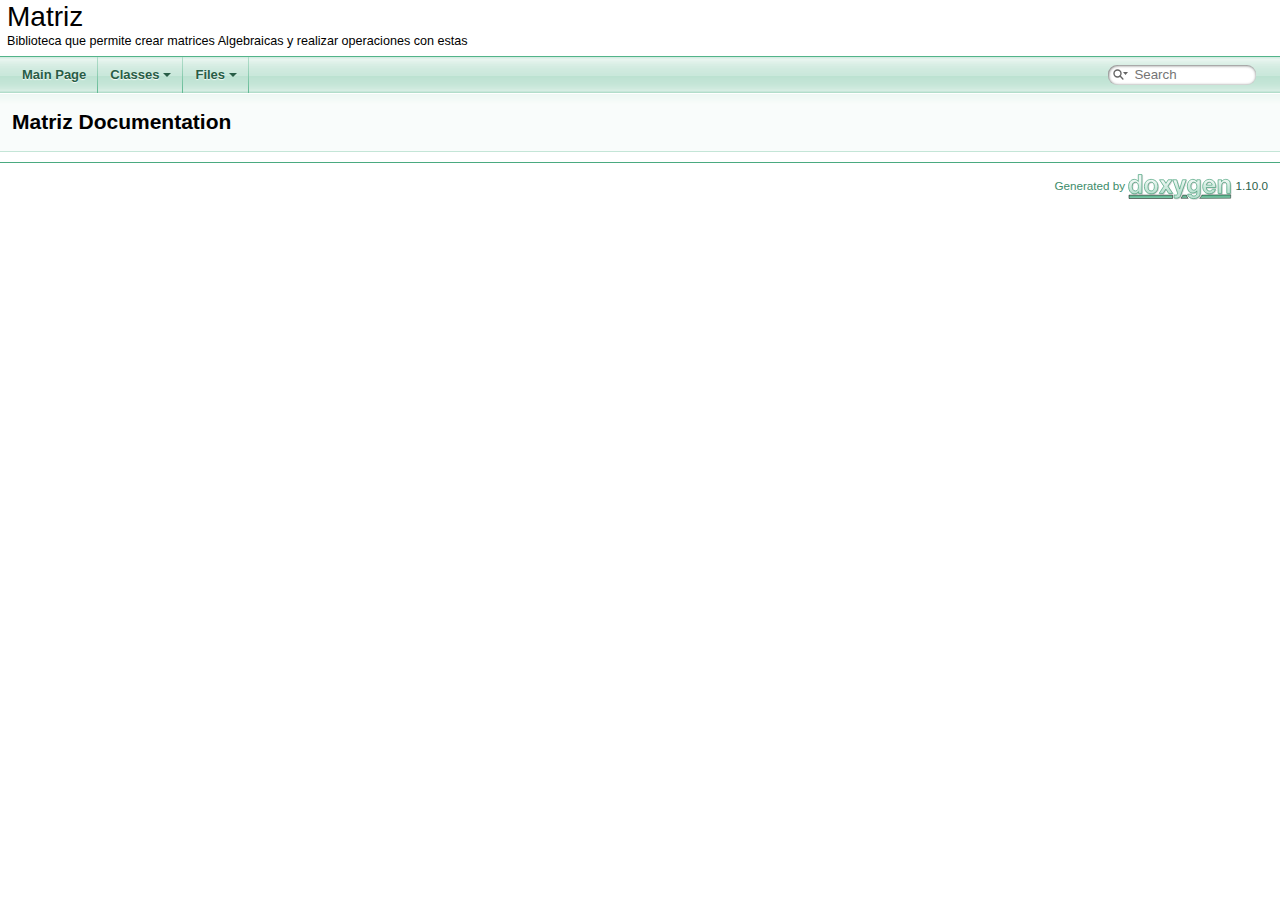
<file: doxygen/html/index.html>
<!DOCTYPE html PUBLIC "-//W3C//DTD XHTML 1.0 Transitional//EN" "https://www.w3.org/TR/xhtml1/DTD/xhtml1-transitional.dtd">
<html xmlns="http://www.w3.org/1999/xhtml" lang="en-US">
<head>
<meta http-equiv="Content-Type" content="text/xhtml;charset=UTF-8"/>
<meta http-equiv="X-UA-Compatible" content="IE=11"/>
<meta name="generator" content="Doxygen 1.10.0"/>
<meta name="viewport" content="width=device-width, initial-scale=1"/>
<title>Matriz: Main Page</title>
<link href="tabs.css" rel="stylesheet" type="text/css"/>
<script type="text/javascript" src="jquery.js"></script>
<script type="text/javascript" src="dynsections.js"></script>
<script type="text/javascript" src="clipboard.js"></script>
<script type="text/javascript" src="cookie.js"></script>
<link href="search/search.css" rel="stylesheet" type="text/css"/>
<script type="text/javascript" src="search/searchdata.js"></script>
<script type="text/javascript" src="search/search.js"></script>
<link href="doxygen.css" rel="stylesheet" type="text/css" />
</head>
<body>
<div id="top"><!-- do not remove this div, it is closed by doxygen! -->
<div id="titlearea">
<table cellspacing="0" cellpadding="0">
 <tbody>
 <tr id="projectrow">
  <td id="projectalign">
   <div id="projectname">Matriz
   </div>
   <div id="projectbrief">Biblioteca que permite crear matrices Algebraicas y realizar operaciones con estas</div>
  </td>
 </tr>
 </tbody>
</table>
</div>
<!-- end header part -->
<!-- Generated by Doxygen 1.10.0 -->
<script type="text/javascript">
/* @license magnet:?xt=urn:btih:d3d9a9a6595521f9666a5e94cc830dab83b65699&amp;dn=expat.txt MIT */
var searchBox = new SearchBox("searchBox", "search/",'.html');
/* @license-end */
</script>
<script type="text/javascript" src="menudata.js"></script>
<script type="text/javascript" src="menu.js"></script>
<script type="text/javascript">
/* @license magnet:?xt=urn:btih:d3d9a9a6595521f9666a5e94cc830dab83b65699&amp;dn=expat.txt MIT */
$(function() {
  initMenu('',true,false,'search.php','Search');
  $(function() { init_search(); });
});
/* @license-end */
</script>
<div id="main-nav"></div>
</div><!-- top -->
<!-- window showing the filter options -->
<div id="MSearchSelectWindow"
     onmouseover="return searchBox.OnSearchSelectShow()"
     onmouseout="return searchBox.OnSearchSelectHide()"
     onkeydown="return searchBox.OnSearchSelectKey(event)">
</div>

<!-- iframe showing the search results (closed by default) -->
<div id="MSearchResultsWindow">
<div id="MSearchResults">
<div class="SRPage">
<div id="SRIndex">
<div id="SRResults"></div>
<div class="SRStatus" id="Loading">Loading...</div>
<div class="SRStatus" id="Searching">Searching...</div>
<div class="SRStatus" id="NoMatches">No Matches</div>
</div>
</div>
</div>
</div>

<div class="header">
  <div class="headertitle"><div class="title">Matriz Documentation</div></div>
</div><!--header-->
<div class="contents">
<a href="doxygen_crawl.html"/>
</div><!-- contents -->
<!-- start footer part -->
<hr class="footer"/><address class="footer"><small>
Generated by&#160;<a href="https://www.doxygen.org/index.html"><img class="footer" src="doxygen.svg" width="104" height="31" alt="doxygen"/></a> 1.10.0
</small></address>
</body>
</html>
</file>
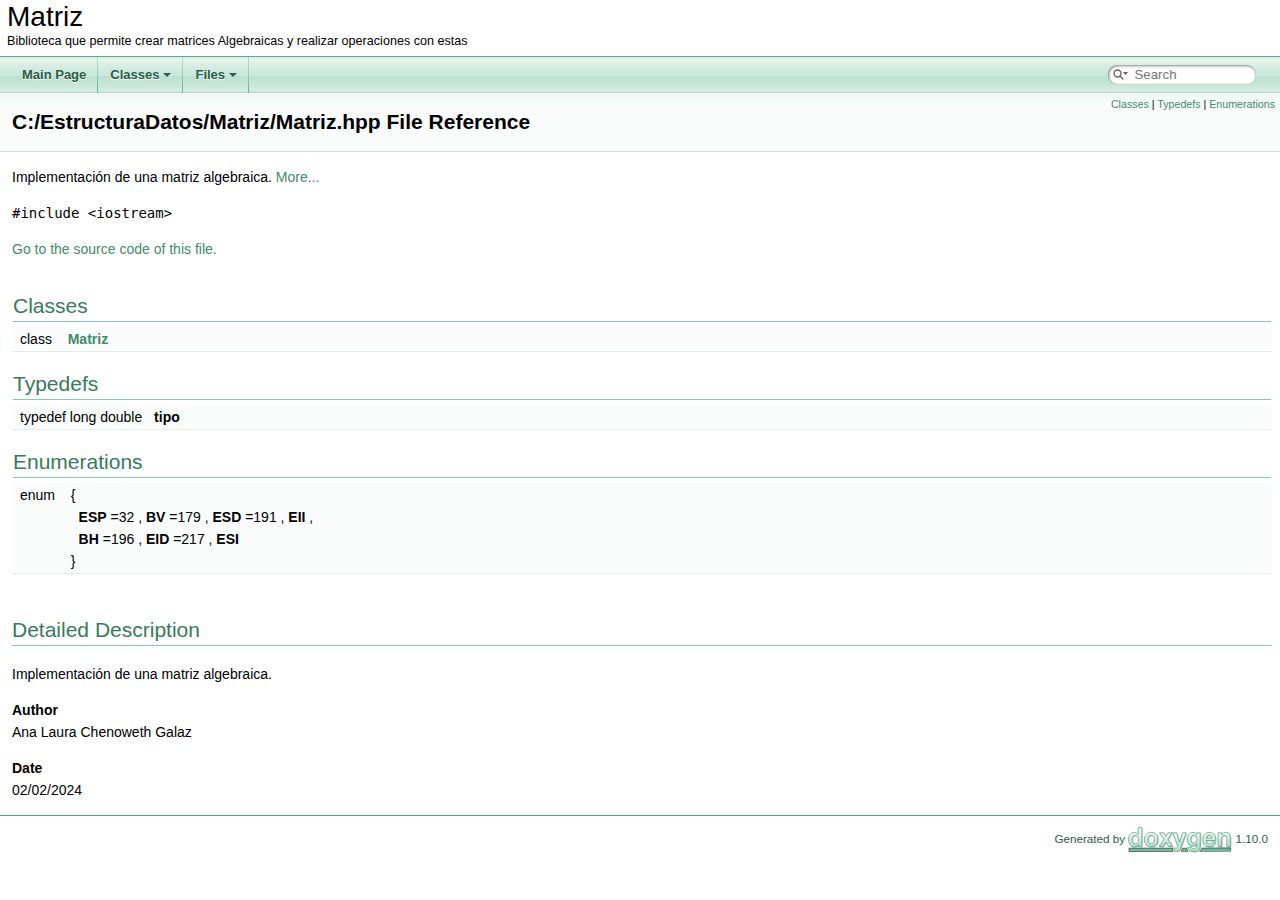
<file: doxygen/html/_matriz_8hpp.html>
<!DOCTYPE html PUBLIC "-//W3C//DTD XHTML 1.0 Transitional//EN" "https://www.w3.org/TR/xhtml1/DTD/xhtml1-transitional.dtd">
<html xmlns="http://www.w3.org/1999/xhtml" lang="en-US">
<head>
<meta http-equiv="Content-Type" content="text/xhtml;charset=UTF-8"/>
<meta http-equiv="X-UA-Compatible" content="IE=11"/>
<meta name="generator" content="Doxygen 1.10.0"/>
<meta name="viewport" content="width=device-width, initial-scale=1"/>
<title>Matriz: C:/EstructuraDatos/Matriz/Matriz.hpp File Reference</title>
<link href="tabs.css" rel="stylesheet" type="text/css"/>
<script type="text/javascript" src="jquery.js"></script>
<script type="text/javascript" src="dynsections.js"></script>
<script type="text/javascript" src="clipboard.js"></script>
<script type="text/javascript" src="cookie.js"></script>
<link href="search/search.css" rel="stylesheet" type="text/css"/>
<script type="text/javascript" src="search/searchdata.js"></script>
<script type="text/javascript" src="search/search.js"></script>
<link href="doxygen.css" rel="stylesheet" type="text/css" />
</head>
<body>
<div id="top"><!-- do not remove this div, it is closed by doxygen! -->
<div id="titlearea">
<table cellspacing="0" cellpadding="0">
 <tbody>
 <tr id="projectrow">
  <td id="projectalign">
   <div id="projectname">Matriz
   </div>
   <div id="projectbrief">Biblioteca que permite crear matrices Algebraicas y realizar operaciones con estas</div>
  </td>
 </tr>
 </tbody>
</table>
</div>
<!-- end header part -->
<!-- Generated by Doxygen 1.10.0 -->
<script type="text/javascript">
/* @license magnet:?xt=urn:btih:d3d9a9a6595521f9666a5e94cc830dab83b65699&amp;dn=expat.txt MIT */
var searchBox = new SearchBox("searchBox", "search/",'.html');
/* @license-end */
</script>
<script type="text/javascript" src="menudata.js"></script>
<script type="text/javascript" src="menu.js"></script>
<script type="text/javascript">
/* @license magnet:?xt=urn:btih:d3d9a9a6595521f9666a5e94cc830dab83b65699&amp;dn=expat.txt MIT */
$(function() {
  initMenu('',true,false,'search.php','Search');
  $(function() { init_search(); });
});
/* @license-end */
</script>
<div id="main-nav"></div>
<!-- window showing the filter options -->
<div id="MSearchSelectWindow"
     onmouseover="return searchBox.OnSearchSelectShow()"
     onmouseout="return searchBox.OnSearchSelectHide()"
     onkeydown="return searchBox.OnSearchSelectKey(event)">
</div>

<!-- iframe showing the search results (closed by default) -->
<div id="MSearchResultsWindow">
<div id="MSearchResults">
<div class="SRPage">
<div id="SRIndex">
<div id="SRResults"></div>
<div class="SRStatus" id="Loading">Loading...</div>
<div class="SRStatus" id="Searching">Searching...</div>
<div class="SRStatus" id="NoMatches">No Matches</div>
</div>
</div>
</div>
</div>

</div><!-- top -->
<div class="header">
  <div class="summary">
<a href="#nested-classes">Classes</a> &#124;
<a href="#typedef-members">Typedefs</a> &#124;
<a href="#enum-members">Enumerations</a>  </div>
  <div class="headertitle"><div class="title">C:/EstructuraDatos/Matriz/Matriz.hpp File Reference</div></div>
</div><!--header-->
<div class="contents">

<p>Implementaci&oacute;n de una matriz algebraica.  
<a href="#details">More...</a></p>
<div class="textblock"><code>#include &lt;iostream&gt;</code><br />
</div>
<p><a href="_matriz_8hpp_source.html">Go to the source code of this file.</a></p>
<table class="memberdecls">
<tr class="heading"><td colspan="2"><h2 class="groupheader"><a id="nested-classes" name="nested-classes"></a>
Classes</h2></td></tr>
<tr class="memitem:"><td class="memItemLeft" align="right" valign="top">class &#160;</td><td class="memItemRight" valign="bottom"><a class="el" href="class_matriz.html">Matriz</a></td></tr>
<tr class="separator:"><td class="memSeparator" colspan="2">&#160;</td></tr>
</table><table class="memberdecls">
<tr class="heading"><td colspan="2"><h2 class="groupheader"><a id="typedef-members" name="typedef-members"></a>
Typedefs</h2></td></tr>
<tr class="memitem:a1bb692eab0a6c501b459785da5ee711b" id="r_a1bb692eab0a6c501b459785da5ee711b"><td class="memItemLeft" align="right" valign="top"><a id="a1bb692eab0a6c501b459785da5ee711b" name="a1bb692eab0a6c501b459785da5ee711b"></a>
typedef long double&#160;</td><td class="memItemRight" valign="bottom"><b>tipo</b></td></tr>
<tr class="separator:a1bb692eab0a6c501b459785da5ee711b"><td class="memSeparator" colspan="2">&#160;</td></tr>
</table><table class="memberdecls">
<tr class="heading"><td colspan="2"><h2 class="groupheader"><a id="enum-members" name="enum-members"></a>
Enumerations</h2></td></tr>
<tr class="memitem:a06fc87d81c62e9abb8790b6e5713c55b" id="r_a06fc87d81c62e9abb8790b6e5713c55b"><td class="memItemLeft" align="right" valign="top"><a id="a06fc87d81c62e9abb8790b6e5713c55b" name="a06fc87d81c62e9abb8790b6e5713c55b"></a>enum &#160;</td><td class="memItemRight" valign="bottom">{ <br />
&#160;&#160;<b>ESP</b> =32
, <b>BV</b> =179
, <b>ESD</b> =191
, <b>EII</b>
, <br />
&#160;&#160;<b>BH</b> =196
, <b>EID</b> =217
, <b>ESI</b>
<br />
 }</td></tr>
<tr class="separator:a06fc87d81c62e9abb8790b6e5713c55b"><td class="memSeparator" colspan="2">&#160;</td></tr>
</table>
<a name="details" id="details"></a><h2 class="groupheader">Detailed Description</h2>
<div class="textblock"><p>Implementaci&oacute;n de una matriz algebraica. </p>
<dl class="section author"><dt>Author</dt><dd>Ana Laura Chenoweth Galaz </dd></dl>
<dl class="section date"><dt>Date</dt><dd>02/02/2024 </dd></dl>
</div></div><!-- contents -->
<!-- start footer part -->
<hr class="footer"/><address class="footer"><small>
Generated by&#160;<a href="https://www.doxygen.org/index.html"><img class="footer" src="doxygen.svg" width="104" height="31" alt="doxygen"/></a> 1.10.0
</small></address>
</body>
</html>
</file>
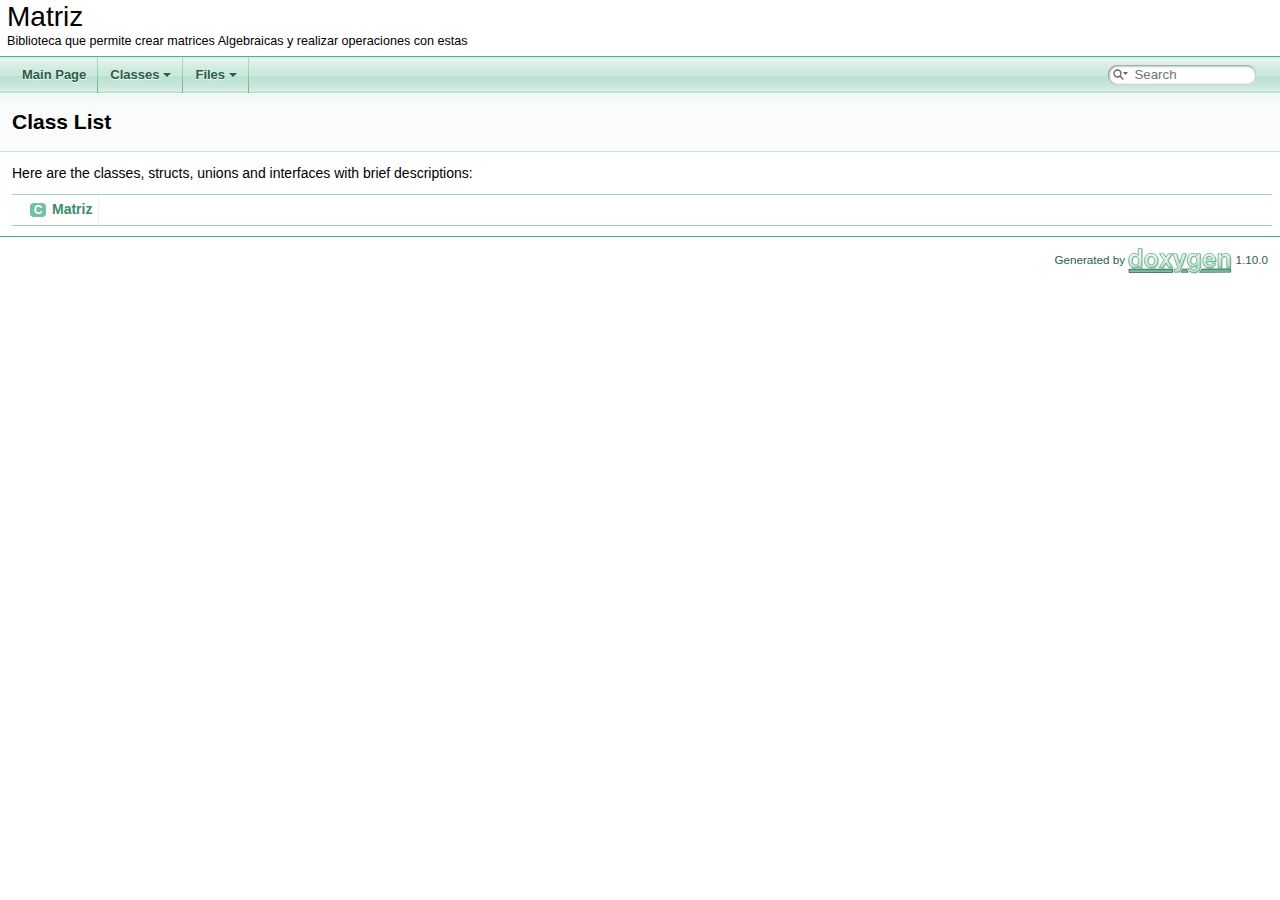
<file: doxygen/html/annotated.html>
<!DOCTYPE html PUBLIC "-//W3C//DTD XHTML 1.0 Transitional//EN" "https://www.w3.org/TR/xhtml1/DTD/xhtml1-transitional.dtd">
<html xmlns="http://www.w3.org/1999/xhtml" lang="en-US">
<head>
<meta http-equiv="Content-Type" content="text/xhtml;charset=UTF-8"/>
<meta http-equiv="X-UA-Compatible" content="IE=11"/>
<meta name="generator" content="Doxygen 1.10.0"/>
<meta name="viewport" content="width=device-width, initial-scale=1"/>
<title>Matriz: Class List</title>
<link href="tabs.css" rel="stylesheet" type="text/css"/>
<script type="text/javascript" src="jquery.js"></script>
<script type="text/javascript" src="dynsections.js"></script>
<script type="text/javascript" src="clipboard.js"></script>
<script type="text/javascript" src="cookie.js"></script>
<link href="search/search.css" rel="stylesheet" type="text/css"/>
<script type="text/javascript" src="search/searchdata.js"></script>
<script type="text/javascript" src="search/search.js"></script>
<link href="doxygen.css" rel="stylesheet" type="text/css" />
</head>
<body>
<div id="top"><!-- do not remove this div, it is closed by doxygen! -->
<div id="titlearea">
<table cellspacing="0" cellpadding="0">
 <tbody>
 <tr id="projectrow">
  <td id="projectalign">
   <div id="projectname">Matriz
   </div>
   <div id="projectbrief">Biblioteca que permite crear matrices Algebraicas y realizar operaciones con estas</div>
  </td>
 </tr>
 </tbody>
</table>
</div>
<!-- end header part -->
<!-- Generated by Doxygen 1.10.0 -->
<script type="text/javascript">
/* @license magnet:?xt=urn:btih:d3d9a9a6595521f9666a5e94cc830dab83b65699&amp;dn=expat.txt MIT */
var searchBox = new SearchBox("searchBox", "search/",'.html');
/* @license-end */
</script>
<script type="text/javascript" src="menudata.js"></script>
<script type="text/javascript" src="menu.js"></script>
<script type="text/javascript">
/* @license magnet:?xt=urn:btih:d3d9a9a6595521f9666a5e94cc830dab83b65699&amp;dn=expat.txt MIT */
$(function() {
  initMenu('',true,false,'search.php','Search');
  $(function() { init_search(); });
});
/* @license-end */
</script>
<div id="main-nav"></div>
</div><!-- top -->
<!-- window showing the filter options -->
<div id="MSearchSelectWindow"
     onmouseover="return searchBox.OnSearchSelectShow()"
     onmouseout="return searchBox.OnSearchSelectHide()"
     onkeydown="return searchBox.OnSearchSelectKey(event)">
</div>

<!-- iframe showing the search results (closed by default) -->
<div id="MSearchResultsWindow">
<div id="MSearchResults">
<div class="SRPage">
<div id="SRIndex">
<div id="SRResults"></div>
<div class="SRStatus" id="Loading">Loading...</div>
<div class="SRStatus" id="Searching">Searching...</div>
<div class="SRStatus" id="NoMatches">No Matches</div>
</div>
</div>
</div>
</div>

<div class="header">
  <div class="headertitle"><div class="title">Class List</div></div>
</div><!--header-->
<div class="contents">
<div class="textblock">Here are the classes, structs, unions and interfaces with brief descriptions:</div><div class="directory">
<table class="directory">
<tr id="row_0_" class="even"><td class="entry"><span style="width:16px;display:inline-block;">&#160;</span><span class="icona"><span class="icon">C</span></span><a class="el" href="class_matriz.html" target="_self">Matriz</a></td><td class="desc"></td></tr>
</table>
</div><!-- directory -->
</div><!-- contents -->
<!-- start footer part -->
<hr class="footer"/><address class="footer"><small>
Generated by&#160;<a href="https://www.doxygen.org/index.html"><img class="footer" src="doxygen.svg" width="104" height="31" alt="doxygen"/></a> 1.10.0
</small></address>
</body>
</html>
</file>
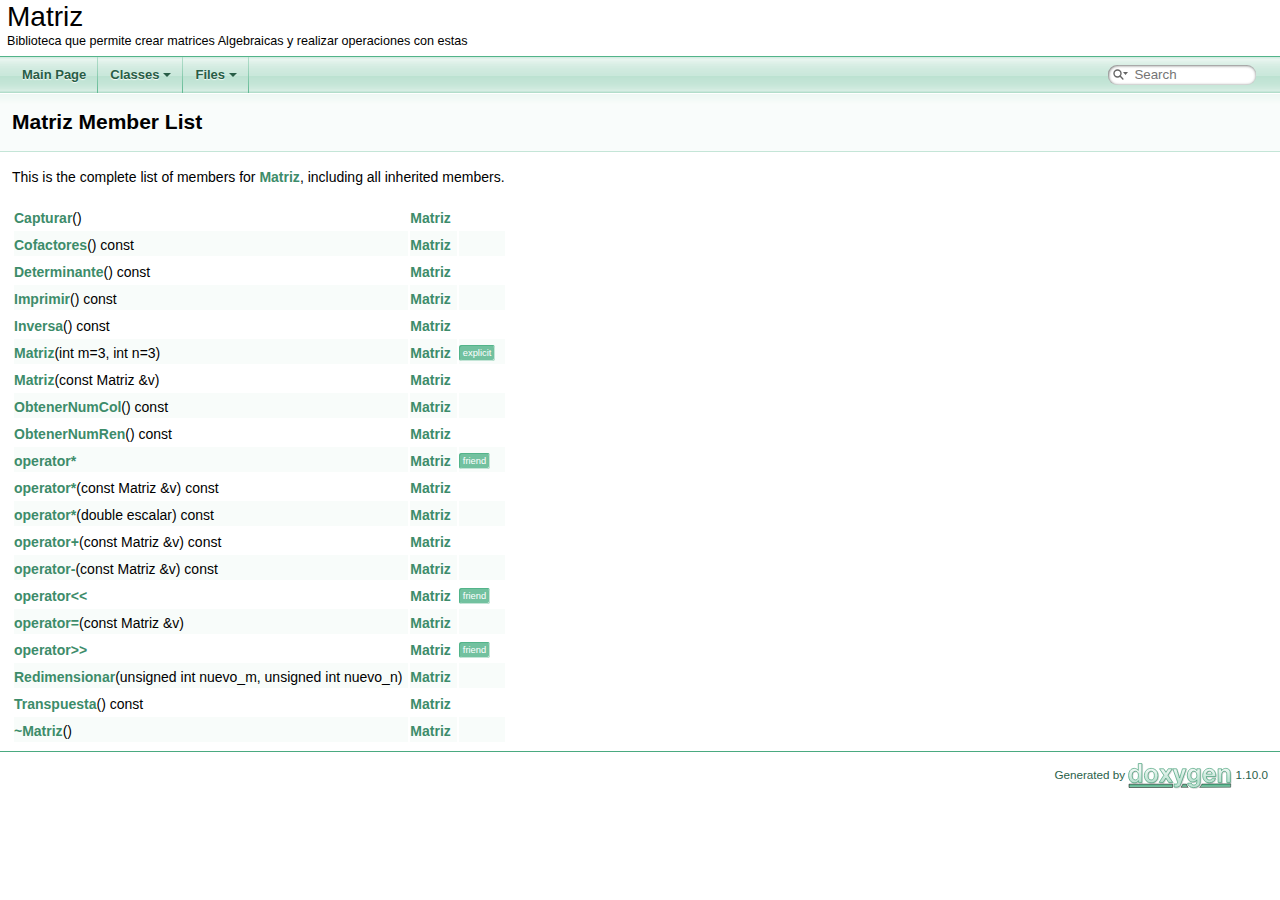
<file: doxygen/html/class_matriz-members.html>
<!DOCTYPE html PUBLIC "-//W3C//DTD XHTML 1.0 Transitional//EN" "https://www.w3.org/TR/xhtml1/DTD/xhtml1-transitional.dtd">
<html xmlns="http://www.w3.org/1999/xhtml" lang="en-US">
<head>
<meta http-equiv="Content-Type" content="text/xhtml;charset=UTF-8"/>
<meta http-equiv="X-UA-Compatible" content="IE=11"/>
<meta name="generator" content="Doxygen 1.10.0"/>
<meta name="viewport" content="width=device-width, initial-scale=1"/>
<title>Matriz: Member List</title>
<link href="tabs.css" rel="stylesheet" type="text/css"/>
<script type="text/javascript" src="jquery.js"></script>
<script type="text/javascript" src="dynsections.js"></script>
<script type="text/javascript" src="clipboard.js"></script>
<script type="text/javascript" src="cookie.js"></script>
<link href="search/search.css" rel="stylesheet" type="text/css"/>
<script type="text/javascript" src="search/searchdata.js"></script>
<script type="text/javascript" src="search/search.js"></script>
<link href="doxygen.css" rel="stylesheet" type="text/css" />
</head>
<body>
<div id="top"><!-- do not remove this div, it is closed by doxygen! -->
<div id="titlearea">
<table cellspacing="0" cellpadding="0">
 <tbody>
 <tr id="projectrow">
  <td id="projectalign">
   <div id="projectname">Matriz
   </div>
   <div id="projectbrief">Biblioteca que permite crear matrices Algebraicas y realizar operaciones con estas</div>
  </td>
 </tr>
 </tbody>
</table>
</div>
<!-- end header part -->
<!-- Generated by Doxygen 1.10.0 -->
<script type="text/javascript">
/* @license magnet:?xt=urn:btih:d3d9a9a6595521f9666a5e94cc830dab83b65699&amp;dn=expat.txt MIT */
var searchBox = new SearchBox("searchBox", "search/",'.html');
/* @license-end */
</script>
<script type="text/javascript" src="menudata.js"></script>
<script type="text/javascript" src="menu.js"></script>
<script type="text/javascript">
/* @license magnet:?xt=urn:btih:d3d9a9a6595521f9666a5e94cc830dab83b65699&amp;dn=expat.txt MIT */
$(function() {
  initMenu('',true,false,'search.php','Search');
  $(function() { init_search(); });
});
/* @license-end */
</script>
<div id="main-nav"></div>
<!-- window showing the filter options -->
<div id="MSearchSelectWindow"
     onmouseover="return searchBox.OnSearchSelectShow()"
     onmouseout="return searchBox.OnSearchSelectHide()"
     onkeydown="return searchBox.OnSearchSelectKey(event)">
</div>

<!-- iframe showing the search results (closed by default) -->
<div id="MSearchResultsWindow">
<div id="MSearchResults">
<div class="SRPage">
<div id="SRIndex">
<div id="SRResults"></div>
<div class="SRStatus" id="Loading">Loading...</div>
<div class="SRStatus" id="Searching">Searching...</div>
<div class="SRStatus" id="NoMatches">No Matches</div>
</div>
</div>
</div>
</div>

</div><!-- top -->
<div class="header">
  <div class="headertitle"><div class="title">Matriz Member List</div></div>
</div><!--header-->
<div class="contents">

<p>This is the complete list of members for <a class="el" href="class_matriz.html">Matriz</a>, including all inherited members.</p>
<table class="directory">
  <tr class="even"><td class="entry"><a class="el" href="class_matriz.html#a43e15dda605c3bd90c21cffa42e8299b">Capturar</a>()</td><td class="entry"><a class="el" href="class_matriz.html">Matriz</a></td><td class="entry"></td></tr>
  <tr class="odd"><td class="entry"><a class="el" href="class_matriz.html#afc6fd2c3e9f7bc831c823b4d1fc744af">Cofactores</a>() const</td><td class="entry"><a class="el" href="class_matriz.html">Matriz</a></td><td class="entry"></td></tr>
  <tr class="even"><td class="entry"><a class="el" href="class_matriz.html#a6bed3ec1395d6d3a80032050b24b1795">Determinante</a>() const</td><td class="entry"><a class="el" href="class_matriz.html">Matriz</a></td><td class="entry"></td></tr>
  <tr class="odd"><td class="entry"><a class="el" href="class_matriz.html#a8831cec88e9d604446c932ebdf64ccd6">Imprimir</a>() const</td><td class="entry"><a class="el" href="class_matriz.html">Matriz</a></td><td class="entry"></td></tr>
  <tr class="even"><td class="entry"><a class="el" href="class_matriz.html#a88ef69c81f07a8a494db22189a1e009a">Inversa</a>() const</td><td class="entry"><a class="el" href="class_matriz.html">Matriz</a></td><td class="entry"></td></tr>
  <tr class="odd"><td class="entry"><a class="el" href="class_matriz.html#a74925d3f1720ae6508aabd7a81486441">Matriz</a>(int m=3, int n=3)</td><td class="entry"><a class="el" href="class_matriz.html">Matriz</a></td><td class="entry"><span class="mlabel">explicit</span></td></tr>
  <tr class="even"><td class="entry"><a class="el" href="class_matriz.html#a23ca9f0633f981cf19ad6a981156b717">Matriz</a>(const Matriz &amp;v)</td><td class="entry"><a class="el" href="class_matriz.html">Matriz</a></td><td class="entry"></td></tr>
  <tr class="odd"><td class="entry"><a class="el" href="class_matriz.html#abda8f95439c4184a602447541852eb41">ObtenerNumCol</a>() const</td><td class="entry"><a class="el" href="class_matriz.html">Matriz</a></td><td class="entry"></td></tr>
  <tr class="even"><td class="entry"><a class="el" href="class_matriz.html#a03a62ac08a8615ca3fbc3397d6d85238">ObtenerNumRen</a>() const</td><td class="entry"><a class="el" href="class_matriz.html">Matriz</a></td><td class="entry"></td></tr>
  <tr class="odd"><td class="entry"><a class="el" href="class_matriz.html#afc2bee8b4cb2c6acb6398d832ee66e71">operator*</a></td><td class="entry"><a class="el" href="class_matriz.html">Matriz</a></td><td class="entry"><span class="mlabel">friend</span></td></tr>
  <tr class="even"><td class="entry"><a class="el" href="class_matriz.html#acba230f2c1094a3af3a4cc96cf2aff3f">operator*</a>(const Matriz &amp;v) const</td><td class="entry"><a class="el" href="class_matriz.html">Matriz</a></td><td class="entry"></td></tr>
  <tr class="odd"><td class="entry"><a class="el" href="class_matriz.html#ab50a7af460b0627efd67124ebc2b6b64">operator*</a>(double escalar) const</td><td class="entry"><a class="el" href="class_matriz.html">Matriz</a></td><td class="entry"></td></tr>
  <tr class="even"><td class="entry"><a class="el" href="class_matriz.html#a03c13f1635969c4a4e76030fe1f210d3">operator+</a>(const Matriz &amp;v) const</td><td class="entry"><a class="el" href="class_matriz.html">Matriz</a></td><td class="entry"></td></tr>
  <tr class="odd"><td class="entry"><a class="el" href="class_matriz.html#ac486947d5e4d4f9120bd707fe46b41bb">operator-</a>(const Matriz &amp;v) const</td><td class="entry"><a class="el" href="class_matriz.html">Matriz</a></td><td class="entry"></td></tr>
  <tr class="even"><td class="entry"><a class="el" href="class_matriz.html#abb1e8f83af4e8c7f0a3be62fba477afa">operator&lt;&lt;</a></td><td class="entry"><a class="el" href="class_matriz.html">Matriz</a></td><td class="entry"><span class="mlabel">friend</span></td></tr>
  <tr class="odd"><td class="entry"><a class="el" href="class_matriz.html#a2db120c4a4dd15eb6837ce0ee8d1830e">operator=</a>(const Matriz &amp;v)</td><td class="entry"><a class="el" href="class_matriz.html">Matriz</a></td><td class="entry"></td></tr>
  <tr class="even"><td class="entry"><a class="el" href="class_matriz.html#ab4cd58c52311eb254ea4639888ef7468">operator&gt;&gt;</a></td><td class="entry"><a class="el" href="class_matriz.html">Matriz</a></td><td class="entry"><span class="mlabel">friend</span></td></tr>
  <tr class="odd"><td class="entry"><a class="el" href="class_matriz.html#ad8a45394f54a5d8aada73c53e86260ad">Redimensionar</a>(unsigned int nuevo_m, unsigned int nuevo_n)</td><td class="entry"><a class="el" href="class_matriz.html">Matriz</a></td><td class="entry"></td></tr>
  <tr class="even"><td class="entry"><a class="el" href="class_matriz.html#a3956fbbc4473b16fdc61c52f83a7d297">Transpuesta</a>() const</td><td class="entry"><a class="el" href="class_matriz.html">Matriz</a></td><td class="entry"></td></tr>
  <tr class="odd"><td class="entry"><a class="el" href="class_matriz.html#a2092b7a289ecec369e1da407d5839f5a">~Matriz</a>()</td><td class="entry"><a class="el" href="class_matriz.html">Matriz</a></td><td class="entry"></td></tr>
</table></div><!-- contents -->
<!-- start footer part -->
<hr class="footer"/><address class="footer"><small>
Generated by&#160;<a href="https://www.doxygen.org/index.html"><img class="footer" src="doxygen.svg" width="104" height="31" alt="doxygen"/></a> 1.10.0
</small></address>
</body>
</html>
</file>
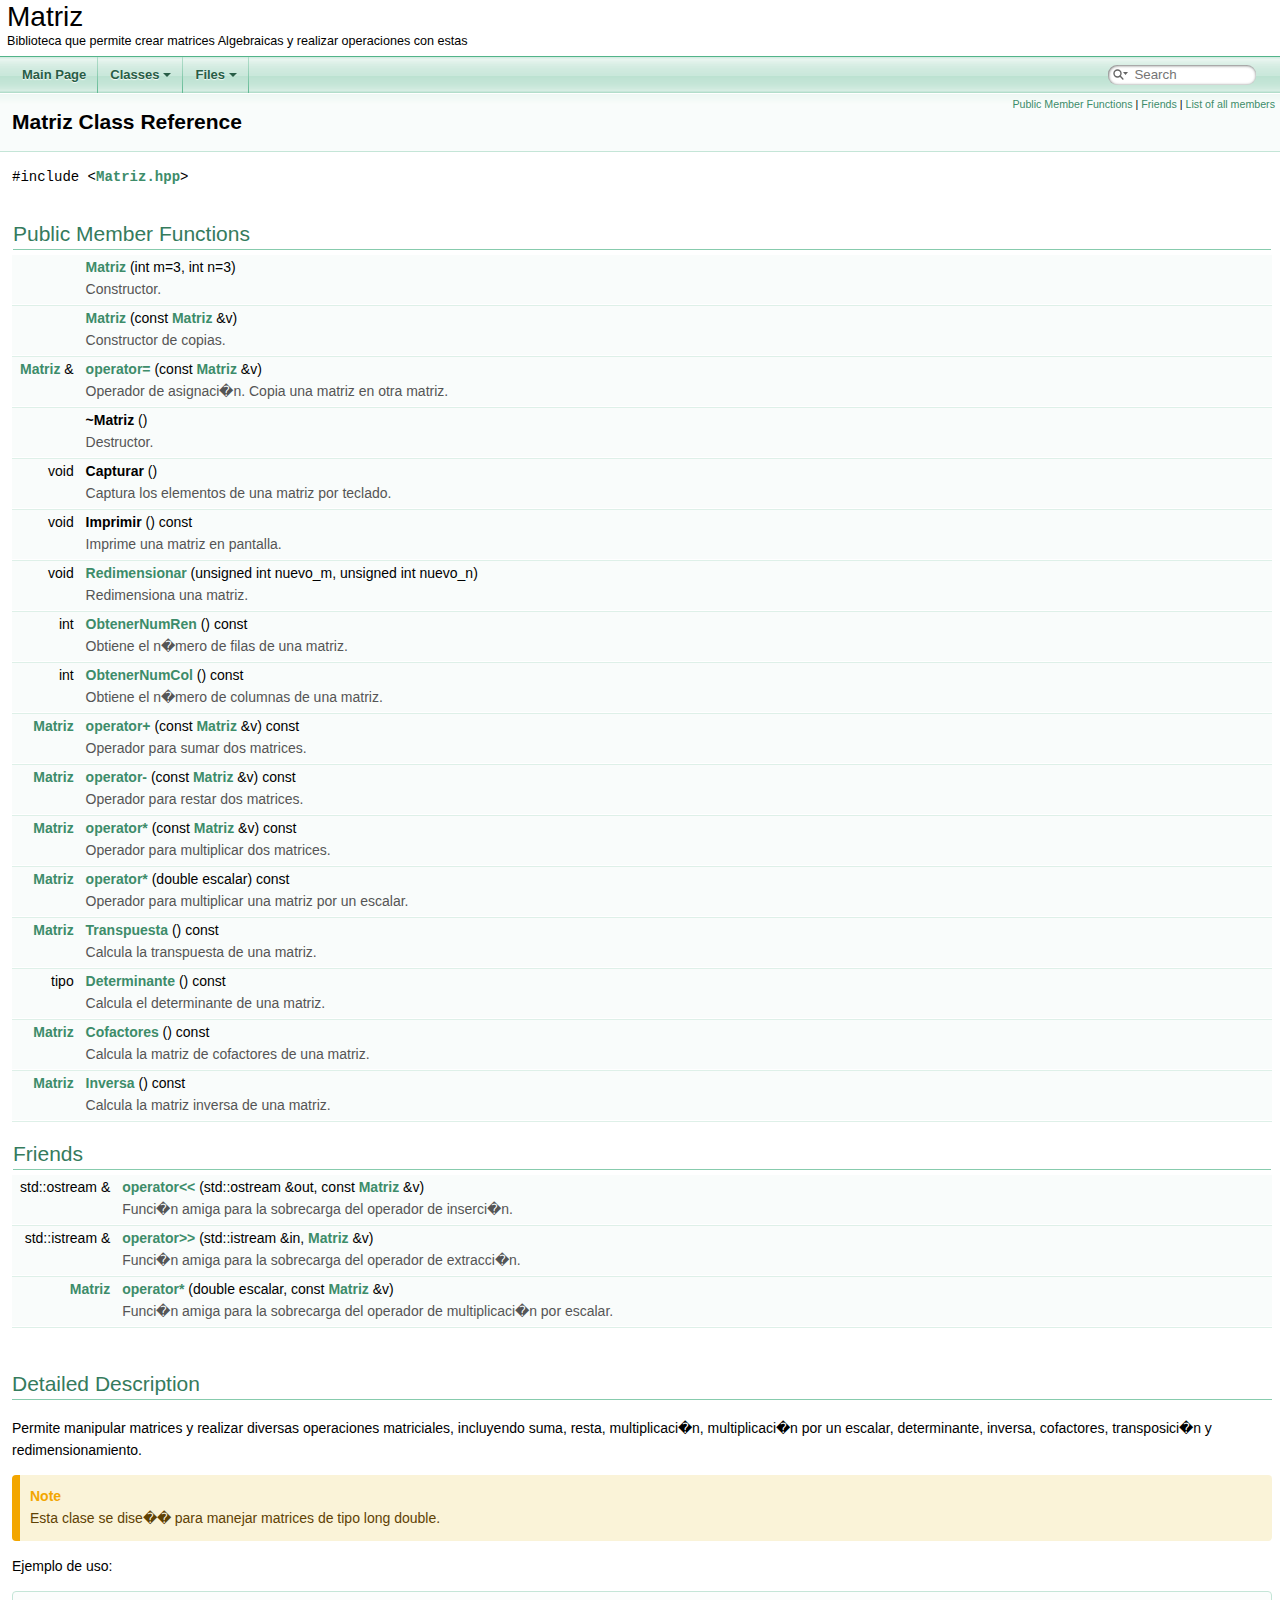
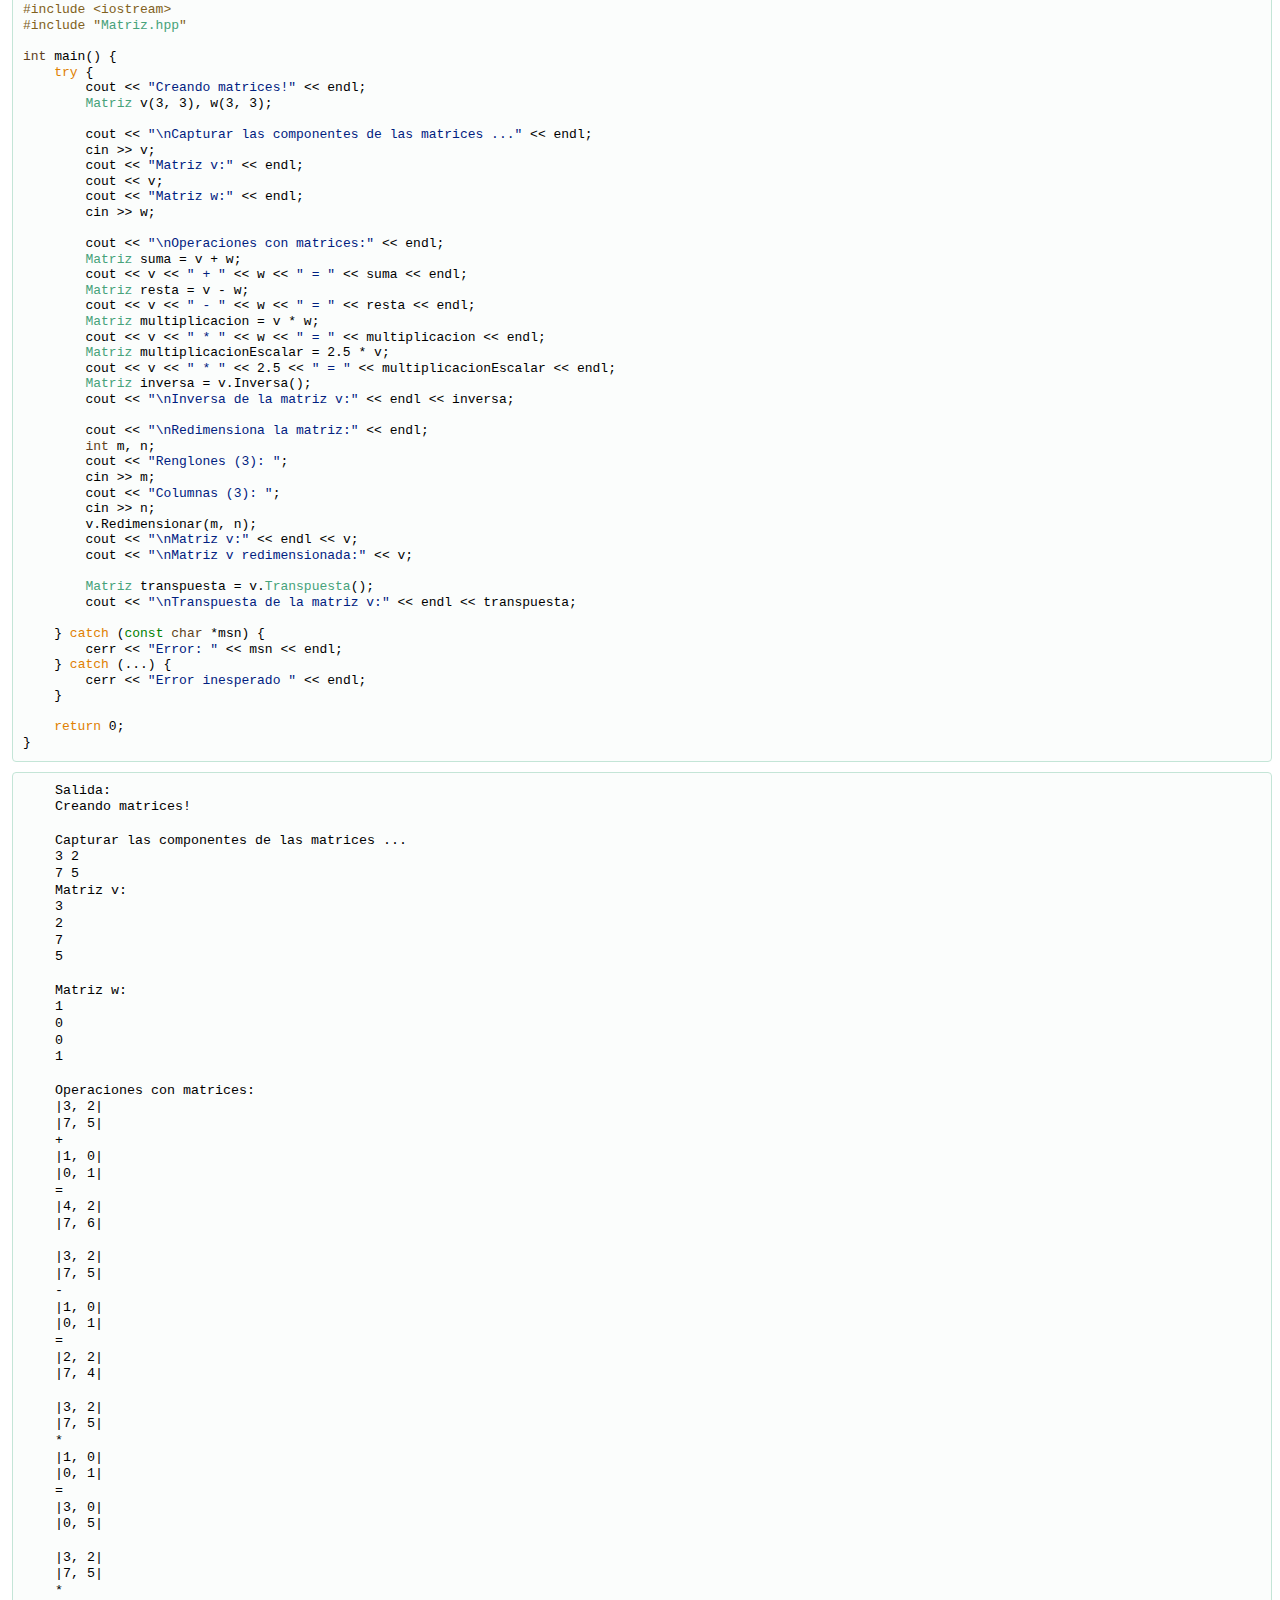
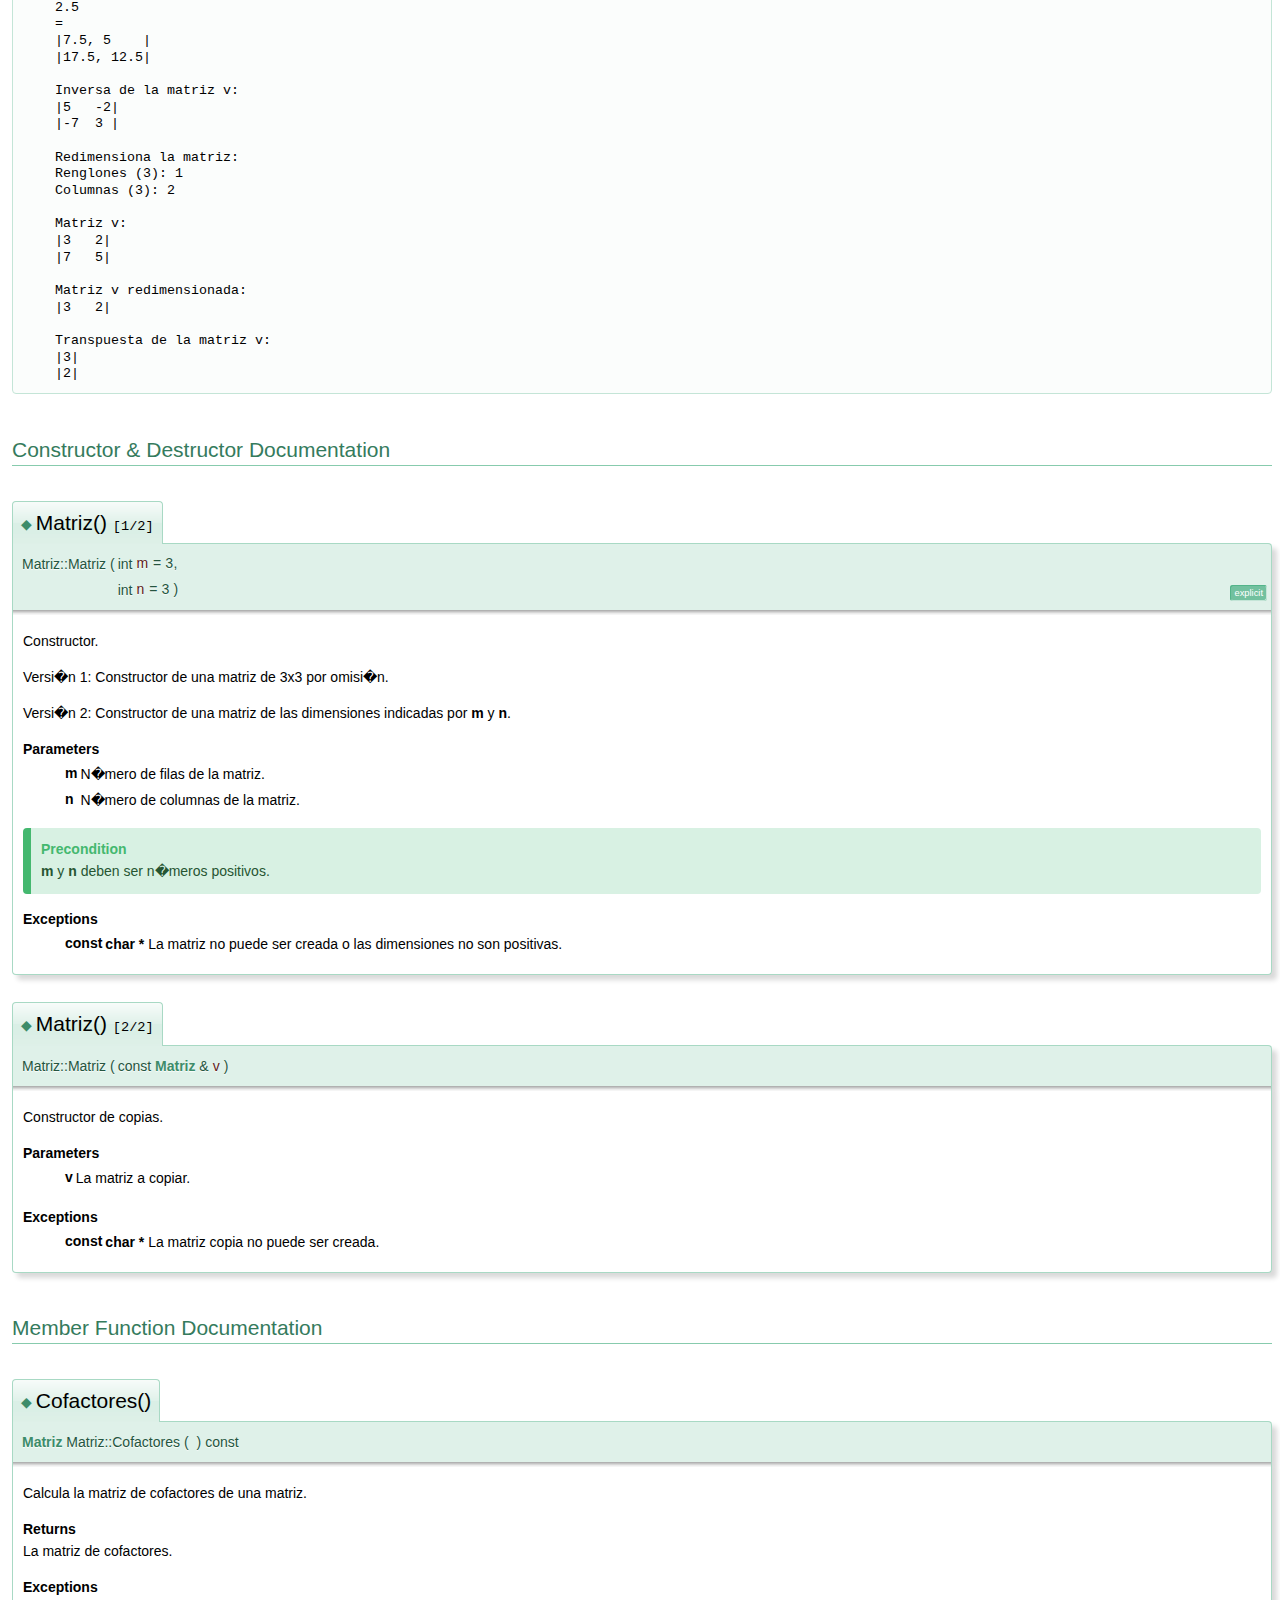
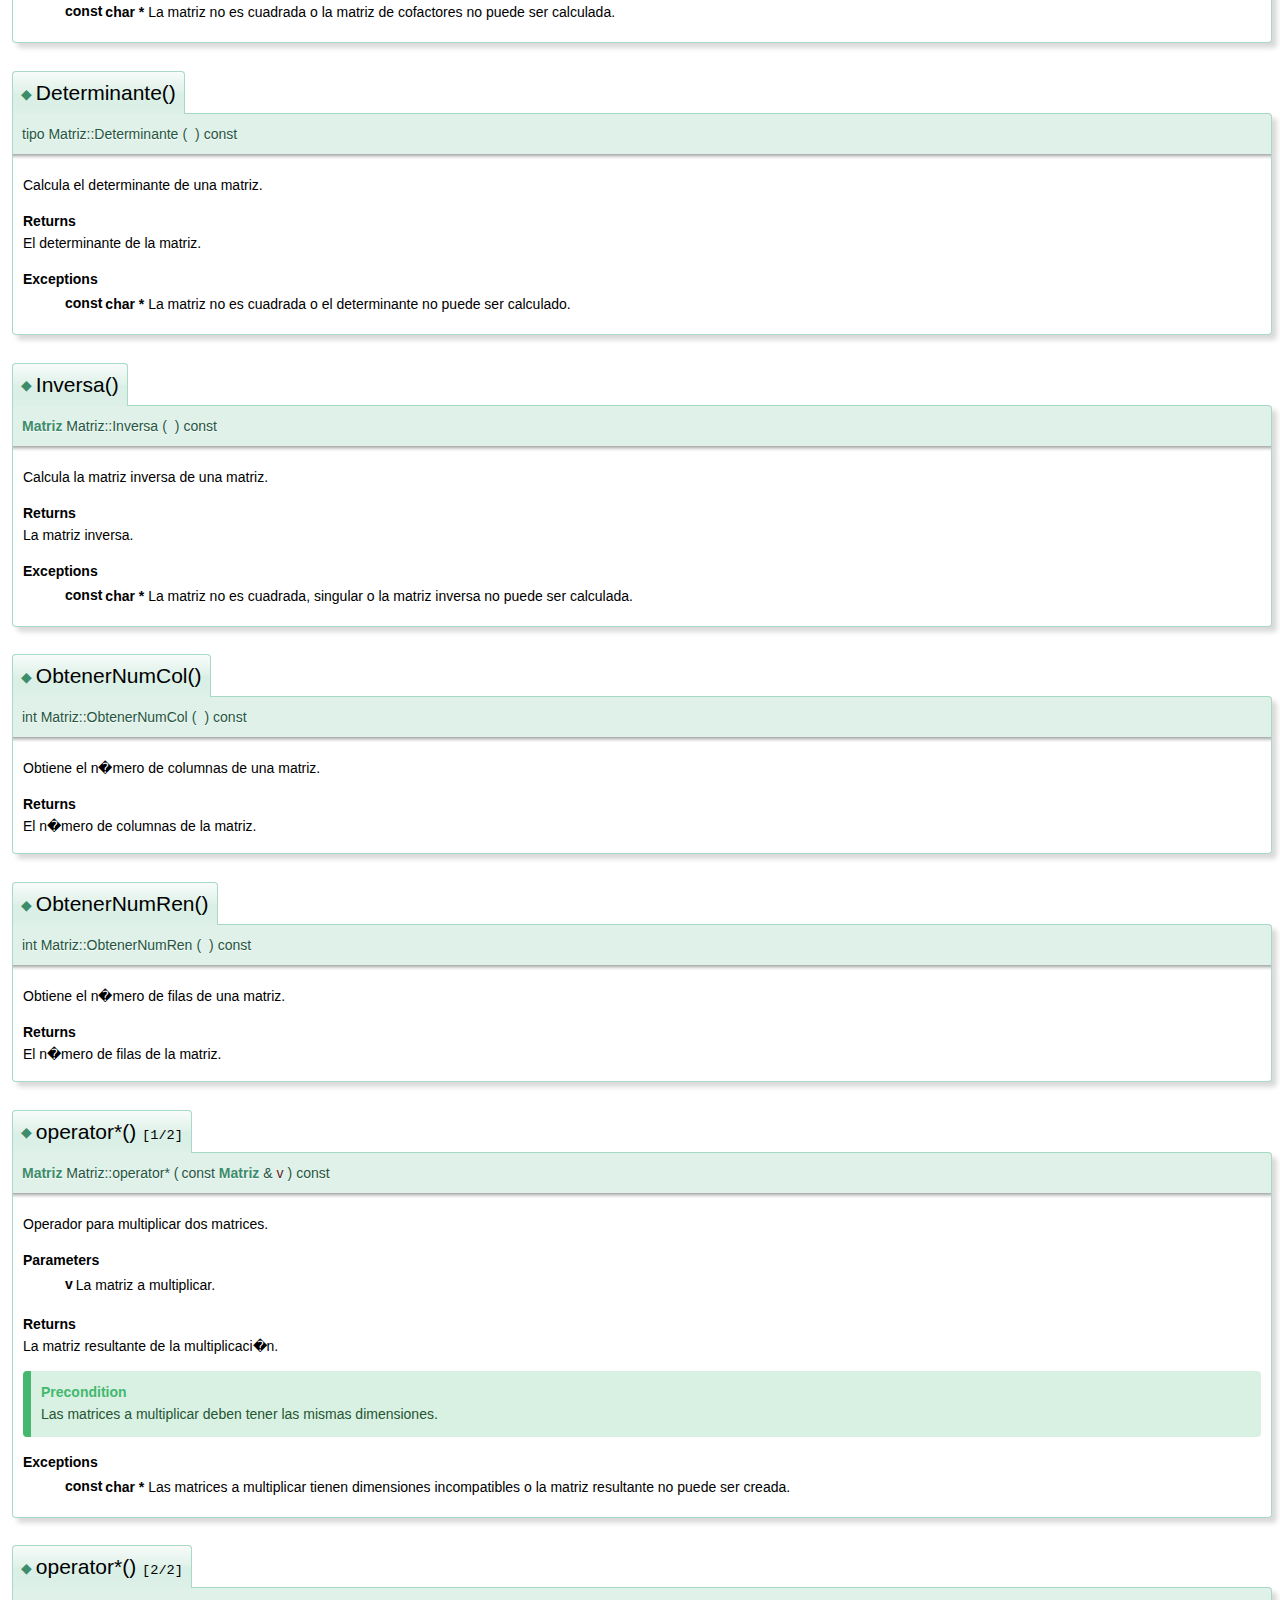
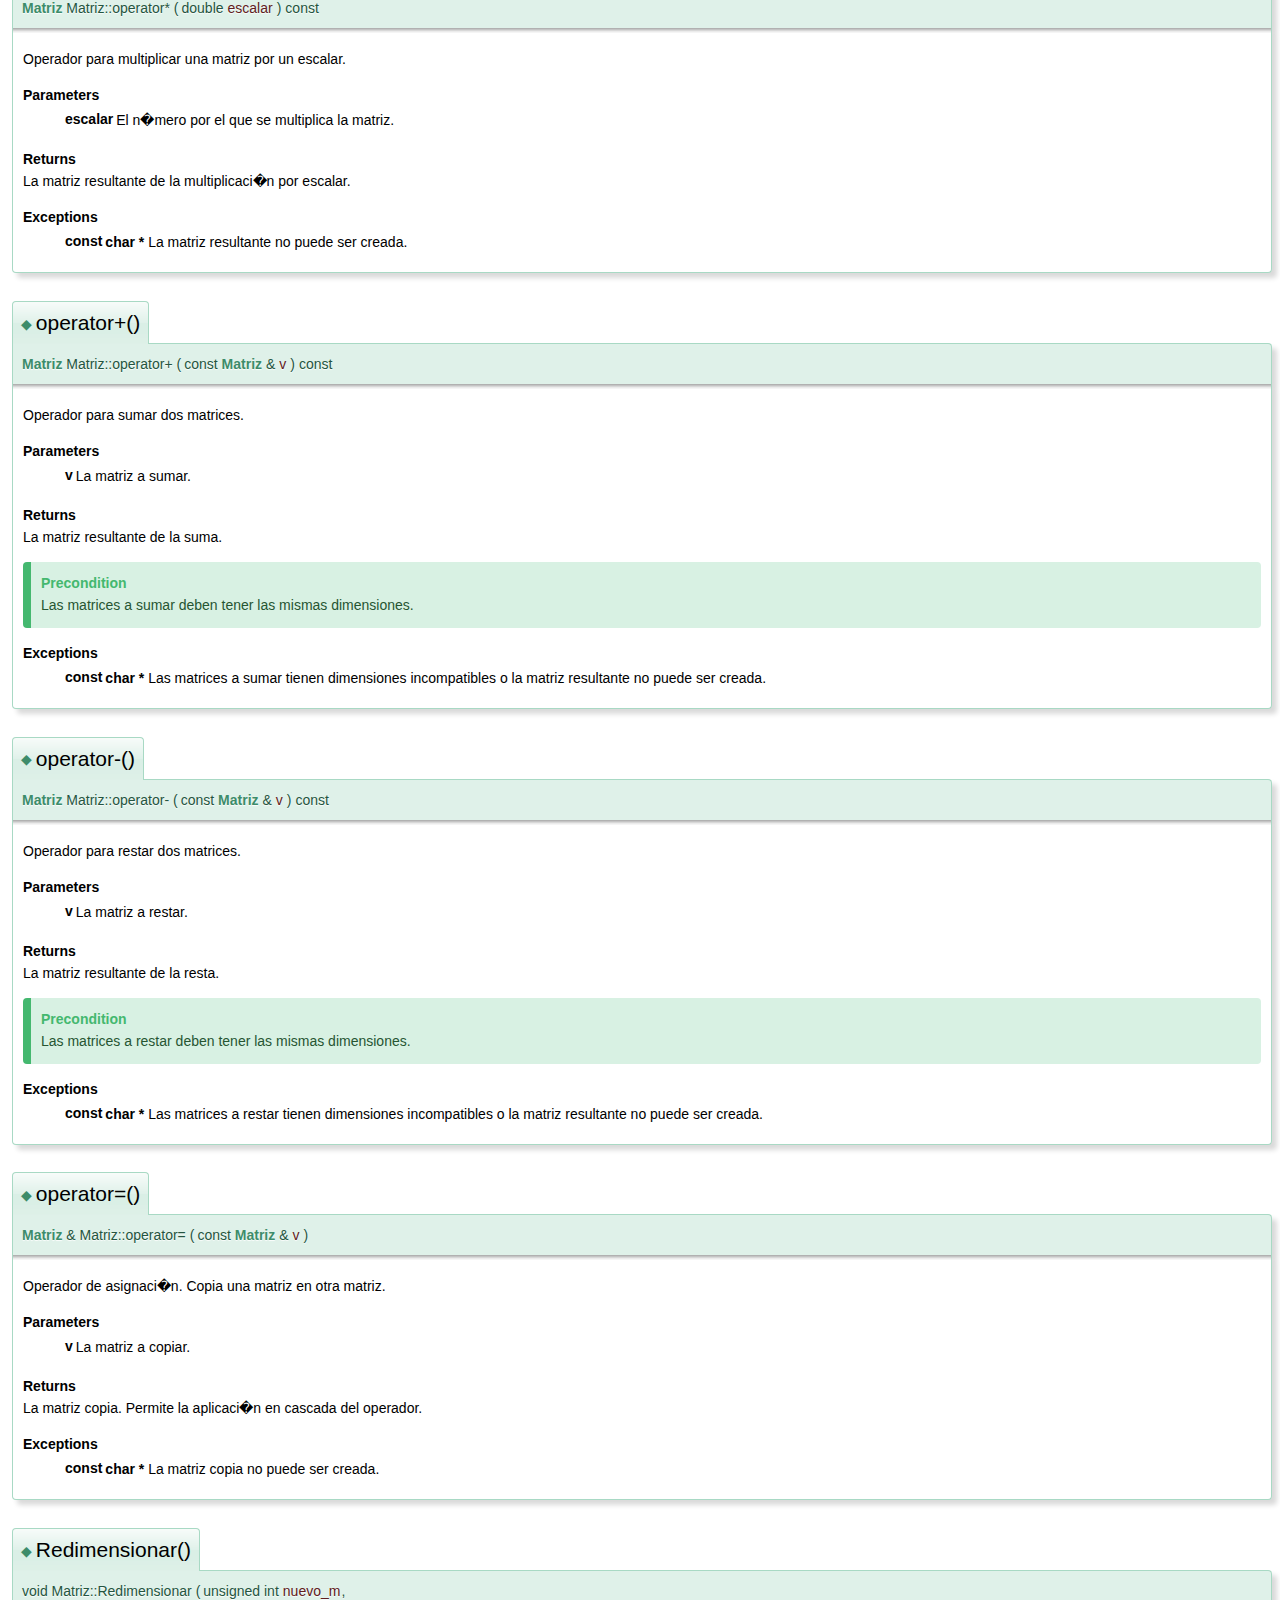
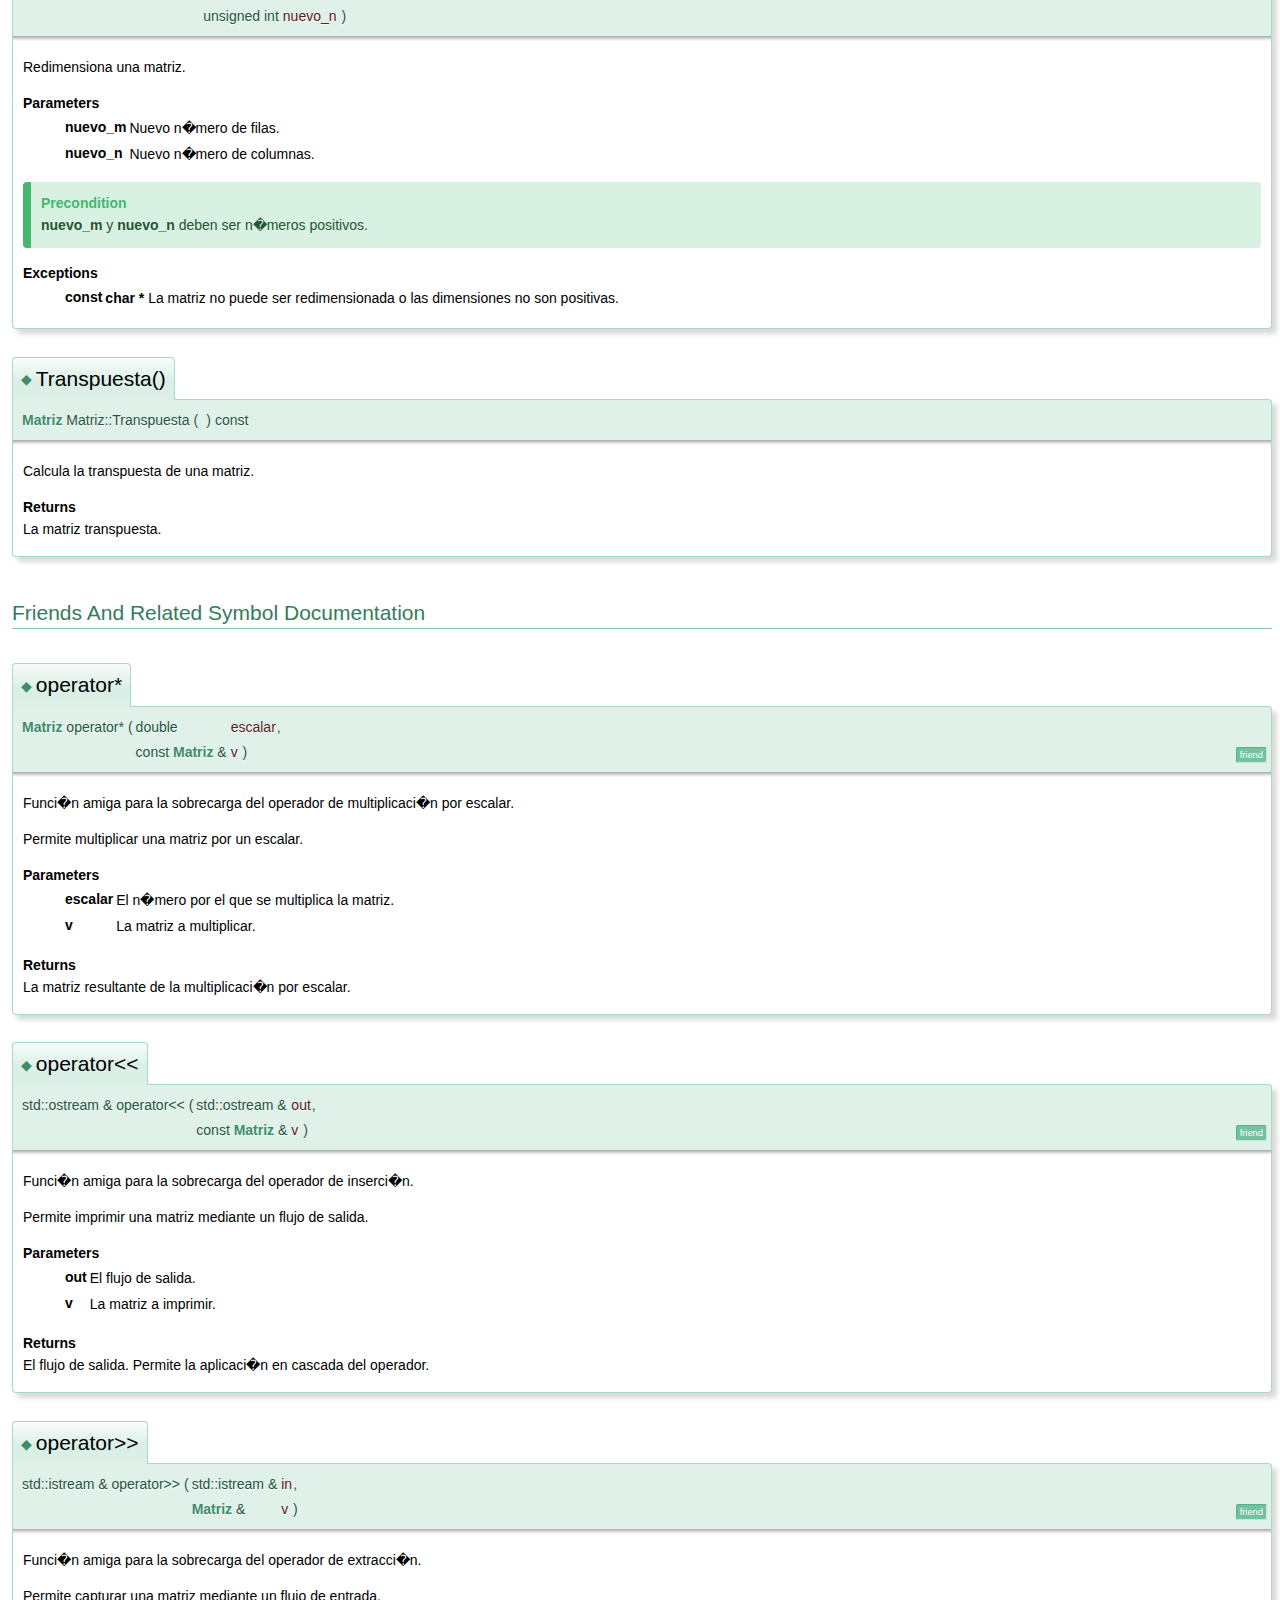
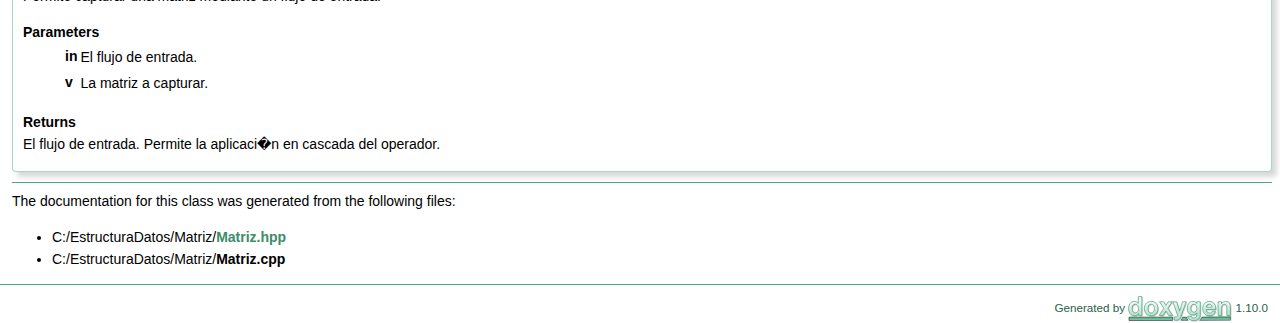
<file: doxygen/html/class_matriz.html>
<!DOCTYPE html PUBLIC "-//W3C//DTD XHTML 1.0 Transitional//EN" "https://www.w3.org/TR/xhtml1/DTD/xhtml1-transitional.dtd">
<html xmlns="http://www.w3.org/1999/xhtml" lang="en-US">
<head>
<meta http-equiv="Content-Type" content="text/xhtml;charset=UTF-8"/>
<meta http-equiv="X-UA-Compatible" content="IE=11"/>
<meta name="generator" content="Doxygen 1.10.0"/>
<meta name="viewport" content="width=device-width, initial-scale=1"/>
<title>Matriz: Matriz Class Reference</title>
<link href="tabs.css" rel="stylesheet" type="text/css"/>
<script type="text/javascript" src="jquery.js"></script>
<script type="text/javascript" src="dynsections.js"></script>
<script type="text/javascript" src="clipboard.js"></script>
<script type="text/javascript" src="cookie.js"></script>
<link href="search/search.css" rel="stylesheet" type="text/css"/>
<script type="text/javascript" src="search/searchdata.js"></script>
<script type="text/javascript" src="search/search.js"></script>
<link href="doxygen.css" rel="stylesheet" type="text/css" />
</head>
<body>
<div id="top"><!-- do not remove this div, it is closed by doxygen! -->
<div id="titlearea">
<table cellspacing="0" cellpadding="0">
 <tbody>
 <tr id="projectrow">
  <td id="projectalign">
   <div id="projectname">Matriz
   </div>
   <div id="projectbrief">Biblioteca que permite crear matrices Algebraicas y realizar operaciones con estas</div>
  </td>
 </tr>
 </tbody>
</table>
</div>
<!-- end header part -->
<!-- Generated by Doxygen 1.10.0 -->
<script type="text/javascript">
/* @license magnet:?xt=urn:btih:d3d9a9a6595521f9666a5e94cc830dab83b65699&amp;dn=expat.txt MIT */
var searchBox = new SearchBox("searchBox", "search/",'.html');
/* @license-end */
</script>
<script type="text/javascript" src="menudata.js"></script>
<script type="text/javascript" src="menu.js"></script>
<script type="text/javascript">
/* @license magnet:?xt=urn:btih:d3d9a9a6595521f9666a5e94cc830dab83b65699&amp;dn=expat.txt MIT */
$(function() {
  initMenu('',true,false,'search.php','Search');
  $(function() { init_search(); });
});
/* @license-end */
</script>
<div id="main-nav"></div>
<!-- window showing the filter options -->
<div id="MSearchSelectWindow"
     onmouseover="return searchBox.OnSearchSelectShow()"
     onmouseout="return searchBox.OnSearchSelectHide()"
     onkeydown="return searchBox.OnSearchSelectKey(event)">
</div>

<!-- iframe showing the search results (closed by default) -->
<div id="MSearchResultsWindow">
<div id="MSearchResults">
<div class="SRPage">
<div id="SRIndex">
<div id="SRResults"></div>
<div class="SRStatus" id="Loading">Loading...</div>
<div class="SRStatus" id="Searching">Searching...</div>
<div class="SRStatus" id="NoMatches">No Matches</div>
</div>
</div>
</div>
</div>

</div><!-- top -->
<div class="header">
  <div class="summary">
<a href="#pub-methods">Public Member Functions</a> &#124;
<a href="#friends">Friends</a> &#124;
<a href="class_matriz-members.html">List of all members</a>  </div>
  <div class="headertitle"><div class="title">Matriz Class Reference</div></div>
</div><!--header-->
<div class="contents">

<p><code>#include &lt;<a class="el" href="_matriz_8hpp_source.html">Matriz.hpp</a>&gt;</code></p>
<table class="memberdecls">
<tr class="heading"><td colspan="2"><h2 class="groupheader"><a id="pub-methods" name="pub-methods"></a>
Public Member Functions</h2></td></tr>
<tr class="memitem:a74925d3f1720ae6508aabd7a81486441" id="r_a74925d3f1720ae6508aabd7a81486441"><td class="memItemLeft" align="right" valign="top">&#160;</td><td class="memItemRight" valign="bottom"><a class="el" href="#a74925d3f1720ae6508aabd7a81486441">Matriz</a> (int m=3, int n=3)</td></tr>
<tr class="memdesc:a74925d3f1720ae6508aabd7a81486441"><td class="mdescLeft">&#160;</td><td class="mdescRight">Constructor.  <br /></td></tr>
<tr class="separator:a74925d3f1720ae6508aabd7a81486441"><td class="memSeparator" colspan="2">&#160;</td></tr>
<tr class="memitem:a23ca9f0633f981cf19ad6a981156b717" id="r_a23ca9f0633f981cf19ad6a981156b717"><td class="memItemLeft" align="right" valign="top">&#160;</td><td class="memItemRight" valign="bottom"><a class="el" href="#a23ca9f0633f981cf19ad6a981156b717">Matriz</a> (const <a class="el" href="class_matriz.html">Matriz</a> &amp;v)</td></tr>
<tr class="memdesc:a23ca9f0633f981cf19ad6a981156b717"><td class="mdescLeft">&#160;</td><td class="mdescRight">Constructor de copias.  <br /></td></tr>
<tr class="separator:a23ca9f0633f981cf19ad6a981156b717"><td class="memSeparator" colspan="2">&#160;</td></tr>
<tr class="memitem:a2db120c4a4dd15eb6837ce0ee8d1830e" id="r_a2db120c4a4dd15eb6837ce0ee8d1830e"><td class="memItemLeft" align="right" valign="top"><a class="el" href="class_matriz.html">Matriz</a> &amp;&#160;</td><td class="memItemRight" valign="bottom"><a class="el" href="#a2db120c4a4dd15eb6837ce0ee8d1830e">operator=</a> (const <a class="el" href="class_matriz.html">Matriz</a> &amp;v)</td></tr>
<tr class="memdesc:a2db120c4a4dd15eb6837ce0ee8d1830e"><td class="mdescLeft">&#160;</td><td class="mdescRight">Operador de asignaci�n. Copia una matriz en otra matriz.  <br /></td></tr>
<tr class="separator:a2db120c4a4dd15eb6837ce0ee8d1830e"><td class="memSeparator" colspan="2">&#160;</td></tr>
<tr class="memitem:a2092b7a289ecec369e1da407d5839f5a" id="r_a2092b7a289ecec369e1da407d5839f5a"><td class="memItemLeft" align="right" valign="top"><a id="a2092b7a289ecec369e1da407d5839f5a" name="a2092b7a289ecec369e1da407d5839f5a"></a>
&#160;</td><td class="memItemRight" valign="bottom"><b>~Matriz</b> ()</td></tr>
<tr class="memdesc:a2092b7a289ecec369e1da407d5839f5a"><td class="mdescLeft">&#160;</td><td class="mdescRight">Destructor. <br /></td></tr>
<tr class="separator:a2092b7a289ecec369e1da407d5839f5a"><td class="memSeparator" colspan="2">&#160;</td></tr>
<tr class="memitem:a43e15dda605c3bd90c21cffa42e8299b" id="r_a43e15dda605c3bd90c21cffa42e8299b"><td class="memItemLeft" align="right" valign="top"><a id="a43e15dda605c3bd90c21cffa42e8299b" name="a43e15dda605c3bd90c21cffa42e8299b"></a>
void&#160;</td><td class="memItemRight" valign="bottom"><b>Capturar</b> ()</td></tr>
<tr class="memdesc:a43e15dda605c3bd90c21cffa42e8299b"><td class="mdescLeft">&#160;</td><td class="mdescRight">Captura los elementos de una matriz por teclado. <br /></td></tr>
<tr class="separator:a43e15dda605c3bd90c21cffa42e8299b"><td class="memSeparator" colspan="2">&#160;</td></tr>
<tr class="memitem:a8831cec88e9d604446c932ebdf64ccd6" id="r_a8831cec88e9d604446c932ebdf64ccd6"><td class="memItemLeft" align="right" valign="top"><a id="a8831cec88e9d604446c932ebdf64ccd6" name="a8831cec88e9d604446c932ebdf64ccd6"></a>
void&#160;</td><td class="memItemRight" valign="bottom"><b>Imprimir</b> () const</td></tr>
<tr class="memdesc:a8831cec88e9d604446c932ebdf64ccd6"><td class="mdescLeft">&#160;</td><td class="mdescRight">Imprime una matriz en pantalla. <br /></td></tr>
<tr class="separator:a8831cec88e9d604446c932ebdf64ccd6"><td class="memSeparator" colspan="2">&#160;</td></tr>
<tr class="memitem:ad8a45394f54a5d8aada73c53e86260ad" id="r_ad8a45394f54a5d8aada73c53e86260ad"><td class="memItemLeft" align="right" valign="top">void&#160;</td><td class="memItemRight" valign="bottom"><a class="el" href="#ad8a45394f54a5d8aada73c53e86260ad">Redimensionar</a> (unsigned int nuevo_m, unsigned int nuevo_n)</td></tr>
<tr class="memdesc:ad8a45394f54a5d8aada73c53e86260ad"><td class="mdescLeft">&#160;</td><td class="mdescRight">Redimensiona una matriz.  <br /></td></tr>
<tr class="separator:ad8a45394f54a5d8aada73c53e86260ad"><td class="memSeparator" colspan="2">&#160;</td></tr>
<tr class="memitem:a03a62ac08a8615ca3fbc3397d6d85238" id="r_a03a62ac08a8615ca3fbc3397d6d85238"><td class="memItemLeft" align="right" valign="top">int&#160;</td><td class="memItemRight" valign="bottom"><a class="el" href="#a03a62ac08a8615ca3fbc3397d6d85238">ObtenerNumRen</a> () const</td></tr>
<tr class="memdesc:a03a62ac08a8615ca3fbc3397d6d85238"><td class="mdescLeft">&#160;</td><td class="mdescRight">Obtiene el n�mero de filas de una matriz.  <br /></td></tr>
<tr class="separator:a03a62ac08a8615ca3fbc3397d6d85238"><td class="memSeparator" colspan="2">&#160;</td></tr>
<tr class="memitem:abda8f95439c4184a602447541852eb41" id="r_abda8f95439c4184a602447541852eb41"><td class="memItemLeft" align="right" valign="top">int&#160;</td><td class="memItemRight" valign="bottom"><a class="el" href="#abda8f95439c4184a602447541852eb41">ObtenerNumCol</a> () const</td></tr>
<tr class="memdesc:abda8f95439c4184a602447541852eb41"><td class="mdescLeft">&#160;</td><td class="mdescRight">Obtiene el n�mero de columnas de una matriz.  <br /></td></tr>
<tr class="separator:abda8f95439c4184a602447541852eb41"><td class="memSeparator" colspan="2">&#160;</td></tr>
<tr class="memitem:a03c13f1635969c4a4e76030fe1f210d3" id="r_a03c13f1635969c4a4e76030fe1f210d3"><td class="memItemLeft" align="right" valign="top"><a class="el" href="class_matriz.html">Matriz</a>&#160;</td><td class="memItemRight" valign="bottom"><a class="el" href="#a03c13f1635969c4a4e76030fe1f210d3">operator+</a> (const <a class="el" href="class_matriz.html">Matriz</a> &amp;v) const</td></tr>
<tr class="memdesc:a03c13f1635969c4a4e76030fe1f210d3"><td class="mdescLeft">&#160;</td><td class="mdescRight">Operador para sumar dos matrices.  <br /></td></tr>
<tr class="separator:a03c13f1635969c4a4e76030fe1f210d3"><td class="memSeparator" colspan="2">&#160;</td></tr>
<tr class="memitem:ac486947d5e4d4f9120bd707fe46b41bb" id="r_ac486947d5e4d4f9120bd707fe46b41bb"><td class="memItemLeft" align="right" valign="top"><a class="el" href="class_matriz.html">Matriz</a>&#160;</td><td class="memItemRight" valign="bottom"><a class="el" href="#ac486947d5e4d4f9120bd707fe46b41bb">operator-</a> (const <a class="el" href="class_matriz.html">Matriz</a> &amp;v) const</td></tr>
<tr class="memdesc:ac486947d5e4d4f9120bd707fe46b41bb"><td class="mdescLeft">&#160;</td><td class="mdescRight">Operador para restar dos matrices.  <br /></td></tr>
<tr class="separator:ac486947d5e4d4f9120bd707fe46b41bb"><td class="memSeparator" colspan="2">&#160;</td></tr>
<tr class="memitem:acba230f2c1094a3af3a4cc96cf2aff3f" id="r_acba230f2c1094a3af3a4cc96cf2aff3f"><td class="memItemLeft" align="right" valign="top"><a class="el" href="class_matriz.html">Matriz</a>&#160;</td><td class="memItemRight" valign="bottom"><a class="el" href="#acba230f2c1094a3af3a4cc96cf2aff3f">operator*</a> (const <a class="el" href="class_matriz.html">Matriz</a> &amp;v) const</td></tr>
<tr class="memdesc:acba230f2c1094a3af3a4cc96cf2aff3f"><td class="mdescLeft">&#160;</td><td class="mdescRight">Operador para multiplicar dos matrices.  <br /></td></tr>
<tr class="separator:acba230f2c1094a3af3a4cc96cf2aff3f"><td class="memSeparator" colspan="2">&#160;</td></tr>
<tr class="memitem:ab50a7af460b0627efd67124ebc2b6b64" id="r_ab50a7af460b0627efd67124ebc2b6b64"><td class="memItemLeft" align="right" valign="top"><a class="el" href="class_matriz.html">Matriz</a>&#160;</td><td class="memItemRight" valign="bottom"><a class="el" href="#ab50a7af460b0627efd67124ebc2b6b64">operator*</a> (double escalar) const</td></tr>
<tr class="memdesc:ab50a7af460b0627efd67124ebc2b6b64"><td class="mdescLeft">&#160;</td><td class="mdescRight">Operador para multiplicar una matriz por un escalar.  <br /></td></tr>
<tr class="separator:ab50a7af460b0627efd67124ebc2b6b64"><td class="memSeparator" colspan="2">&#160;</td></tr>
<tr class="memitem:a3956fbbc4473b16fdc61c52f83a7d297" id="r_a3956fbbc4473b16fdc61c52f83a7d297"><td class="memItemLeft" align="right" valign="top"><a class="el" href="class_matriz.html">Matriz</a>&#160;</td><td class="memItemRight" valign="bottom"><a class="el" href="#a3956fbbc4473b16fdc61c52f83a7d297">Transpuesta</a> () const</td></tr>
<tr class="memdesc:a3956fbbc4473b16fdc61c52f83a7d297"><td class="mdescLeft">&#160;</td><td class="mdescRight">Calcula la transpuesta de una matriz.  <br /></td></tr>
<tr class="separator:a3956fbbc4473b16fdc61c52f83a7d297"><td class="memSeparator" colspan="2">&#160;</td></tr>
<tr class="memitem:a6bed3ec1395d6d3a80032050b24b1795" id="r_a6bed3ec1395d6d3a80032050b24b1795"><td class="memItemLeft" align="right" valign="top">tipo&#160;</td><td class="memItemRight" valign="bottom"><a class="el" href="#a6bed3ec1395d6d3a80032050b24b1795">Determinante</a> () const</td></tr>
<tr class="memdesc:a6bed3ec1395d6d3a80032050b24b1795"><td class="mdescLeft">&#160;</td><td class="mdescRight">Calcula el determinante de una matriz.  <br /></td></tr>
<tr class="separator:a6bed3ec1395d6d3a80032050b24b1795"><td class="memSeparator" colspan="2">&#160;</td></tr>
<tr class="memitem:afc6fd2c3e9f7bc831c823b4d1fc744af" id="r_afc6fd2c3e9f7bc831c823b4d1fc744af"><td class="memItemLeft" align="right" valign="top"><a class="el" href="class_matriz.html">Matriz</a>&#160;</td><td class="memItemRight" valign="bottom"><a class="el" href="#afc6fd2c3e9f7bc831c823b4d1fc744af">Cofactores</a> () const</td></tr>
<tr class="memdesc:afc6fd2c3e9f7bc831c823b4d1fc744af"><td class="mdescLeft">&#160;</td><td class="mdescRight">Calcula la matriz de cofactores de una matriz.  <br /></td></tr>
<tr class="separator:afc6fd2c3e9f7bc831c823b4d1fc744af"><td class="memSeparator" colspan="2">&#160;</td></tr>
<tr class="memitem:a88ef69c81f07a8a494db22189a1e009a" id="r_a88ef69c81f07a8a494db22189a1e009a"><td class="memItemLeft" align="right" valign="top"><a class="el" href="class_matriz.html">Matriz</a>&#160;</td><td class="memItemRight" valign="bottom"><a class="el" href="#a88ef69c81f07a8a494db22189a1e009a">Inversa</a> () const</td></tr>
<tr class="memdesc:a88ef69c81f07a8a494db22189a1e009a"><td class="mdescLeft">&#160;</td><td class="mdescRight">Calcula la matriz inversa de una matriz.  <br /></td></tr>
<tr class="separator:a88ef69c81f07a8a494db22189a1e009a"><td class="memSeparator" colspan="2">&#160;</td></tr>
</table><table class="memberdecls">
<tr class="heading"><td colspan="2"><h2 class="groupheader"><a id="friends" name="friends"></a>
Friends</h2></td></tr>
<tr class="memitem:abb1e8f83af4e8c7f0a3be62fba477afa" id="r_abb1e8f83af4e8c7f0a3be62fba477afa"><td class="memItemLeft" align="right" valign="top">std::ostream &amp;&#160;</td><td class="memItemRight" valign="bottom"><a class="el" href="#abb1e8f83af4e8c7f0a3be62fba477afa">operator&lt;&lt;</a> (std::ostream &amp;out, const <a class="el" href="class_matriz.html">Matriz</a> &amp;v)</td></tr>
<tr class="memdesc:abb1e8f83af4e8c7f0a3be62fba477afa"><td class="mdescLeft">&#160;</td><td class="mdescRight">Funci�n amiga para la sobrecarga del operador de inserci�n.  <br /></td></tr>
<tr class="separator:abb1e8f83af4e8c7f0a3be62fba477afa"><td class="memSeparator" colspan="2">&#160;</td></tr>
<tr class="memitem:ab4cd58c52311eb254ea4639888ef7468" id="r_ab4cd58c52311eb254ea4639888ef7468"><td class="memItemLeft" align="right" valign="top">std::istream &amp;&#160;</td><td class="memItemRight" valign="bottom"><a class="el" href="#ab4cd58c52311eb254ea4639888ef7468">operator&gt;&gt;</a> (std::istream &amp;in, <a class="el" href="class_matriz.html">Matriz</a> &amp;v)</td></tr>
<tr class="memdesc:ab4cd58c52311eb254ea4639888ef7468"><td class="mdescLeft">&#160;</td><td class="mdescRight">Funci�n amiga para la sobrecarga del operador de extracci�n.  <br /></td></tr>
<tr class="separator:ab4cd58c52311eb254ea4639888ef7468"><td class="memSeparator" colspan="2">&#160;</td></tr>
<tr class="memitem:afc2bee8b4cb2c6acb6398d832ee66e71" id="r_afc2bee8b4cb2c6acb6398d832ee66e71"><td class="memItemLeft" align="right" valign="top"><a class="el" href="class_matriz.html">Matriz</a>&#160;</td><td class="memItemRight" valign="bottom"><a class="el" href="#afc2bee8b4cb2c6acb6398d832ee66e71">operator*</a> (double escalar, const <a class="el" href="class_matriz.html">Matriz</a> &amp;v)</td></tr>
<tr class="memdesc:afc2bee8b4cb2c6acb6398d832ee66e71"><td class="mdescLeft">&#160;</td><td class="mdescRight">Funci�n amiga para la sobrecarga del operador de multiplicaci�n por escalar.  <br /></td></tr>
<tr class="separator:afc2bee8b4cb2c6acb6398d832ee66e71"><td class="memSeparator" colspan="2">&#160;</td></tr>
</table>
<a name="details" id="details"></a><h2 class="groupheader">Detailed Description</h2>
<div class="textblock"><p>Permite manipular matrices y realizar diversas operaciones matriciales, incluyendo suma, resta, multiplicaci�n, multiplicaci�n por un escalar, determinante, inversa, cofactores, transposici�n y redimensionamiento.</p>
<dl class="section note"><dt>Note</dt><dd>Esta clase se dise�� para manejar matrices de tipo long double.</dd></dl>
<p>Ejemplo de uso: </p><div class="fragment"><div class="line"><span class="preprocessor">#include &lt;iostream&gt;</span></div>
<div class="line"><span class="preprocessor">#include &quot;<a class="code" href="_matriz_8hpp.html">Matriz.hpp</a>&quot;</span></div>
<div class="line"> </div>
<div class="line"><span class="keywordtype">int</span> main() {</div>
<div class="line">    <span class="keywordflow">try</span> {</div>
<div class="line">        cout &lt;&lt; <span class="stringliteral">&quot;Creando matrices!&quot;</span> &lt;&lt; endl;</div>
<div class="line">        <a class="code hl_class" href="class_matriz.html">Matriz</a> v(3, 3), w(3, 3);</div>
<div class="line"> </div>
<div class="line">        cout &lt;&lt; <span class="stringliteral">&quot;\nCapturar las componentes de las matrices ...&quot;</span> &lt;&lt; endl;</div>
<div class="line">        cin &gt;&gt; v;</div>
<div class="line">        cout &lt;&lt; <span class="stringliteral">&quot;Matriz v:&quot;</span> &lt;&lt; endl;</div>
<div class="line">        cout &lt;&lt; v;</div>
<div class="line">        cout &lt;&lt; <span class="stringliteral">&quot;Matriz w:&quot;</span> &lt;&lt; endl;</div>
<div class="line">        cin &gt;&gt; w;</div>
<div class="line"> </div>
<div class="line">        cout &lt;&lt; <span class="stringliteral">&quot;\nOperaciones con matrices:&quot;</span> &lt;&lt; endl;</div>
<div class="line">        <a class="code hl_class" href="class_matriz.html">Matriz</a> suma = v + w;</div>
<div class="line">        cout &lt;&lt; v &lt;&lt; <span class="stringliteral">&quot; + &quot;</span> &lt;&lt; w &lt;&lt; <span class="stringliteral">&quot; = &quot;</span> &lt;&lt; suma &lt;&lt; endl;</div>
<div class="line">        <a class="code hl_class" href="class_matriz.html">Matriz</a> resta = v - w;</div>
<div class="line">        cout &lt;&lt; v &lt;&lt; <span class="stringliteral">&quot; - &quot;</span> &lt;&lt; w &lt;&lt; <span class="stringliteral">&quot; = &quot;</span> &lt;&lt; resta &lt;&lt; endl;</div>
<div class="line">        <a class="code hl_class" href="class_matriz.html">Matriz</a> multiplicacion = v * w;</div>
<div class="line">        cout &lt;&lt; v &lt;&lt; <span class="stringliteral">&quot; * &quot;</span> &lt;&lt; w &lt;&lt; <span class="stringliteral">&quot; = &quot;</span> &lt;&lt; multiplicacion &lt;&lt; endl;</div>
<div class="line">        <a class="code hl_class" href="class_matriz.html">Matriz</a> multiplicacionEscalar = 2.5 * v;</div>
<div class="line">        cout &lt;&lt; v &lt;&lt; <span class="stringliteral">&quot; * &quot;</span> &lt;&lt; 2.5 &lt;&lt; <span class="stringliteral">&quot; = &quot;</span> &lt;&lt; multiplicacionEscalar &lt;&lt; endl;</div>
<div class="line">        <a class="code hl_class" href="class_matriz.html">Matriz</a> inversa = v.Inversa();</div>
<div class="line">        cout &lt;&lt; <span class="stringliteral">&quot;\nInversa de la matriz v:&quot;</span> &lt;&lt; endl &lt;&lt; inversa;</div>
<div class="line"> </div>
<div class="line">        cout &lt;&lt; <span class="stringliteral">&quot;\nRedimensiona la matriz:&quot;</span> &lt;&lt; endl;</div>
<div class="line">        <span class="keywordtype">int</span> m, n;</div>
<div class="line">        cout &lt;&lt; <span class="stringliteral">&quot;Renglones (3): &quot;</span>;</div>
<div class="line">        cin &gt;&gt; m;</div>
<div class="line">        cout &lt;&lt; <span class="stringliteral">&quot;Columnas (3): &quot;</span>;</div>
<div class="line">        cin &gt;&gt; n;</div>
<div class="line">        v.Redimensionar(m, n);</div>
<div class="line">        cout &lt;&lt; <span class="stringliteral">&quot;\nMatriz v:&quot;</span> &lt;&lt; endl &lt;&lt; v;</div>
<div class="line">        cout &lt;&lt; <span class="stringliteral">&quot;\nMatriz v redimensionada:&quot;</span> &lt;&lt; v;</div>
<div class="line"> </div>
<div class="line">        <a class="code hl_class" href="class_matriz.html">Matriz</a> transpuesta = v.<a class="code hl_function" href="#a3956fbbc4473b16fdc61c52f83a7d297">Transpuesta</a>();</div>
<div class="line">        cout &lt;&lt; <span class="stringliteral">&quot;\nTranspuesta de la matriz v:&quot;</span> &lt;&lt; endl &lt;&lt; transpuesta;</div>
<div class="line"> </div>
<div class="line">    } <span class="keywordflow">catch</span> (<span class="keyword">const</span> <span class="keywordtype">char</span> *msn) {</div>
<div class="line">        cerr &lt;&lt; <span class="stringliteral">&quot;Error: &quot;</span> &lt;&lt; msn &lt;&lt; endl;</div>
<div class="line">    } <span class="keywordflow">catch</span> (...) {</div>
<div class="line">        cerr &lt;&lt; <span class="stringliteral">&quot;Error inesperado &quot;</span> &lt;&lt; endl;</div>
<div class="line">    }</div>
<div class="line"> </div>
<div class="line">    <span class="keywordflow">return</span> 0;</div>
<div class="line">}</div>
<div class="ttc" id="a_matriz_8hpp_html"><div class="ttname"><a href="_matriz_8hpp.html">Matriz.hpp</a></div><div class="ttdoc">Implementación de una matriz algebraica.</div></div>
<div class="ttc" id="aclass_matriz_html"><div class="ttname"><a href="class_matriz.html">Matriz</a></div><div class="ttdef"><b>Definition</b> Matriz.hpp:162</div></div>
<div class="ttc" id="aclass_matriz_html_a3956fbbc4473b16fdc61c52f83a7d297"><div class="ttname"><a href="#a3956fbbc4473b16fdc61c52f83a7d297">Matriz::Transpuesta</a></div><div class="ttdeci">Matriz Transpuesta() const</div><div class="ttdoc">Calcula la transpuesta de una matriz.</div><div class="ttdef"><b>Definition</b> Matriz.cpp:255</div></div>
</div><!-- fragment --><pre class="fragment">    Salida:
    Creando matrices!

    Capturar las componentes de las matrices ...
    3 2
    7 5
    Matriz v:
    3
    2
    7
    5

    Matriz w:
    1
    0
    0
    1

    Operaciones con matrices:
    |3, 2|
    |7, 5|
    +
    |1, 0|
    |0, 1|
    =
    |4, 2|
    |7, 6|

    |3, 2|
    |7, 5|
    -
    |1, 0|
    |0, 1|
    =
    |2, 2|
    |7, 4|

    |3, 2|
    |7, 5|
    *
    |1, 0|
    |0, 1|
    =
    |3, 0|
    |0, 5|

    |3, 2|
    |7, 5|
    *
    2.5
    =
    |7.5, 5    |
    |17.5, 12.5|

    Inversa de la matriz v:
    |5   -2|
    |-7  3 |

    Redimensiona la matriz:
    Renglones (3): 1
    Columnas (3): 2

    Matriz v:
    |3   2|
    |7   5|

    Matriz v redimensionada:
    |3   2|

    Transpuesta de la matriz v:
    |3|
    |2|
</pre> </div><h2 class="groupheader">Constructor &amp; Destructor Documentation</h2>
<a id="a74925d3f1720ae6508aabd7a81486441" name="a74925d3f1720ae6508aabd7a81486441"></a>
<h2 class="memtitle"><span class="permalink"><a href="#a74925d3f1720ae6508aabd7a81486441">&#9670;&#160;</a></span>Matriz() <span class="overload">[1/2]</span></h2>

<div class="memitem">
<div class="memproto">
<table class="mlabels">
  <tr>
  <td class="mlabels-left">
      <table class="memname">
        <tr>
          <td class="memname">Matriz::Matriz </td>
          <td>(</td>
          <td class="paramtype">int</td>          <td class="paramname"><span class="paramname"><em>m</em><span class="paramdefsep"> = </span><span class="paramdefval">3</span>, </span></td>
        </tr>
        <tr>
          <td class="paramkey"></td>
          <td></td>
          <td class="paramtype">int</td>          <td class="paramname"><span class="paramname"><em>n</em><span class="paramdefsep"> = </span><span class="paramdefval">3</span></span>&#160;)</td>
        </tr>
      </table>
  </td>
  <td class="mlabels-right">
<span class="mlabels"><span class="mlabel">explicit</span></span>  </td>
  </tr>
</table>
</div><div class="memdoc">

<p>Constructor. </p>
<p>Versi�n 1: Constructor de una matriz de 3x3 por omisi�n.</p>
<p>Versi�n 2: Constructor de una matriz de las dimensiones indicadas por <b>m</b> y <b>n</b>.</p>
<dl class="params"><dt>Parameters</dt><dd>
  <table class="params">
    <tr><td class="paramname">m</td><td>N�mero de filas de la matriz. </td></tr>
    <tr><td class="paramname">n</td><td>N�mero de columnas de la matriz.</td></tr>
  </table>
  </dd>
</dl>
<dl class="section pre"><dt>Precondition</dt><dd><b>m</b> y <b>n</b> deben ser n�meros positivos.</dd></dl>
<dl class="exception"><dt>Exceptions</dt><dd>
  <table class="exception">
    <tr><td class="paramname">const</td><td><b>char *</b> La matriz no puede ser creada o las dimensiones no son positivas. </td></tr>
  </table>
  </dd>
</dl>

</div>
</div>
<a id="a23ca9f0633f981cf19ad6a981156b717" name="a23ca9f0633f981cf19ad6a981156b717"></a>
<h2 class="memtitle"><span class="permalink"><a href="#a23ca9f0633f981cf19ad6a981156b717">&#9670;&#160;</a></span>Matriz() <span class="overload">[2/2]</span></h2>

<div class="memitem">
<div class="memproto">
      <table class="memname">
        <tr>
          <td class="memname">Matriz::Matriz </td>
          <td>(</td>
          <td class="paramtype">const <a class="el" href="class_matriz.html">Matriz</a> &amp;</td>          <td class="paramname"><span class="paramname"><em>v</em></span></td><td>)</td>
          <td></td>
        </tr>
      </table>
</div><div class="memdoc">

<p>Constructor de copias. </p>
<dl class="params"><dt>Parameters</dt><dd>
  <table class="params">
    <tr><td class="paramname">v</td><td>La matriz a copiar.</td></tr>
  </table>
  </dd>
</dl>
<dl class="exception"><dt>Exceptions</dt><dd>
  <table class="exception">
    <tr><td class="paramname">const</td><td><b>char *</b> La matriz copia no puede ser creada. </td></tr>
  </table>
  </dd>
</dl>

</div>
</div>
<h2 class="groupheader">Member Function Documentation</h2>
<a id="afc6fd2c3e9f7bc831c823b4d1fc744af" name="afc6fd2c3e9f7bc831c823b4d1fc744af"></a>
<h2 class="memtitle"><span class="permalink"><a href="#afc6fd2c3e9f7bc831c823b4d1fc744af">&#9670;&#160;</a></span>Cofactores()</h2>

<div class="memitem">
<div class="memproto">
      <table class="memname">
        <tr>
          <td class="memname"><a class="el" href="class_matriz.html">Matriz</a> Matriz::Cofactores </td>
          <td>(</td>
          <td class="paramname"><span class="paramname"></span></td><td>)</td>
          <td> const</td>
        </tr>
      </table>
</div><div class="memdoc">

<p>Calcula la matriz de cofactores de una matriz. </p>
<dl class="section return"><dt>Returns</dt><dd>La matriz de cofactores.</dd></dl>
<dl class="exception"><dt>Exceptions</dt><dd>
  <table class="exception">
    <tr><td class="paramname">const</td><td><b>char *</b> La matriz no es cuadrada o la matriz de cofactores no puede ser calculada. </td></tr>
  </table>
  </dd>
</dl>

</div>
</div>
<a id="a6bed3ec1395d6d3a80032050b24b1795" name="a6bed3ec1395d6d3a80032050b24b1795"></a>
<h2 class="memtitle"><span class="permalink"><a href="#a6bed3ec1395d6d3a80032050b24b1795">&#9670;&#160;</a></span>Determinante()</h2>

<div class="memitem">
<div class="memproto">
      <table class="memname">
        <tr>
          <td class="memname">tipo Matriz::Determinante </td>
          <td>(</td>
          <td class="paramname"><span class="paramname"></span></td><td>)</td>
          <td> const</td>
        </tr>
      </table>
</div><div class="memdoc">

<p>Calcula el determinante de una matriz. </p>
<dl class="section return"><dt>Returns</dt><dd>El determinante de la matriz.</dd></dl>
<dl class="exception"><dt>Exceptions</dt><dd>
  <table class="exception">
    <tr><td class="paramname">const</td><td><b>char *</b> La matriz no es cuadrada o el determinante no puede ser calculado. </td></tr>
  </table>
  </dd>
</dl>

</div>
</div>
<a id="a88ef69c81f07a8a494db22189a1e009a" name="a88ef69c81f07a8a494db22189a1e009a"></a>
<h2 class="memtitle"><span class="permalink"><a href="#a88ef69c81f07a8a494db22189a1e009a">&#9670;&#160;</a></span>Inversa()</h2>

<div class="memitem">
<div class="memproto">
      <table class="memname">
        <tr>
          <td class="memname"><a class="el" href="class_matriz.html">Matriz</a> Matriz::Inversa </td>
          <td>(</td>
          <td class="paramname"><span class="paramname"></span></td><td>)</td>
          <td> const</td>
        </tr>
      </table>
</div><div class="memdoc">

<p>Calcula la matriz inversa de una matriz. </p>
<dl class="section return"><dt>Returns</dt><dd>La matriz inversa.</dd></dl>
<dl class="exception"><dt>Exceptions</dt><dd>
  <table class="exception">
    <tr><td class="paramname">const</td><td><b>char *</b> La matriz no es cuadrada, singular o la matriz inversa no puede ser calculada. </td></tr>
  </table>
  </dd>
</dl>

</div>
</div>
<a id="abda8f95439c4184a602447541852eb41" name="abda8f95439c4184a602447541852eb41"></a>
<h2 class="memtitle"><span class="permalink"><a href="#abda8f95439c4184a602447541852eb41">&#9670;&#160;</a></span>ObtenerNumCol()</h2>

<div class="memitem">
<div class="memproto">
      <table class="memname">
        <tr>
          <td class="memname">int Matriz::ObtenerNumCol </td>
          <td>(</td>
          <td class="paramname"><span class="paramname"></span></td><td>)</td>
          <td> const</td>
        </tr>
      </table>
</div><div class="memdoc">

<p>Obtiene el n�mero de columnas de una matriz. </p>
<dl class="section return"><dt>Returns</dt><dd>El n�mero de columnas de la matriz. </dd></dl>

</div>
</div>
<a id="a03a62ac08a8615ca3fbc3397d6d85238" name="a03a62ac08a8615ca3fbc3397d6d85238"></a>
<h2 class="memtitle"><span class="permalink"><a href="#a03a62ac08a8615ca3fbc3397d6d85238">&#9670;&#160;</a></span>ObtenerNumRen()</h2>

<div class="memitem">
<div class="memproto">
      <table class="memname">
        <tr>
          <td class="memname">int Matriz::ObtenerNumRen </td>
          <td>(</td>
          <td class="paramname"><span class="paramname"></span></td><td>)</td>
          <td> const</td>
        </tr>
      </table>
</div><div class="memdoc">

<p>Obtiene el n�mero de filas de una matriz. </p>
<dl class="section return"><dt>Returns</dt><dd>El n�mero de filas de la matriz. </dd></dl>

</div>
</div>
<a id="acba230f2c1094a3af3a4cc96cf2aff3f" name="acba230f2c1094a3af3a4cc96cf2aff3f"></a>
<h2 class="memtitle"><span class="permalink"><a href="#acba230f2c1094a3af3a4cc96cf2aff3f">&#9670;&#160;</a></span>operator*() <span class="overload">[1/2]</span></h2>

<div class="memitem">
<div class="memproto">
      <table class="memname">
        <tr>
          <td class="memname"><a class="el" href="class_matriz.html">Matriz</a> Matriz::operator* </td>
          <td>(</td>
          <td class="paramtype">const <a class="el" href="class_matriz.html">Matriz</a> &amp;</td>          <td class="paramname"><span class="paramname"><em>v</em></span></td><td>)</td>
          <td> const</td>
        </tr>
      </table>
</div><div class="memdoc">

<p>Operador para multiplicar dos matrices. </p>
<dl class="params"><dt>Parameters</dt><dd>
  <table class="params">
    <tr><td class="paramname">v</td><td>La matriz a multiplicar. </td></tr>
  </table>
  </dd>
</dl>
<dl class="section return"><dt>Returns</dt><dd>La matriz resultante de la multiplicaci�n.</dd></dl>
<dl class="section pre"><dt>Precondition</dt><dd>Las matrices a multiplicar deben tener las mismas dimensiones.</dd></dl>
<dl class="exception"><dt>Exceptions</dt><dd>
  <table class="exception">
    <tr><td class="paramname">const</td><td><b>char *</b> Las matrices a multiplicar tienen dimensiones incompatibles o la matriz resultante no puede ser creada. </td></tr>
  </table>
  </dd>
</dl>

</div>
</div>
<a id="ab50a7af460b0627efd67124ebc2b6b64" name="ab50a7af460b0627efd67124ebc2b6b64"></a>
<h2 class="memtitle"><span class="permalink"><a href="#ab50a7af460b0627efd67124ebc2b6b64">&#9670;&#160;</a></span>operator*() <span class="overload">[2/2]</span></h2>

<div class="memitem">
<div class="memproto">
      <table class="memname">
        <tr>
          <td class="memname"><a class="el" href="class_matriz.html">Matriz</a> Matriz::operator* </td>
          <td>(</td>
          <td class="paramtype">double</td>          <td class="paramname"><span class="paramname"><em>escalar</em></span></td><td>)</td>
          <td> const</td>
        </tr>
      </table>
</div><div class="memdoc">

<p>Operador para multiplicar una matriz por un escalar. </p>
<dl class="params"><dt>Parameters</dt><dd>
  <table class="params">
    <tr><td class="paramname">escalar</td><td>El n�mero por el que se multiplica la matriz. </td></tr>
  </table>
  </dd>
</dl>
<dl class="section return"><dt>Returns</dt><dd>La matriz resultante de la multiplicaci�n por escalar.</dd></dl>
<dl class="exception"><dt>Exceptions</dt><dd>
  <table class="exception">
    <tr><td class="paramname">const</td><td><b>char *</b> La matriz resultante no puede ser creada. </td></tr>
  </table>
  </dd>
</dl>

</div>
</div>
<a id="a03c13f1635969c4a4e76030fe1f210d3" name="a03c13f1635969c4a4e76030fe1f210d3"></a>
<h2 class="memtitle"><span class="permalink"><a href="#a03c13f1635969c4a4e76030fe1f210d3">&#9670;&#160;</a></span>operator+()</h2>

<div class="memitem">
<div class="memproto">
      <table class="memname">
        <tr>
          <td class="memname"><a class="el" href="class_matriz.html">Matriz</a> Matriz::operator+ </td>
          <td>(</td>
          <td class="paramtype">const <a class="el" href="class_matriz.html">Matriz</a> &amp;</td>          <td class="paramname"><span class="paramname"><em>v</em></span></td><td>)</td>
          <td> const</td>
        </tr>
      </table>
</div><div class="memdoc">

<p>Operador para sumar dos matrices. </p>
<dl class="params"><dt>Parameters</dt><dd>
  <table class="params">
    <tr><td class="paramname">v</td><td>La matriz a sumar. </td></tr>
  </table>
  </dd>
</dl>
<dl class="section return"><dt>Returns</dt><dd>La matriz resultante de la suma.</dd></dl>
<dl class="section pre"><dt>Precondition</dt><dd>Las matrices a sumar deben tener las mismas dimensiones.</dd></dl>
<dl class="exception"><dt>Exceptions</dt><dd>
  <table class="exception">
    <tr><td class="paramname">const</td><td><b>char *</b> Las matrices a sumar tienen dimensiones incompatibles o la matriz resultante no puede ser creada. </td></tr>
  </table>
  </dd>
</dl>

</div>
</div>
<a id="ac486947d5e4d4f9120bd707fe46b41bb" name="ac486947d5e4d4f9120bd707fe46b41bb"></a>
<h2 class="memtitle"><span class="permalink"><a href="#ac486947d5e4d4f9120bd707fe46b41bb">&#9670;&#160;</a></span>operator-()</h2>

<div class="memitem">
<div class="memproto">
      <table class="memname">
        <tr>
          <td class="memname"><a class="el" href="class_matriz.html">Matriz</a> Matriz::operator- </td>
          <td>(</td>
          <td class="paramtype">const <a class="el" href="class_matriz.html">Matriz</a> &amp;</td>          <td class="paramname"><span class="paramname"><em>v</em></span></td><td>)</td>
          <td> const</td>
        </tr>
      </table>
</div><div class="memdoc">

<p>Operador para restar dos matrices. </p>
<dl class="params"><dt>Parameters</dt><dd>
  <table class="params">
    <tr><td class="paramname">v</td><td>La matriz a restar. </td></tr>
  </table>
  </dd>
</dl>
<dl class="section return"><dt>Returns</dt><dd>La matriz resultante de la resta.</dd></dl>
<dl class="section pre"><dt>Precondition</dt><dd>Las matrices a restar deben tener las mismas dimensiones.</dd></dl>
<dl class="exception"><dt>Exceptions</dt><dd>
  <table class="exception">
    <tr><td class="paramname">const</td><td><b>char *</b> Las matrices a restar tienen dimensiones incompatibles o la matriz resultante no puede ser creada. </td></tr>
  </table>
  </dd>
</dl>

</div>
</div>
<a id="a2db120c4a4dd15eb6837ce0ee8d1830e" name="a2db120c4a4dd15eb6837ce0ee8d1830e"></a>
<h2 class="memtitle"><span class="permalink"><a href="#a2db120c4a4dd15eb6837ce0ee8d1830e">&#9670;&#160;</a></span>operator=()</h2>

<div class="memitem">
<div class="memproto">
      <table class="memname">
        <tr>
          <td class="memname"><a class="el" href="class_matriz.html">Matriz</a> &amp; Matriz::operator= </td>
          <td>(</td>
          <td class="paramtype">const <a class="el" href="class_matriz.html">Matriz</a> &amp;</td>          <td class="paramname"><span class="paramname"><em>v</em></span></td><td>)</td>
          <td></td>
        </tr>
      </table>
</div><div class="memdoc">

<p>Operador de asignaci�n. Copia una matriz en otra matriz. </p>
<dl class="params"><dt>Parameters</dt><dd>
  <table class="params">
    <tr><td class="paramname">v</td><td>La matriz a copiar. </td></tr>
  </table>
  </dd>
</dl>
<dl class="section return"><dt>Returns</dt><dd>La matriz copia. Permite la aplicaci�n en cascada del operador.</dd></dl>
<dl class="exception"><dt>Exceptions</dt><dd>
  <table class="exception">
    <tr><td class="paramname">const</td><td><b>char *</b> La matriz copia no puede ser creada. </td></tr>
  </table>
  </dd>
</dl>

</div>
</div>
<a id="ad8a45394f54a5d8aada73c53e86260ad" name="ad8a45394f54a5d8aada73c53e86260ad"></a>
<h2 class="memtitle"><span class="permalink"><a href="#ad8a45394f54a5d8aada73c53e86260ad">&#9670;&#160;</a></span>Redimensionar()</h2>

<div class="memitem">
<div class="memproto">
      <table class="memname">
        <tr>
          <td class="memname">void Matriz::Redimensionar </td>
          <td>(</td>
          <td class="paramtype">unsigned int</td>          <td class="paramname"><span class="paramname"><em>nuevo_m</em>, </span></td>
        </tr>
        <tr>
          <td class="paramkey"></td>
          <td></td>
          <td class="paramtype">unsigned int</td>          <td class="paramname"><span class="paramname"><em>nuevo_n</em></span>&#160;)</td>
        </tr>
      </table>
</div><div class="memdoc">

<p>Redimensiona una matriz. </p>
<dl class="params"><dt>Parameters</dt><dd>
  <table class="params">
    <tr><td class="paramname">nuevo_m</td><td>Nuevo n�mero de filas. </td></tr>
    <tr><td class="paramname">nuevo_n</td><td>Nuevo n�mero de columnas.</td></tr>
  </table>
  </dd>
</dl>
<dl class="section pre"><dt>Precondition</dt><dd><b>nuevo_m</b> y <b>nuevo_n</b> deben ser n�meros positivos.</dd></dl>
<dl class="exception"><dt>Exceptions</dt><dd>
  <table class="exception">
    <tr><td class="paramname">const</td><td><b>char *</b> La matriz no puede ser redimensionada o las dimensiones no son positivas. </td></tr>
  </table>
  </dd>
</dl>

</div>
</div>
<a id="a3956fbbc4473b16fdc61c52f83a7d297" name="a3956fbbc4473b16fdc61c52f83a7d297"></a>
<h2 class="memtitle"><span class="permalink"><a href="#a3956fbbc4473b16fdc61c52f83a7d297">&#9670;&#160;</a></span>Transpuesta()</h2>

<div class="memitem">
<div class="memproto">
      <table class="memname">
        <tr>
          <td class="memname"><a class="el" href="class_matriz.html">Matriz</a> Matriz::Transpuesta </td>
          <td>(</td>
          <td class="paramname"><span class="paramname"></span></td><td>)</td>
          <td> const</td>
        </tr>
      </table>
</div><div class="memdoc">

<p>Calcula la transpuesta de una matriz. </p>
<dl class="section return"><dt>Returns</dt><dd>La matriz transpuesta. </dd></dl>

</div>
</div>
<h2 class="groupheader">Friends And Related Symbol Documentation</h2>
<a id="afc2bee8b4cb2c6acb6398d832ee66e71" name="afc2bee8b4cb2c6acb6398d832ee66e71"></a>
<h2 class="memtitle"><span class="permalink"><a href="#afc2bee8b4cb2c6acb6398d832ee66e71">&#9670;&#160;</a></span>operator*</h2>

<div class="memitem">
<div class="memproto">
<table class="mlabels">
  <tr>
  <td class="mlabels-left">
      <table class="memname">
        <tr>
          <td class="memname"><a class="el" href="class_matriz.html">Matriz</a> operator* </td>
          <td>(</td>
          <td class="paramtype">double</td>          <td class="paramname"><span class="paramname"><em>escalar</em>, </span></td>
        </tr>
        <tr>
          <td class="paramkey"></td>
          <td></td>
          <td class="paramtype">const <a class="el" href="class_matriz.html">Matriz</a> &amp;</td>          <td class="paramname"><span class="paramname"><em>v</em></span>&#160;)</td>
        </tr>
      </table>
  </td>
  <td class="mlabels-right">
<span class="mlabels"><span class="mlabel">friend</span></span>  </td>
  </tr>
</table>
</div><div class="memdoc">

<p>Funci�n amiga para la sobrecarga del operador de multiplicaci�n por escalar. </p>
<p>Permite multiplicar una matriz por un escalar.</p>
<dl class="params"><dt>Parameters</dt><dd>
  <table class="params">
    <tr><td class="paramname">escalar</td><td>El n�mero por el que se multiplica la matriz. </td></tr>
    <tr><td class="paramname">v</td><td>La matriz a multiplicar. </td></tr>
  </table>
  </dd>
</dl>
<dl class="section return"><dt>Returns</dt><dd>La matriz resultante de la multiplicaci�n por escalar. </dd></dl>

</div>
</div>
<a id="abb1e8f83af4e8c7f0a3be62fba477afa" name="abb1e8f83af4e8c7f0a3be62fba477afa"></a>
<h2 class="memtitle"><span class="permalink"><a href="#abb1e8f83af4e8c7f0a3be62fba477afa">&#9670;&#160;</a></span>operator&lt;&lt;</h2>

<div class="memitem">
<div class="memproto">
<table class="mlabels">
  <tr>
  <td class="mlabels-left">
      <table class="memname">
        <tr>
          <td class="memname">std::ostream &amp; operator&lt;&lt; </td>
          <td>(</td>
          <td class="paramtype">std::ostream &amp;</td>          <td class="paramname"><span class="paramname"><em>out</em>, </span></td>
        </tr>
        <tr>
          <td class="paramkey"></td>
          <td></td>
          <td class="paramtype">const <a class="el" href="class_matriz.html">Matriz</a> &amp;</td>          <td class="paramname"><span class="paramname"><em>v</em></span>&#160;)</td>
        </tr>
      </table>
  </td>
  <td class="mlabels-right">
<span class="mlabels"><span class="mlabel">friend</span></span>  </td>
  </tr>
</table>
</div><div class="memdoc">

<p>Funci�n amiga para la sobrecarga del operador de inserci�n. </p>
<p>Permite imprimir una matriz mediante un flujo de salida.</p>
<dl class="params"><dt>Parameters</dt><dd>
  <table class="params">
    <tr><td class="paramname">out</td><td>El flujo de salida. </td></tr>
    <tr><td class="paramname">v</td><td>La matriz a imprimir. </td></tr>
  </table>
  </dd>
</dl>
<dl class="section return"><dt>Returns</dt><dd>El flujo de salida. Permite la aplicaci�n en cascada del operador. </dd></dl>

</div>
</div>
<a id="ab4cd58c52311eb254ea4639888ef7468" name="ab4cd58c52311eb254ea4639888ef7468"></a>
<h2 class="memtitle"><span class="permalink"><a href="#ab4cd58c52311eb254ea4639888ef7468">&#9670;&#160;</a></span>operator&gt;&gt;</h2>

<div class="memitem">
<div class="memproto">
<table class="mlabels">
  <tr>
  <td class="mlabels-left">
      <table class="memname">
        <tr>
          <td class="memname">std::istream &amp; operator&gt;&gt; </td>
          <td>(</td>
          <td class="paramtype">std::istream &amp;</td>          <td class="paramname"><span class="paramname"><em>in</em>, </span></td>
        </tr>
        <tr>
          <td class="paramkey"></td>
          <td></td>
          <td class="paramtype"><a class="el" href="class_matriz.html">Matriz</a> &amp;</td>          <td class="paramname"><span class="paramname"><em>v</em></span>&#160;)</td>
        </tr>
      </table>
  </td>
  <td class="mlabels-right">
<span class="mlabels"><span class="mlabel">friend</span></span>  </td>
  </tr>
</table>
</div><div class="memdoc">

<p>Funci�n amiga para la sobrecarga del operador de extracci�n. </p>
<p>Permite capturar una matriz mediante un flujo de entrada.</p>
<dl class="params"><dt>Parameters</dt><dd>
  <table class="params">
    <tr><td class="paramname">in</td><td>El flujo de entrada. </td></tr>
    <tr><td class="paramname">v</td><td>La matriz a capturar. </td></tr>
  </table>
  </dd>
</dl>
<dl class="section return"><dt>Returns</dt><dd>El flujo de entrada. Permite la aplicaci�n en cascada del operador. </dd></dl>

</div>
</div>
<hr/>The documentation for this class was generated from the following files:<ul>
<li>C:/EstructuraDatos/Matriz/<a class="el" href="_matriz_8hpp_source.html">Matriz.hpp</a></li>
<li>C:/EstructuraDatos/Matriz/<b>Matriz.cpp</b></li>
</ul>
</div><!-- contents -->
<!-- start footer part -->
<hr class="footer"/><address class="footer"><small>
Generated by&#160;<a href="https://www.doxygen.org/index.html"><img class="footer" src="doxygen.svg" width="104" height="31" alt="doxygen"/></a> 1.10.0
</small></address>
</body>
</html>
</file>
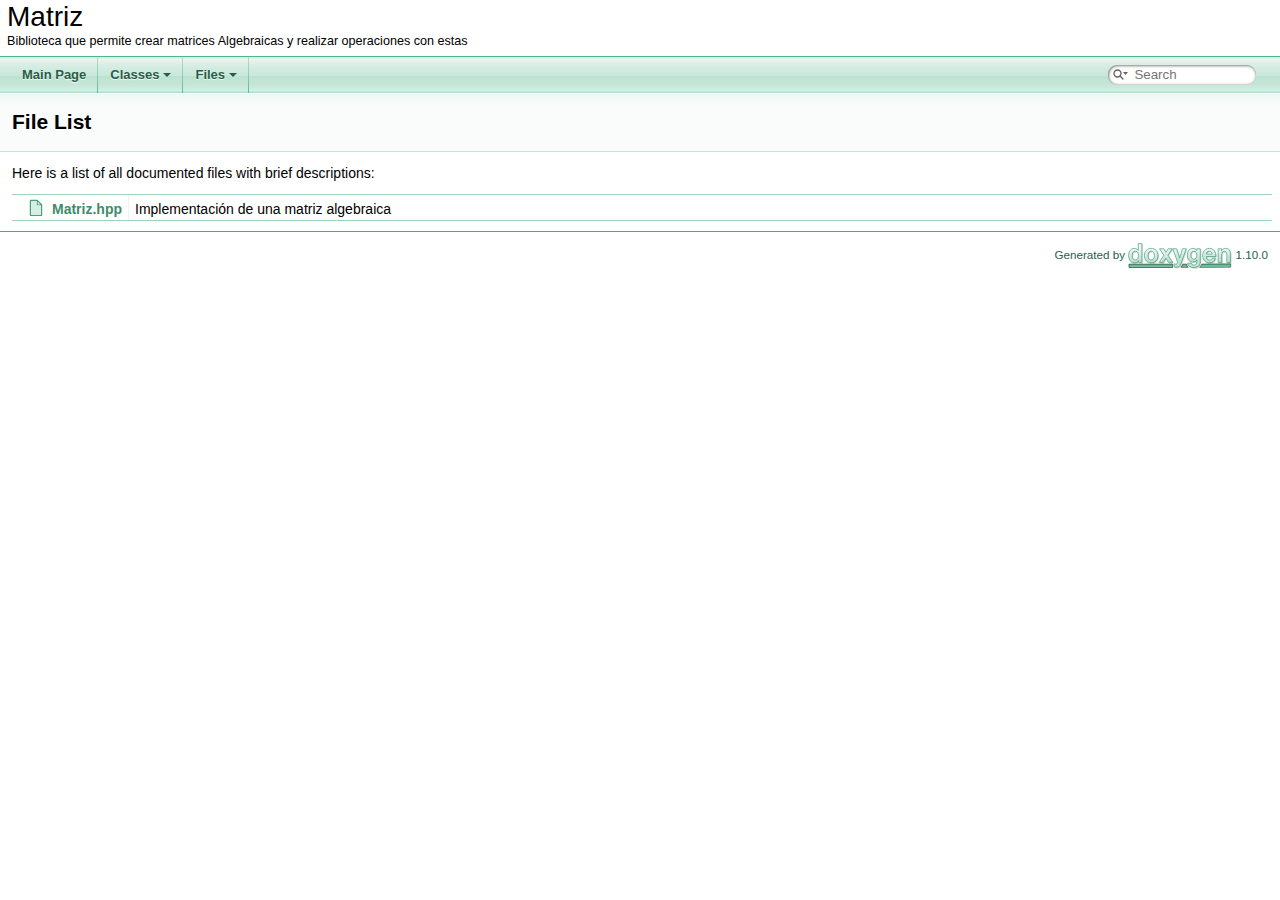
<file: doxygen/html/files.html>
<!DOCTYPE html PUBLIC "-//W3C//DTD XHTML 1.0 Transitional//EN" "https://www.w3.org/TR/xhtml1/DTD/xhtml1-transitional.dtd">
<html xmlns="http://www.w3.org/1999/xhtml" lang="en-US">
<head>
<meta http-equiv="Content-Type" content="text/xhtml;charset=UTF-8"/>
<meta http-equiv="X-UA-Compatible" content="IE=11"/>
<meta name="generator" content="Doxygen 1.10.0"/>
<meta name="viewport" content="width=device-width, initial-scale=1"/>
<title>Matriz: File List</title>
<link href="tabs.css" rel="stylesheet" type="text/css"/>
<script type="text/javascript" src="jquery.js"></script>
<script type="text/javascript" src="dynsections.js"></script>
<script type="text/javascript" src="clipboard.js"></script>
<script type="text/javascript" src="cookie.js"></script>
<link href="search/search.css" rel="stylesheet" type="text/css"/>
<script type="text/javascript" src="search/searchdata.js"></script>
<script type="text/javascript" src="search/search.js"></script>
<link href="doxygen.css" rel="stylesheet" type="text/css" />
</head>
<body>
<div id="top"><!-- do not remove this div, it is closed by doxygen! -->
<div id="titlearea">
<table cellspacing="0" cellpadding="0">
 <tbody>
 <tr id="projectrow">
  <td id="projectalign">
   <div id="projectname">Matriz
   </div>
   <div id="projectbrief">Biblioteca que permite crear matrices Algebraicas y realizar operaciones con estas</div>
  </td>
 </tr>
 </tbody>
</table>
</div>
<!-- end header part -->
<!-- Generated by Doxygen 1.10.0 -->
<script type="text/javascript">
/* @license magnet:?xt=urn:btih:d3d9a9a6595521f9666a5e94cc830dab83b65699&amp;dn=expat.txt MIT */
var searchBox = new SearchBox("searchBox", "search/",'.html');
/* @license-end */
</script>
<script type="text/javascript" src="menudata.js"></script>
<script type="text/javascript" src="menu.js"></script>
<script type="text/javascript">
/* @license magnet:?xt=urn:btih:d3d9a9a6595521f9666a5e94cc830dab83b65699&amp;dn=expat.txt MIT */
$(function() {
  initMenu('',true,false,'search.php','Search');
  $(function() { init_search(); });
});
/* @license-end */
</script>
<div id="main-nav"></div>
</div><!-- top -->
<!-- window showing the filter options -->
<div id="MSearchSelectWindow"
     onmouseover="return searchBox.OnSearchSelectShow()"
     onmouseout="return searchBox.OnSearchSelectHide()"
     onkeydown="return searchBox.OnSearchSelectKey(event)">
</div>

<!-- iframe showing the search results (closed by default) -->
<div id="MSearchResultsWindow">
<div id="MSearchResults">
<div class="SRPage">
<div id="SRIndex">
<div id="SRResults"></div>
<div class="SRStatus" id="Loading">Loading...</div>
<div class="SRStatus" id="Searching">Searching...</div>
<div class="SRStatus" id="NoMatches">No Matches</div>
</div>
</div>
</div>
</div>

<div class="header">
  <div class="headertitle"><div class="title">File List</div></div>
</div><!--header-->
<div class="contents">
<div class="textblock">Here is a list of all documented files with brief descriptions:</div><div class="directory">
<table class="directory">
<tr id="row_0_" class="even"><td class="entry"><span style="width:16px;display:inline-block;">&#160;</span><a href="_matriz_8hpp_source.html"><span class="icondoc"></span></a><a class="el" href="_matriz_8hpp.html" target="_self">Matriz.hpp</a></td><td class="desc">Implementaci&oacute;n de una matriz algebraica </td></tr>
</table>
</div><!-- directory -->
</div><!-- contents -->
<!-- start footer part -->
<hr class="footer"/><address class="footer"><small>
Generated by&#160;<a href="https://www.doxygen.org/index.html"><img class="footer" src="doxygen.svg" width="104" height="31" alt="doxygen"/></a> 1.10.0
</small></address>
</body>
</html>
</file>
<file: doxygen/html/tabs.css>
.sm{position:relative;z-index:9999}.sm,.sm ul,.sm li{display:block;list-style:none;margin:0;padding:0;line-height:normal;direction:ltr;text-align:left;-webkit-tap-highlight-color:rgba(0,0,0,0)}.sm-rtl,.sm-rtl ul,.sm-rtl li{direction:rtl;text-align:right}.sm>li>h1,.sm>li>h2,.sm>li>h3,.sm>li>h4,.sm>li>h5,.sm>li>h6{margin:0;padding:0}.sm ul{display:none}.sm li,.sm a{position:relative}.sm a{display:block}.sm a.disabled{cursor:not-allowed}.sm:after{content:"\00a0";display:block;height:0;font:0/0 serif;clear:both;visibility:hidden;overflow:hidden}.sm,.sm *,.sm *:before,.sm *:after{-moz-box-sizing:border-box;-webkit-box-sizing:border-box;box-sizing:border-box}.main-menu-btn{position:relative;display:inline-block;width:36px;height:36px;text-indent:36px;margin-left:8px;white-space:nowrap;overflow:hidden;cursor:pointer;-webkit-tap-highlight-color:rgba(0,0,0,0)}.main-menu-btn-icon,.main-menu-btn-icon:before,.main-menu-btn-icon:after{position:absolute;top:50%;left:2px;height:2px;width:24px;background:var(--nav-menu-button-color);-webkit-transition:all .25s;transition:all .25s}.main-menu-btn-icon:before{content:'';top:-7px;left:0}.main-menu-btn-icon:after{content:'';top:7px;left:0}#main-menu-state:checked ~ .main-menu-btn .main-menu-btn-icon{height:0}#main-menu-state:checked ~ .main-menu-btn .main-menu-btn-icon:before{top:0;-webkit-transform:rotate(-45deg);transform:rotate(-45deg)}#main-menu-state:checked ~ .main-menu-btn .main-menu-btn-icon:after{top:0;-webkit-transform:rotate(45deg);transform:rotate(45deg)}#main-menu-state{position:absolute;width:1px;height:1px;margin:-1px;border:0;padding:0;overflow:hidden;clip:rect(1px,1px,1px,1px)}#main-menu-state:not(:checked) ~ #main-menu{display:none}#main-menu-state:checked ~ #main-menu{display:block}@media(min-width:768px){.main-menu-btn{position:absolute;top:-99999px}#main-menu-state:not(:checked) ~ #main-menu{display:block}}.sm-dox{background-image:var(--nav-gradient-image)}.sm-dox a,.sm-dox a:focus,.sm-dox a:hover,.sm-dox a:active{padding:0 12px;padding-right:43px;font-family:var(--font-family-nav);font-size:13px;font-weight:bold;line-height:36px;text-decoration:none;text-shadow:var(--nav-text-normal-shadow);color:var(--nav-text-normal-color);outline:0}.sm-dox a:hover{background-image:var(--nav-gradient-active-image);background-repeat:repeat-x;color:var(--nav-text-hover-color);text-shadow:var(--nav-text-hover-shadow)}.sm-dox a.current{color:#d23600}.sm-dox a.disabled{color:#bbb}.sm-dox a span.sub-arrow{position:absolute;top:50%;margin-top:-14px;left:auto;right:3px;width:28px;height:28px;overflow:hidden;font:bold 12px/28px monospace !important;text-align:center;text-shadow:none;background:var(--nav-menu-toggle-color);-moz-border-radius:5px;-webkit-border-radius:5px;border-radius:5px}.sm-dox a span.sub-arrow:before{display:block;content:'+'}.sm-dox a.highlighted span.sub-arrow:before{display:block;content:'-'}.sm-dox>li:first-child>a,.sm-dox>li:first-child>:not(ul) a{-moz-border-radius:5px 5px 0 0;-webkit-border-radius:5px;border-radius:5px 5px 0 0}.sm-dox>li:last-child>a,.sm-dox>li:last-child>*:not(ul) a,.sm-dox>li:last-child>ul,.sm-dox>li:last-child>ul>li:last-child>a,.sm-dox>li:last-child>ul>li:last-child>*:not(ul) a,.sm-dox>li:last-child>ul>li:last-child>ul,.sm-dox>li:last-child>ul>li:last-child>ul>li:last-child>a,.sm-dox>li:last-child>ul>li:last-child>ul>li:last-child>*:not(ul) a,.sm-dox>li:last-child>ul>li:last-child>ul>li:last-child>ul,.sm-dox>li:last-child>ul>li:last-child>ul>li:last-child>ul>li:last-child>a,.sm-dox>li:last-child>ul>li:last-child>ul>li:last-child>ul>li:last-child>*:not(ul) a,.sm-dox>li:last-child>ul>li:last-child>ul>li:last-child>ul>li:last-child>ul,.sm-dox>li:last-child>ul>li:last-child>ul>li:last-child>ul>li:last-child>ul>li:last-child>a,.sm-dox>li:last-child>ul>li:last-child>ul>li:last-child>ul>li:last-child>ul>li:last-child>*:not(ul) a,.sm-dox>li:last-child>ul>li:last-child>ul>li:last-child>ul>li:last-child>ul>li:last-child>ul{-moz-border-radius:0 0 5px 5px;-webkit-border-radius:0;border-radius:0 0 5px 5px}.sm-dox>li:last-child>a.highlighted,.sm-dox>li:last-child>*:not(ul) a.highlighted,.sm-dox>li:last-child>ul>li:last-child>a.highlighted,.sm-dox>li:last-child>ul>li:last-child>*:not(ul) a.highlighted,.sm-dox>li:last-child>ul>li:last-child>ul>li:last-child>a.highlighted,.sm-dox>li:last-child>ul>li:last-child>ul>li:last-child>*:not(ul) a.highlighted,.sm-dox>li:last-child>ul>li:last-child>ul>li:last-child>ul>li:last-child>a.highlighted,.sm-dox>li:last-child>ul>li:last-child>ul>li:last-child>ul>li:last-child>*:not(ul) a.highlighted,.sm-dox>li:last-child>ul>li:last-child>ul>li:last-child>ul>li:last-child>ul>li:last-child>a.highlighted,.sm-dox>li:last-child>ul>li:last-child>ul>li:last-child>ul>li:last-child>ul>li:last-child>*:not(ul) a.highlighted{-moz-border-radius:0;-webkit-border-radius:0;border-radius:0}.sm-dox ul{background:var(--nav-menu-background-color)}.sm-dox ul a,.sm-dox ul a:focus,.sm-dox ul a:hover,.sm-dox ul a:active{font-size:12px;border-left:8px solid transparent;line-height:36px;text-shadow:none;background-color:var(--nav-menu-background-color);background-image:none}.sm-dox ul a:hover{background-image:var(--nav-gradient-active-image);background-repeat:repeat-x;color:var(--nav-text-hover-color);text-shadow:0 1px 1px black}.sm-dox ul ul a,.sm-dox ul ul a:hover,.sm-dox ul ul a:focus,.sm-dox ul ul a:active{border-left:16px solid transparent}.sm-dox ul ul ul a,.sm-dox ul ul ul a:hover,.sm-dox ul ul ul a:focus,.sm-dox ul ul ul a:active{border-left:24px solid transparent}.sm-dox ul ul ul ul a,.sm-dox ul ul ul ul a:hover,.sm-dox ul ul ul ul a:focus,.sm-dox ul ul ul ul a:active{border-left:32px solid transparent}.sm-dox ul ul ul ul ul a,.sm-dox ul ul ul ul ul a:hover,.sm-dox ul ul ul ul ul a:focus,.sm-dox ul ul ul ul ul a:active{border-left:40px solid transparent}@media(min-width:768px){.sm-dox ul{position:absolute;width:12em}.sm-dox li{float:left}.sm-dox.sm-rtl li{float:right}.sm-dox ul li,.sm-dox.sm-rtl ul li,.sm-dox.sm-vertical li{float:none}.sm-dox a{white-space:nowrap}.sm-dox ul a,.sm-dox.sm-vertical a{white-space:normal}.sm-dox .sm-nowrap>li>a,.sm-dox .sm-nowrap>li>:not(ul) a{white-space:nowrap}.sm-dox{padding:0 10px;background-image:var(--nav-gradient-image);line-height:36px}.sm-dox a span.sub-arrow{top:50%;margin-top:-2px;right:12px;width:0;height:0;border-width:4px;border-style:solid dashed dashed dashed;border-color:var(--nav-text-normal-color) transparent transparent transparent;background:transparent;-moz-border-radius:0;-webkit-border-radius:0;border-radius:0}.sm-dox a,.sm-dox a:focus,.sm-dox a:active,.sm-dox a:hover,.sm-dox a.highlighted{padding:0 12px;background-image:var(--nav-separator-image);background-repeat:no-repeat;background-position:right;-moz-border-radius:0 !important;-webkit-border-radius:0;border-radius:0 !important}.sm-dox a:hover{background-image:var(--nav-gradient-active-image);background-repeat:repeat-x;color:var(--nav-text-hover-color);text-shadow:var(--nav-text-hover-shadow)}.sm-dox a:hover span.sub-arrow{border-color:var(--nav-text-hover-color) transparent transparent transparent}.sm-dox a.has-submenu{padding-right:24px}.sm-dox li{border-top:0}.sm-dox>li>ul:before,.sm-dox>li>ul:after{content:'';position:absolute;top:-18px;left:30px;width:0;height:0;overflow:hidden;border-width:9px;border-style:dashed dashed solid dashed;border-color:transparent transparent #bbb transparent}.sm-dox>li>ul:after{top:-16px;left:31px;border-width:8px;border-color:transparent transparent var(--nav-menu-background-color) transparent}.sm-dox ul{border:1px solid #bbb;padding:5px 0;background:var(--nav-menu-background-color);-moz-border-radius:5px !important;-webkit-border-radius:5px;border-radius:5px !important;-moz-box-shadow:0 5px 9px rgba(0,0,0,0.2);-webkit-box-shadow:0 5px 9px rgba(0,0,0,0.2);box-shadow:0 5px 9px rgba(0,0,0,0.2)}.sm-dox ul a span.sub-arrow{right:8px;top:50%;margin-top:-5px;border-width:5px;border-color:transparent transparent transparent var(--nav-menu-foreground-color);border-style:dashed dashed dashed solid}.sm-dox ul a,.sm-dox ul a:hover,.sm-dox ul a:focus,.sm-dox ul a:active,.sm-dox ul a.highlighted{color:var(--nav-menu-foreground-color);background-image:none;border:0 !important}.sm-dox ul a:hover{background-image:var(--nav-gradient-active-image);background-repeat:repeat-x;color:var(--nav-text-hover-color);text-shadow:var(--nav-text-hover-shadow)}.sm-dox ul a:hover span.sub-arrow{border-color:transparent transparent transparent var(--nav-text-hover-color)}.sm-dox span.scroll-up,.sm-dox span.scroll-down{position:absolute;display:none;visibility:hidden;overflow:hidden;background:var(--nav-menu-background-color);height:36px}.sm-dox span.scroll-up:hover,.sm-dox span.scroll-down:hover{background:#eee}.sm-dox span.scroll-up:hover span.scroll-up-arrow,.sm-dox span.scroll-up:hover span.scroll-down-arrow{border-color:transparent transparent #d23600 transparent}.sm-dox span.scroll-down:hover span.scroll-down-arrow{border-color:#d23600 transparent transparent transparent}.sm-dox span.scroll-up-arrow,.sm-dox span.scroll-down-arrow{position:absolute;top:0;left:50%;margin-left:-6px;width:0;height:0;overflow:hidden;border-width:6px;border-style:dashed dashed solid dashed;border-color:transparent transparent var(--nav-menu-foreground-color) transparent}.sm-dox span.scroll-down-arrow{top:8px;border-style:solid dashed dashed dashed;border-color:var(--nav-menu-foreground-color) transparent transparent transparent}.sm-dox.sm-rtl a.has-submenu{padding-right:12px;padding-left:24px}.sm-dox.sm-rtl a span.sub-arrow{right:auto;left:12px}.sm-dox.sm-rtl.sm-vertical a.has-submenu{padding:10px 20px}.sm-dox.sm-rtl.sm-vertical a span.sub-arrow{right:auto;left:8px;border-style:dashed solid dashed dashed;border-color:transparent #555 transparent transparent}.sm-dox.sm-rtl>li>ul:before{left:auto;right:30px}.sm-dox.sm-rtl>li>ul:after{left:auto;right:31px}.sm-dox.sm-rtl ul a.has-submenu{padding:10px 20px !important}.sm-dox.sm-rtl ul a span.sub-arrow{right:auto;left:8px;border-style:dashed solid dashed dashed;border-color:transparent #555 transparent transparent}.sm-dox.sm-vertical{padding:10px 0;-moz-border-radius:5px;-webkit-border-radius:5px;border-radius:5px}.sm-dox.sm-vertical a{padding:10px 20px}.sm-dox.sm-vertical a:hover,.sm-dox.sm-vertical a:focus,.sm-dox.sm-vertical a:active,.sm-dox.sm-vertical a.highlighted{background:#fff}.sm-dox.sm-vertical a.disabled{background-image:var(--nav-gradient-image)}.sm-dox.sm-vertical a span.sub-arrow{right:8px;top:50%;margin-top:-5px;border-width:5px;border-style:dashed dashed dashed solid;border-color:transparent transparent transparent #555}.sm-dox.sm-vertical>li>ul:before,.sm-dox.sm-vertical>li>ul:after{display:none}.sm-dox.sm-vertical ul a{padding:10px 20px}.sm-dox.sm-vertical ul a:hover,.sm-dox.sm-vertical ul a:focus,.sm-dox.sm-vertical ul a:active,.sm-dox.sm-vertical ul a.highlighted{background:#eee}.sm-dox.sm-vertical ul a.disabled{background:var(--nav-menu-background-color)}}
</file>
<file: doxygen/html/search/search.css>
/*---------------- Search Box positioning */

#main-menu > li:last-child {
    /* This <li> object is the parent of the search bar */
    display: flex;
    justify-content: center;
    align-items: center;
    height: 36px;
    margin-right: 1em;
}

/*---------------- Search box styling */

.SRPage * {
    font-weight: normal;
    line-height: normal;
}

dark-mode-toggle {
    margin-left: 5px;
    display: flex;
    float: right;
}

#MSearchBox {
    display: inline-block;
    white-space : nowrap;
    background: var(--search-background-color);
    border-radius: 0.65em;
    box-shadow: var(--search-box-shadow);
    z-index: 102;
}

#MSearchBox .left {
    display: inline-block;
    vertical-align: middle;
    height: 1.4em;
}

#MSearchSelect {
    display: inline-block;
    vertical-align: middle;
    width: 20px;
    height: 19px;
    background-image: var(--search-magnification-select-image);
    margin: 0 0 0 0.3em;
    padding: 0;
}

#MSearchSelectExt {
    display: inline-block;
    vertical-align: middle;
    width: 10px;
    height: 19px;
    background-image: var(--search-magnification-image);
    margin: 0 0 0 0.5em;
    padding: 0;
}


#MSearchField {
    display: inline-block;
    vertical-align: middle;
    width: 7.5em;
    height: 19px;
    margin: 0 0.15em;
    padding: 0;
    line-height: 1em;
    border:none;
    color: var(--search-foreground-color);
    outline: none;
    font-family: var(--font-family-search);
    -webkit-border-radius: 0px;
    border-radius: 0px;
    background: none;
}

@media(hover: none) {
    /* to avoid zooming on iOS */
    #MSearchField {
        font-size: 16px;
    }
}

#MSearchBox .right {
    display: inline-block;
    vertical-align: middle;
    width: 1.4em;
    height: 1.4em;
}

#MSearchClose {
    display: none;
    font-size: inherit;
    background : none;
    border: none;
    margin: 0;
    padding: 0;
    outline: none;

}

#MSearchCloseImg {
    padding: 0.3em;
    margin: 0;
}

.MSearchBoxActive #MSearchField {
    color: var(--search-active-color);
}



/*---------------- Search filter selection */

#MSearchSelectWindow {
    display: none;
    position: absolute;
    left: 0; top: 0;
    border: 1px solid var(--search-filter-border-color);
    background-color: var(--search-filter-background-color);
    z-index: 10001;
    padding-top: 4px;
    padding-bottom: 4px;
    -moz-border-radius: 4px;
    -webkit-border-top-left-radius: 4px;
    -webkit-border-top-right-radius: 4px;
    -webkit-border-bottom-left-radius: 4px;
    -webkit-border-bottom-right-radius: 4px;
    -webkit-box-shadow: 5px 5px 5px rgba(0, 0, 0, 0.15);
}

.SelectItem {
    font: 8pt var(--font-family-search);
    padding-left:  2px;
    padding-right: 12px;
    border: 0px;
}

span.SelectionMark {
    margin-right: 4px;
    font-family: var(--font-family-monospace);
    outline-style: none;
    text-decoration: none;
}

a.SelectItem {
    display: block;
    outline-style: none;
    color: var(--search-filter-foreground-color);
    text-decoration: none;
    padding-left:   6px;
    padding-right: 12px;
}

a.SelectItem:focus,
a.SelectItem:active {
    color: var(--search-filter-foreground-color);
    outline-style: none;
    text-decoration: none;
}

a.SelectItem:hover {
    color: var(--search-filter-highlight-text-color);
    background-color: var(--search-filter-highlight-bg-color);
    outline-style: none;
    text-decoration: none;
    cursor: pointer;
    display: block;
}

/*---------------- Search results window */

iframe#MSearchResults {
    /*width: 60ex;*/
    height: 15em;
}

#MSearchResultsWindow {
    display: none;
    position: absolute;
    left: 0; top: 0;
    border: 1px solid var(--search-results-border-color);
    background-color: var(--search-results-background-color);
    z-index:10000;
    width: 300px;
    height: 400px;
    overflow: auto;
}

/* ----------------------------------- */


#SRIndex {
    clear:both; 
}

.SREntry {
    font-size: 10pt;
    padding-left: 1ex;
}

.SRPage .SREntry {
    font-size: 8pt;
    padding: 1px 5px;
}

div.SRPage {
    margin: 5px 2px;
    background-color: var(--search-results-background-color);
}

.SRChildren {
    padding-left: 3ex; padding-bottom: .5em 
}

.SRPage .SRChildren {
    display: none;
}

.SRSymbol {
    font-weight: bold;
    color: var(--search-results-foreground-color);
    font-family: var(--font-family-search);
    text-decoration: none;
    outline: none;
}

a.SRScope {
    display: block;
    color: var(--search-results-foreground-color);
    font-family: var(--font-family-search);
    font-size: 8pt;
    text-decoration: none;
    outline: none;
}

a.SRSymbol:focus, a.SRSymbol:active,
a.SRScope:focus, a.SRScope:active {
    text-decoration: underline;
}

span.SRScope {
    padding-left: 4px;
    font-family: var(--font-family-search);
}

.SRPage .SRStatus {
    padding: 2px 5px;
    font-size: 8pt;
    font-style: italic;
    font-family: var(--font-family-search);
}

.SRResult {
    display: none;
}

div.searchresults {
    margin-left: 10px;
    margin-right: 10px;
}

/*---------------- External search page results */

.pages b {
   color: white;
   padding: 5px 5px 3px 5px;
   background-image: var(--nav-gradient-active-image-parent);
   background-repeat: repeat-x;
   text-shadow: 0 1px 1px #000000;
}

.pages {
    line-height: 17px;
    margin-left: 4px;
    text-decoration: none;
}

.hl {
    font-weight: bold;
}

#searchresults {
    margin-bottom: 20px;
}

.searchpages {
    margin-top: 10px;
}
</file>
<file: doxygen/html/doxygen.css>
/* The standard CSS for doxygen 1.10.0*/

html {
/* page base colors */
--page-background-color: white;
--page-foreground-color: black;
--page-link-color: #3D8C6A;
--page-visited-link-color: #46A27A;

/* index */
--index-odd-item-bg-color: #F8FCFA;
--index-even-item-bg-color: white;
--index-header-color: black;
--index-separator-color: #A0A0A0;

/* header */
--header-background-color: #F9FCFB;
--header-separator-color: #C4E5D7;
--header-gradient-image: url('nav_h.png');
--group-header-separator-color: #87CBAD;
--group-header-color: #357B5D;
--inherit-header-color: gray;

--footer-foreground-color: #2A614A;
--footer-logo-width: 104px;
--citation-label-color: #337558;
--glow-color: cyan;

--title-background-color: white;
--title-separator-color: #53B48A;
--directory-separator-color: #9CD4BC;
--separator-color: #4AAA80;

--blockquote-background-color: #F7FBF9;
--blockquote-border-color: #9CD4BC;

--scrollbar-thumb-color: #9CD4BC;
--scrollbar-background-color: #F9FCFB;

--icon-background-color: #72C19F;
--icon-foreground-color: white;
--icon-doc-image: url('doc.svg');
--icon-folder-open-image: url('folderopen.svg');
--icon-folder-closed-image: url('folderclosed.svg');

/* brief member declaration list */
--memdecl-background-color: #F9FCFB;
--memdecl-separator-color: #DEF0E8;
--memdecl-foreground-color: #555;
--memdecl-template-color: #46A27A;

/* detailed member list */
--memdef-border-color: #A8D9C4;
--memdef-title-background-color: #E2F2EB;
--memdef-title-gradient-image: url('nav_f.png');
--memdef-proto-background-color: #DFF1E9;
--memdef-proto-text-color: #255540;
--memdef-proto-text-shadow: 0px 1px 1px rgba(255, 255, 255, 0.9);
--memdef-doc-background-color: white;
--memdef-param-name-color: #602020;
--memdef-template-color: #46A27A;

/* tables */
--table-cell-border-color: #2D684E;
--table-header-background-color: #377F60;
--table-header-foreground-color: #FFFFFF;

/* labels */
--label-background-color: #72C19F;
--label-left-top-border-color: #53B48A;
--label-right-bottom-border-color: #C4E5D7;
--label-foreground-color: white;

/** navigation bar/tree/menu */
--nav-background-color: #F9FCFB;
--nav-foreground-color: #367C5E;
--nav-gradient-image: url('tab_b.png');
--nav-gradient-hover-image: url('tab_h.png');
--nav-gradient-active-image: url('tab_a.png');
--nav-gradient-active-image-parent: url("../tab_a.png");
--nav-separator-image: url('tab_s.png');
--nav-breadcrumb-image: url('bc_s.png');
--nav-breadcrumb-border-color: #C2E4D5;
--nav-splitbar-image: url('splitbar.png');
--nav-font-size-level1: 13px;
--nav-font-size-level2: 10px;
--nav-font-size-level3: 9px;
--nav-text-normal-color: #285D46;
--nav-text-hover-color: white;
--nav-text-active-color: white;
--nav-text-normal-shadow: 0px 1px 1px rgba(255, 255, 255, 0.9);
--nav-text-hover-shadow: 0px 1px 1px rgba(0, 0, 0, 1.0);
--nav-text-active-shadow: 0px 1px 1px rgba(0, 0, 0, 1.0);
--nav-menu-button-color: #367C5E;
--nav-menu-background-color: white;
--nav-menu-foreground-color: #555555;
--nav-menu-toggle-color: rgba(255, 255, 255, 0.5);
--nav-arrow-color: #9CD4BC;
--nav-arrow-selected-color: #9CD4BC;

/* table of contents */
--toc-background-color: #F4FAF8;
--toc-border-color: #D8EEE4;
--toc-header-color: #46A27A;
--toc-down-arrow-image: url("data:image/svg+xml;utf8,<svg xmlns='http://www.w3.org/2000/svg' version='1.1' height='10px' width='5px' fill='grey'><text x='0' y='5' font-size='10'>&%238595;</text></svg>");

/** search field */
--search-background-color: white;
--search-foreground-color: #909090;
--search-magnification-image: url('mag.svg');
--search-magnification-select-image: url('mag_sel.svg');
--search-active-color: black;
--search-filter-background-color: #F9FCFB;
--search-filter-foreground-color: black;
--search-filter-border-color: #90CEB3;
--search-filter-highlight-text-color: white;
--search-filter-highlight-bg-color: #3D8C6A;
--search-results-foreground-color: #429772;
--search-results-background-color: #EEF7F3;
--search-results-border-color: black;
--search-box-shadow: inset 0.5px 0.5px 3px 0px #555;

/** code fragments */
--code-keyword-color: #008000;
--code-type-keyword-color: #604020;
--code-flow-keyword-color: #E08000;
--code-comment-color: #800000;
--code-preprocessor-color: #806020;
--code-string-literal-color: #002080;
--code-char-literal-color: #008080;
--code-xml-cdata-color: black;
--code-vhdl-digit-color: #FF00FF;
--code-vhdl-char-color: #000000;
--code-vhdl-keyword-color: #700070;
--code-vhdl-logic-color: #FF0000;
--code-link-color: #46A27A;
--code-external-link-color: #46A27A;
--fragment-foreground-color: black;
--fragment-background-color: #FBFDFC;
--fragment-border-color: #C4E5D7;
--fragment-lineno-border-color: #00FF00;
--fragment-lineno-background-color: #E8E8E8;
--fragment-lineno-foreground-color: black;
--fragment-lineno-link-fg-color: #46A27A;
--fragment-lineno-link-bg-color: #D8D8D8;
--fragment-lineno-link-hover-fg-color: #46A27A;
--fragment-lineno-link-hover-bg-color: #C8C8C8;
--fragment-copy-ok-color: #2EC82E;
--tooltip-foreground-color: black;
--tooltip-background-color: white;
--tooltip-border-color: gray;
--tooltip-doc-color: grey;
--tooltip-declaration-color: #006318;
--tooltip-link-color: #46A27A;
--tooltip-shadow: 1px 1px 7px gray;
--fold-line-color: #808080;
--fold-minus-image: url('minus.svg');
--fold-plus-image: url('plus.svg');
--fold-minus-image-relpath: url('../../minus.svg');
--fold-plus-image-relpath: url('../../plus.svg');

/** font-family */
--font-family-normal: Roboto,sans-serif;
--font-family-monospace: 'JetBrains Mono',Consolas,Monaco,'Andale Mono','Ubuntu Mono',monospace,fixed;
--font-family-nav: 'Lucida Grande',Geneva,Helvetica,Arial,sans-serif;
--font-family-title: Tahoma,Arial,sans-serif;
--font-family-toc: Verdana,'DejaVu Sans',Geneva,sans-serif;
--font-family-search: Arial,Verdana,sans-serif;
--font-family-icon: Arial,Helvetica;
--font-family-tooltip: Roboto,sans-serif;

/** special sections */
--warning-color-bg: #f8d1cc;
--warning-color-hl: #b61825;
--warning-color-text: #75070f;
--note-color-bg: #faf3d8;
--note-color-hl: #f3a600;
--note-color-text: #5f4204;
--todo-color-bg: #e4f3ff;
--todo-color-hl: #1879C4;
--todo-color-text: #274a5c;
--test-color-bg: #e8e8ff;
--test-color-hl: #3939C4;
--test-color-text: #1a1a5c;
--deprecated-color-bg: #ecf0f3;
--deprecated-color-hl: #5b6269;
--deprecated-color-text: #43454a;
--bug-color-bg: #e4dafd;
--bug-color-hl: #5b2bdd;
--bug-color-text: #2a0d72;
--invariant-color-bg: #d8f1e3;
--invariant-color-hl: #44b86f;
--invariant-color-text: #265532;
}

@media (prefers-color-scheme: dark) {
  html:not(.dark-mode) {
    color-scheme: dark;

/* page base colors */
--page-background-color: black;
--page-foreground-color: #C9D1D9;
--page-link-color: #90CEB3;
--page-visited-link-color: #A3D7C0;

/* index */
--index-odd-item-bg-color: #0B1A14;
--index-even-item-bg-color: black;
--index-header-color: #C4E5D7;
--index-separator-color: #337558;

/* header */
--header-background-color: #07110D;
--header-separator-color: #142E23;
--header-gradient-image: url('nav_hd.png');
--group-header-separator-color: #285D46;
--group-header-color: #90CEB3;
--inherit-header-color: #A0A0A0;

--footer-foreground-color: #5BB78F;
--footer-logo-width: 60px;
--citation-label-color: #90CEB3;
--glow-color: cyan;

--title-background-color: #091610;
--title-separator-color: #35795C;
--directory-separator-color: #285D46;
--separator-color: #285D46;

--blockquote-background-color: #10261D;
--blockquote-border-color: #285D46;

--scrollbar-thumb-color: #285D46;
--scrollbar-background-color: #07110D;

--icon-background-color: #337558;
--icon-foreground-color: #C4E5D7;
--icon-doc-image: url('docd.svg');
--icon-folder-open-image: url('folderopend.svg');
--icon-folder-closed-image: url('folderclosedd.svg');

/* brief member declaration list */
--memdecl-background-color: #0B1A14;
--memdecl-separator-color: #2C654C;
--memdecl-foreground-color: #BBB;
--memdecl-template-color: #7CC6A6;

/* detailed member list */
--memdef-border-color: #23503C;
--memdef-title-background-color: #1B4030;
--memdef-title-gradient-image: url('nav_fd.png');
--memdef-proto-background-color: #193A2C;
--memdef-proto-text-color: #9DD4BC;
--memdef-proto-text-shadow: 0px 1px 1px rgba(0, 0, 0, 0.9);
--memdef-doc-background-color: black;
--memdef-param-name-color: #D28757;
--memdef-template-color: #7CC6A6;

/* tables */
--table-cell-border-color: #285D46;
--table-header-background-color: #285D46;
--table-header-foreground-color: #C4E5D7;

/* labels */
--label-background-color: #357B5D;
--label-left-top-border-color: #46A27A;
--label-right-bottom-border-color: #285D46;
--label-foreground-color: #CCCCCC;

/** navigation bar/tree/menu */
--nav-background-color: #10261D;
--nav-foreground-color: #367C5E;
--nav-gradient-image: url('tab_bd.png');
--nav-gradient-hover-image: url('tab_hd.png');
--nav-gradient-active-image: url('tab_ad.png');
--nav-gradient-active-image-parent: url("../tab_ad.png");
--nav-separator-image: url('tab_sd.png');
--nav-breadcrumb-image: url('bc_sd.png');
--nav-breadcrumb-border-color: #2A614A;
--nav-splitbar-image: url('splitbard.png');
--nav-font-size-level1: 13px;
--nav-font-size-level2: 10px;
--nav-font-size-level3: 9px;
--nav-text-normal-color: #B6DFCD;
--nav-text-hover-color: #DCEFE7;
--nav-text-active-color: #DCEFE7;
--nav-text-normal-shadow: 0px 1px 1px black;
--nav-text-hover-shadow: 0px 1px 1px rgba(0, 0, 0, 1.0);
--nav-text-active-shadow: 0px 1px 1px rgba(0, 0, 0, 1.0);
--nav-menu-button-color: #B6DFCD;
--nav-menu-background-color: #050C09;
--nav-menu-foreground-color: #BBBBBB;
--nav-menu-toggle-color: rgba(255, 255, 255, 0.2);
--nav-arrow-color: #337558;
--nav-arrow-selected-color: #90CEB3;

/* table of contents */
--toc-background-color: #153024;
--toc-border-color: #204A38;
--toc-header-color: #A3D7C0;
--toc-down-arrow-image: url("data:image/svg+xml;utf8,<svg xmlns='http://www.w3.org/2000/svg' version='1.1' height='10px' width='5px'><text x='0' y='5' font-size='10' fill='grey'>&%238595;</text></svg>");

/** search field */
--search-background-color: black;
--search-foreground-color: #C5C5C5;
--search-magnification-image: url('mag_d.svg');
--search-magnification-select-image: url('mag_seld.svg');
--search-active-color: #C5C5C5;
--search-filter-background-color: #10261D;
--search-filter-foreground-color: #90CEB3;
--search-filter-border-color: #7CC6A6;
--search-filter-highlight-text-color: #BCE2D1;
--search-filter-highlight-bg-color: #285D46;
--search-results-background-color: #10261D;
--search-results-foreground-color: #90CEB3;
--search-results-border-color: #7CC6A6;
--search-box-shadow: inset 0.5px 0.5px 3px 0px #2F6C52;

/** code fragments */
--code-keyword-color: #CC99CD;
--code-type-keyword-color: #AB99CD;
--code-flow-keyword-color: #E08000;
--code-comment-color: #717790;
--code-preprocessor-color: #65CABE;
--code-string-literal-color: #7EC699;
--code-char-literal-color: #00E0F0;
--code-xml-cdata-color: #C9D1D9;
--code-vhdl-digit-color: #FF00FF;
--code-vhdl-char-color: #C0C0C0;
--code-vhdl-keyword-color: #CF53C9;
--code-vhdl-logic-color: #FF0000;
--code-link-color: #79C0FF;
--code-external-link-color: #79C0FF;
--fragment-foreground-color: #C9D1D9;
--fragment-background-color: #091610;
--fragment-border-color: #30363D;
--fragment-lineno-border-color: #30363D;
--fragment-lineno-background-color: black;
--fragment-lineno-foreground-color: #6E7681;
--fragment-lineno-link-fg-color: #6E7681;
--fragment-lineno-link-bg-color: #303030;
--fragment-lineno-link-hover-fg-color: #8E96A1;
--fragment-lineno-link-hover-bg-color: #505050;
--fragment-copy-ok-color: #0EA80E;
--tooltip-foreground-color: #C9D1D9;
--tooltip-background-color: #202020;
--tooltip-border-color: #C9D1D9;
--tooltip-doc-color: #D9E1E9;
--tooltip-declaration-color: #20C348;
--tooltip-link-color: #79C0FF;
--tooltip-shadow: none;
--fold-line-color: #808080;
--fold-minus-image: url('minusd.svg');
--fold-plus-image: url('plusd.svg');
--fold-minus-image-relpath: url('../../minusd.svg');
--fold-plus-image-relpath: url('../../plusd.svg');

/** font-family */
--font-family-normal: Roboto,sans-serif;
--font-family-monospace: 'JetBrains Mono',Consolas,Monaco,'Andale Mono','Ubuntu Mono',monospace,fixed;
--font-family-nav: 'Lucida Grande',Geneva,Helvetica,Arial,sans-serif;
--font-family-title: Tahoma,Arial,sans-serif;
--font-family-toc: Verdana,'DejaVu Sans',Geneva,sans-serif;
--font-family-search: Arial,Verdana,sans-serif;
--font-family-icon: Arial,Helvetica;
--font-family-tooltip: Roboto,sans-serif;

/** special sections */
--warning-color-bg: #2e1917;
--warning-color-hl: #ad2617;
--warning-color-text: #f5b1aa;
--note-color-bg: #3b2e04;
--note-color-hl: #f1b602;
--note-color-text: #ceb670;
--todo-color-bg: #163750;
--todo-color-hl: #1982D2;
--todo-color-text: #dcf0fa;
--test-color-bg: #121258;
--test-color-hl: #4242cf;
--test-color-text: #c0c0da;
--deprecated-color-bg: #2e323b;
--deprecated-color-hl: #738396;
--deprecated-color-text: #abb0bd;
--bug-color-bg: #2a2536;
--bug-color-hl: #7661b3;
--bug-color-text: #ae9ed6;
--invariant-color-bg: #303a35;
--invariant-color-hl: #76ce96;
--invariant-color-text: #cceed5;
}}
body {
    background-color: var(--page-background-color);
    color: var(--page-foreground-color);
}

body, table, div, p, dl {
	font-weight: 400;
	font-size: 14px;
	font-family: var(--font-family-normal);
	line-height: 22px;
}

/* @group Heading Levels */

.title {
	font-family: var(--font-family-normal);
	line-height: 28px;
	font-size: 150%;
	font-weight: bold;
	margin: 10px 2px;
}

h1.groupheader {
	font-size: 150%;
}

h2.groupheader {
	border-bottom: 1px solid var(--group-header-separator-color);
	color: var(--group-header-color);
	font-size: 150%;
	font-weight: normal;
	margin-top: 1.75em;
	padding-top: 8px;
	padding-bottom: 4px;
	width: 100%;
}

h3.groupheader {
	font-size: 100%;
}

h1, h2, h3, h4, h5, h6 {
	-webkit-transition: text-shadow 0.5s linear;
	-moz-transition: text-shadow 0.5s linear;
	-ms-transition: text-shadow 0.5s linear;
	-o-transition: text-shadow 0.5s linear;
	transition: text-shadow 0.5s linear;
	margin-right: 15px;
}

h1.glow, h2.glow, h3.glow, h4.glow, h5.glow, h6.glow {
	text-shadow: 0 0 15px var(--glow-color);
}

dt {
	font-weight: bold;
}

p.startli, p.startdd {
	margin-top: 2px;
}

th p.starttd, th p.intertd, th p.endtd {
        font-size: 100%;
        font-weight: 700;
}

p.starttd {
	margin-top: 0px;
}

p.endli {
	margin-bottom: 0px;
}

p.enddd {
	margin-bottom: 4px;
}

p.endtd {
	margin-bottom: 2px;
}

p.interli {
}

p.interdd {
}

p.intertd {
}

/* @end */

caption {
	font-weight: bold;
}

span.legend {
	font-size: 70%;
	text-align: center;
}

h3.version {
	font-size: 90%;
	text-align: center;
}

div.navtab {
	padding-right: 15px;
	text-align: right;
	line-height: 110%;
}

div.navtab table {
	border-spacing: 0;
}

td.navtab {
	padding-right: 6px;
	padding-left: 6px;
}

td.navtabHL {
	background-image: var(--nav-gradient-active-image);
	background-repeat:repeat-x;
	padding-right: 6px;
	padding-left: 6px;
}

td.navtabHL a, td.navtabHL a:visited {
	color: var(--nav-text-hover-color);
	text-shadow: var(--nav-text-hover-shadow);
}

a.navtab {
	font-weight: bold;
}

div.qindex{
	text-align: center;
	width: 100%;
	line-height: 140%;
	font-size: 130%;
	color: var(--index-separator-color);
}

#main-menu a:focus {
	outline: auto;
	z-index: 10;
	position: relative;
}

dt.alphachar{
	font-size: 180%;
	font-weight: bold;
}

.alphachar a{
	color: var(--index-header-color);
}

.alphachar a:hover, .alphachar a:visited{
	text-decoration: none;
}

.classindex dl {
	padding: 25px;
	column-count:1
}

.classindex dd {
	display:inline-block;
	margin-left: 50px;
	width: 90%;
	line-height: 1.15em;
}

.classindex dl.even {
	background-color: var(--index-even-item-bg-color);
}

.classindex dl.odd {
	background-color: var(--index-odd-item-bg-color);
}

@media(min-width: 1120px) {
	.classindex dl {
		column-count:2
	}
}

@media(min-width: 1320px) {
	.classindex dl {
		column-count:3
	}
}


/* @group Link Styling */

a {
	color: var(--page-link-color);
	font-weight: normal;
	text-decoration: none;
}

.contents a:visited {
	color: var(--page-visited-link-color);
}

a:hover {
	text-decoration: none;
	background:   linear-gradient(to bottom, transparent 0,transparent calc(100% - 1px), currentColor 100%);
}

a:hover > span.arrow {
        text-decoration: none;
        background : var(--nav-background-color);
}

a.el {
	font-weight: bold;
}

a.elRef {
}

a.code, a.code:visited, a.line, a.line:visited {
	color: var(--code-link-color);
}

a.codeRef, a.codeRef:visited, a.lineRef, a.lineRef:visited {
	color: var(--code-external-link-color);
}

a.code.hl_class { /* style for links to class names in code snippets */ }
a.code.hl_struct { /* style for links to struct names in code snippets */ }
a.code.hl_union { /* style for links to union names in code snippets */ }
a.code.hl_interface { /* style for links to interface names in code snippets */ }
a.code.hl_protocol { /* style for links to protocol names in code snippets */ }
a.code.hl_category { /* style for links to category names in code snippets */ }
a.code.hl_exception { /* style for links to exception names in code snippets */ }
a.code.hl_service { /* style for links to service names in code snippets */ }
a.code.hl_singleton { /* style for links to singleton names in code snippets */ }
a.code.hl_concept { /* style for links to concept names in code snippets */ }
a.code.hl_namespace { /* style for links to namespace names in code snippets */ }
a.code.hl_package { /* style for links to package names in code snippets */ }
a.code.hl_define { /* style for links to macro names in code snippets */ }
a.code.hl_function { /* style for links to function names in code snippets */ }
a.code.hl_variable { /* style for links to variable names in code snippets */ }
a.code.hl_typedef { /* style for links to typedef names in code snippets */ }
a.code.hl_enumvalue { /* style for links to enum value names in code snippets */ }
a.code.hl_enumeration { /* style for links to enumeration names in code snippets */ }
a.code.hl_signal { /* style for links to Qt signal names in code snippets */ }
a.code.hl_slot { /* style for links to Qt slot names in code snippets */ }
a.code.hl_friend { /* style for links to friend names in code snippets */ }
a.code.hl_dcop { /* style for links to KDE3 DCOP names in code snippets */ }
a.code.hl_property { /* style for links to property names in code snippets */ }
a.code.hl_event { /* style for links to event names in code snippets */ }
a.code.hl_sequence { /* style for links to sequence names in code snippets */ }
a.code.hl_dictionary { /* style for links to dictionary names in code snippets */ }

/* @end */

dl.el {
	margin-left: -1cm;
}

ul {
  overflow: visible;
}

ul.multicol {
        -moz-column-gap: 1em;
        -webkit-column-gap: 1em;
        column-gap: 1em;
        -moz-column-count: 3;
        -webkit-column-count: 3;
        column-count: 3;
        list-style-type: none;
}

#side-nav ul {
  overflow: visible; /* reset ul rule for scroll bar in GENERATE_TREEVIEW window */
}

#main-nav ul {
  overflow: visible; /* reset ul rule for the navigation bar drop down lists */
}

.fragment {
  text-align: left;
  direction: ltr;
  overflow-x: auto;
  overflow-y: hidden;
  position: relative;
  min-height: 12px;
  margin: 10px 0px;
  padding: 10px 10px;
  border: 1px solid var(--fragment-border-color);
  border-radius: 4px;
  background-color: var(--fragment-background-color);
  color: var(--fragment-foreground-color);
}

pre.fragment {
  word-wrap: break-word;
  font-size:  10pt;
  line-height: 125%;
  font-family: var(--font-family-monospace);
}

.clipboard {
        width: 24px;
        height: 24px;
        right: 5px;
        top: 5px;
        opacity: 0;
        position: absolute;
        display: inline;
        overflow: auto;
        fill: var(--fragment-foreground-color);
        justify-content: center;
        align-items: center;
        cursor: pointer;
}

.clipboard.success {
        border: 1px solid var(--fragment-foreground-color);
        border-radius: 4px;
}

.fragment:hover .clipboard, .clipboard.success {
        opacity: .28;
}

.clipboard:hover, .clipboard.success {
        opacity: 1 !important;
}

.clipboard:active:not([class~=success]) svg {
        transform: scale(.91);
}

.clipboard.success svg {
        fill: var(--fragment-copy-ok-color);
}

.clipboard.success {
        border-color: var(--fragment-copy-ok-color);
}

div.line {
	font-family: var(--font-family-monospace);
        font-size: 13px;
	min-height: 13px;
	line-height: 1.2;
	text-wrap: unrestricted;
	white-space: -moz-pre-wrap; /* Moz */
	white-space: -pre-wrap;     /* Opera 4-6 */
	white-space: -o-pre-wrap;   /* Opera 7 */
	white-space: pre-wrap;      /* CSS3  */
	word-wrap: break-word;      /* IE 5.5+ */
	text-indent: -53px;
	padding-left: 53px;
	padding-bottom: 0px;
	margin: 0px;
	-webkit-transition-property: background-color, box-shadow;
	-webkit-transition-duration: 0.5s;
	-moz-transition-property: background-color, box-shadow;
	-moz-transition-duration: 0.5s;
	-ms-transition-property: background-color, box-shadow;
	-ms-transition-duration: 0.5s;
	-o-transition-property: background-color, box-shadow;
	-o-transition-duration: 0.5s;
	transition-property: background-color, box-shadow;
	transition-duration: 0.5s;
}

div.line:after {
    content:"\000A";
    white-space: pre;
}

div.line.glow {
	background-color: var(--glow-color);
	box-shadow: 0 0 10px var(--glow-color);
}

span.fold {
        margin-left: 5px;
        margin-right: 1px;
        margin-top: 0px;
        margin-bottom: 0px;
        padding: 0px;
	display: inline-block;
	width: 12px;
	height: 12px;
	background-repeat:no-repeat;
        background-position:center;
}

span.lineno {
	padding-right: 4px;
        margin-right: 9px;
	text-align: right;
	border-right: 2px solid var(--fragment-lineno-border-color);
	color: var(--fragment-lineno-foreground-color);
	background-color: var(--fragment-lineno-background-color);
        white-space: pre;
}
span.lineno a, span.lineno a:visited {
	color: var(--fragment-lineno-link-fg-color);
	background-color: var(--fragment-lineno-link-bg-color);
}

span.lineno a:hover {
	color: var(--fragment-lineno-link-hover-fg-color);
	background-color: var(--fragment-lineno-link-hover-bg-color);
}

.lineno {
	-webkit-touch-callout: none;
	-webkit-user-select: none;
	-khtml-user-select: none;
	-moz-user-select: none;
	-ms-user-select: none;
	user-select: none;
}

div.classindex ul {
        list-style: none;
        padding-left: 0;
}

div.classindex span.ai {
        display: inline-block;
}

div.groupHeader {
	margin-left: 16px;
	margin-top: 12px;
	font-weight: bold;
}

div.groupText {
	margin-left: 16px;
	font-style: italic;
}

body {
	color: var(--page-foreground-color);
        margin: 0;
}

div.contents {
	margin-top: 10px;
	margin-left: 12px;
	margin-right: 8px;
}

p.formulaDsp {
	text-align: center;
}

img.dark-mode-visible {
	display: none;
}
img.light-mode-visible {
	display: none;
}

img.formulaInl, img.inline {
	vertical-align: middle;
}

div.center {
	text-align: center;
        margin-top: 0px;
        margin-bottom: 0px;
        padding: 0px;
}

div.center img {
	border: 0px;
}

address.footer {
	text-align: right;
	padding-right: 12px;
}

img.footer {
	border: 0px;
	vertical-align: middle;
	width: var(--footer-logo-width);
}

.compoundTemplParams {
	color: var(--memdecl-template-color);
	font-size: 80%;
	line-height: 120%;
}

/* @group Code Colorization */

span.keyword {
	color: var(--code-keyword-color);
}

span.keywordtype {
	color: var(--code-type-keyword-color);
}

span.keywordflow {
	color: var(--code-flow-keyword-color);
}

span.comment {
	color: var(--code-comment-color);
}

span.preprocessor {
	color: var(--code-preprocessor-color);
}

span.stringliteral {
	color: var(--code-string-literal-color);
}

span.charliteral {
	color: var(--code-char-literal-color);
}

span.xmlcdata {
	color: var(--code-xml-cdata-color);
}

span.vhdldigit { 
	color: var(--code-vhdl-digit-color);
}

span.vhdlchar { 
	color: var(--code-vhdl-char-color);
}

span.vhdlkeyword { 
	color: var(--code-vhdl-keyword-color);
}

span.vhdllogic { 
	color: var(--code-vhdl-logic-color);
}

blockquote {
        background-color: var(--blockquote-background-color);
        border-left: 2px solid var(--blockquote-border-color);
        margin: 0 24px 0 4px;
        padding: 0 12px 0 16px;
}

/* @end */

td.tiny {
	font-size: 75%;
}

.dirtab {
	padding: 4px;
	border-collapse: collapse;
	border: 1px solid var(--table-cell-border-color);
}

th.dirtab {
	background-color: var(--table-header-background-color);
	color: var(--table-header-foreground-color);
	font-weight: bold;
}

hr {
	height: 0px;
	border: none;
	border-top: 1px solid var(--separator-color);
}

hr.footer {
	height: 1px;
}

/* @group Member Descriptions */

table.memberdecls {
	border-spacing: 0px;
	padding: 0px;
}

.memberdecls td, .fieldtable tr {
	-webkit-transition-property: background-color, box-shadow;
	-webkit-transition-duration: 0.5s;
	-moz-transition-property: background-color, box-shadow;
	-moz-transition-duration: 0.5s;
	-ms-transition-property: background-color, box-shadow;
	-ms-transition-duration: 0.5s;
	-o-transition-property: background-color, box-shadow;
	-o-transition-duration: 0.5s;
	transition-property: background-color, box-shadow;
	transition-duration: 0.5s;
}

.memberdecls td.glow, .fieldtable tr.glow {
	background-color: var(--glow-color);
	box-shadow: 0 0 15px var(--glow-color);
}

.mdescLeft, .mdescRight,
.memItemLeft, .memItemRight,
.memTemplItemLeft, .memTemplItemRight, .memTemplParams {
	background-color: var(--memdecl-background-color);
	border: none;
	margin: 4px;
	padding: 1px 0 0 8px;
}

.mdescLeft, .mdescRight {
	padding: 0px 8px 4px 8px;
	color: var(--memdecl-foreground-color);
}

.memSeparator {
        border-bottom: 1px solid var(--memdecl-separator-color);
        line-height: 1px;
        margin: 0px;
        padding: 0px;
}

.memItemLeft, .memTemplItemLeft {
        white-space: nowrap;
}

.memItemRight, .memTemplItemRight {
	width: 100%;
}

.memTemplParams {
	color: var(--memdecl-template-color);
        white-space: nowrap;
	font-size: 80%;
}

/* @end */

/* @group Member Details */

/* Styles for detailed member documentation */

.memtitle {
	padding: 8px;
	border-top: 1px solid var(--memdef-border-color);
	border-left: 1px solid var(--memdef-border-color);
	border-right: 1px solid var(--memdef-border-color);
	border-top-right-radius: 4px;
	border-top-left-radius: 4px;
	margin-bottom: -1px;
	background-image: var(--memdef-title-gradient-image);
	background-repeat: repeat-x;
	background-color: var(--memdef-title-background-color);
	line-height: 1.25;
	font-weight: 300;
	float:left;
}

.permalink
{
        font-size: 65%;
        display: inline-block;
        vertical-align: middle;
}

.memtemplate {
	font-size: 80%;
	color: var(--memdef-template-color);
	font-weight: normal;
	margin-left: 9px;
}

.mempage {
	width: 100%;
}

.memitem {
	padding: 0;
	margin-bottom: 10px;
	margin-right: 5px;
        -webkit-transition: box-shadow 0.5s linear;
        -moz-transition: box-shadow 0.5s linear;
        -ms-transition: box-shadow 0.5s linear;
        -o-transition: box-shadow 0.5s linear;
        transition: box-shadow 0.5s linear;
        display: table !important;
        width: 100%;
}

.memitem.glow {
         box-shadow: 0 0 15px var(--glow-color);
}

.memname {
        font-weight: 400;
        margin-left: 6px;
}

.memname td {
	vertical-align: bottom;
}

.memproto, dl.reflist dt {
        border-top: 1px solid var(--memdef-border-color);
        border-left: 1px solid var(--memdef-border-color);
        border-right: 1px solid var(--memdef-border-color);
        padding: 6px 0px 6px 0px;
        color: var(--memdef-proto-text-color);
        font-weight: bold;
        text-shadow: var(--memdef-proto-text-shadow);
        background-color: var(--memdef-proto-background-color);
        box-shadow: 5px 5px 5px rgba(0, 0, 0, 0.15);
        border-top-right-radius: 4px;
}

.overload {
        font-family: var(--font-family-monospace);
	font-size: 65%;
}

.memdoc, dl.reflist dd {
        border-bottom: 1px solid var(--memdef-border-color);
        border-left: 1px solid var(--memdef-border-color);
        border-right: 1px solid var(--memdef-border-color);
        padding: 6px 10px 2px 10px;
        border-top-width: 0;
        background-image:url('nav_g.png');
        background-repeat:repeat-x;
        background-color: var(--memdef-doc-background-color);
        /* opera specific markup */
        border-bottom-left-radius: 4px;
        border-bottom-right-radius: 4px;
        box-shadow: 5px 5px 5px rgba(0, 0, 0, 0.15);
        /* firefox specific markup */
        -moz-border-radius-bottomleft: 4px;
        -moz-border-radius-bottomright: 4px;
        -moz-box-shadow: rgba(0, 0, 0, 0.15) 5px 5px 5px;
        /* webkit specific markup */
        -webkit-border-bottom-left-radius: 4px;
        -webkit-border-bottom-right-radius: 4px;
        -webkit-box-shadow: 5px 5px 5px rgba(0, 0, 0, 0.15);
}

dl.reflist dt {
        padding: 5px;
}

dl.reflist dd {
        margin: 0px 0px 10px 0px;
        padding: 5px;
}

.paramkey {
	text-align: right;
}

.paramtype {
	white-space: nowrap;
	padding: 0px;
	padding-bottom: 1px;
}

.paramname {
	white-space: nowrap;
        padding: 0px;
        padding-bottom: 1px;
        margin-left: 2px;
}

.paramname em {
	color: var(--memdef-param-name-color);
	font-style: normal;
	margin-right: 1px;
}

.paramname .paramdefval {
	font-family: var(--font-family-monospace);
}

.params, .retval, .exception, .tparams {
        margin-left: 0px;
        padding-left: 0px;
}

.params .paramname, .retval .paramname, .tparams .paramname, .exception .paramname {
        font-weight: bold;
        vertical-align: top;
}

.params .paramtype, .tparams .paramtype {
        font-style: italic;
        vertical-align: top;
}

.params .paramdir, .tparams .paramdir {
        font-family: var(--font-family-monospace);
        vertical-align: top;
}

table.mlabels {
	border-spacing: 0px;
}

td.mlabels-left {
	width: 100%;
	padding: 0px;
}

td.mlabels-right {
	vertical-align: bottom;
	padding: 0px;
	white-space: nowrap;
}

span.mlabels {
        margin-left: 8px;
}

span.mlabel {
        background-color: var(--label-background-color);
        border-top:1px solid var(--label-left-top-border-color);
        border-left:1px solid var(--label-left-top-border-color);
        border-right:1px solid var(--label-right-bottom-border-color);
        border-bottom:1px solid var(--label-right-bottom-border-color);
	text-shadow: none;
	color: var(--label-foreground-color);
	margin-right: 4px;
	padding: 2px 3px;
	border-radius: 3px;
	font-size: 7pt;
	white-space: nowrap;
	vertical-align: middle;
}



/* @end */

/* these are for tree view inside a (index) page */

div.directory {
        margin: 10px 0px;
        border-top: 1px solid var(--directory-separator-color);
        border-bottom: 1px solid var(--directory-separator-color);
        width: 100%;
}

.directory table {
        border-collapse:collapse;
}

.directory td {
        margin: 0px;
        padding: 0px;
	vertical-align: top;
}

.directory td.entry {
        white-space: nowrap;
        padding-right: 6px;
	padding-top: 3px;
}

.directory td.entry a {
        outline:none;
}

.directory td.entry a img {
        border: none;
}

.directory td.desc {
        width: 100%;
        padding-left: 6px;
	padding-right: 6px;
	padding-top: 3px;
	border-left: 1px solid rgba(0,0,0,0.05);
}

.directory tr.odd {
	padding-left: 6px;
	background-color: var(--index-odd-item-bg-color);
}

.directory tr.even {
	padding-left: 6px;
	background-color: var(--index-even-item-bg-color);
}

.directory img {
	vertical-align: -30%;
}

.directory .levels {
        white-space: nowrap;
        width: 100%;
        text-align: right;
        font-size: 9pt;
}

.directory .levels span {
        cursor: pointer;
        padding-left: 2px;
        padding-right: 2px;
	color: var(--page-link-color);
}

.arrow {
    color: var(--nav-arrow-color);
    -webkit-user-select: none;
    -khtml-user-select: none;
    -moz-user-select: none;
    -ms-user-select: none;
    user-select: none;
    cursor: pointer;
    font-size: 80%;
    display: inline-block;
    width: 16px;
    height: 22px;
}

.icon {
    font-family: var(--font-family-icon);
    line-height: normal;
    font-weight: bold;
    font-size: 12px;
    height: 14px;
    width: 16px;
    display: inline-block;
    background-color: var(--icon-background-color);
    color: var(--icon-foreground-color);
    text-align: center;
    border-radius: 4px;
    margin-left: 2px;
    margin-right: 2px;
}

.icona {
    width: 24px;
    height: 22px;
    display: inline-block;
}

.iconfopen {
    width: 24px;
    height: 18px;
    margin-bottom: 4px;
    background-image:var(--icon-folder-open-image);
    background-repeat: repeat-y;
    vertical-align:top;
    display: inline-block;
}

.iconfclosed {
    width: 24px;
    height: 18px;
    margin-bottom: 4px;
    background-image:var(--icon-folder-closed-image);
    background-repeat: repeat-y;
    vertical-align:top;
    display: inline-block;
}

.icondoc {
    width: 24px;
    height: 18px;
    margin-bottom: 4px;
    background-image:var(--icon-doc-image);
    background-position: 0px -4px;
    background-repeat: repeat-y;
    vertical-align:top;
    display: inline-block;
}

/* @end */

div.dynheader {
        margin-top: 8px;
	-webkit-touch-callout: none;
	-webkit-user-select: none;
	-khtml-user-select: none;
	-moz-user-select: none;
	-ms-user-select: none;
	user-select: none;
}

address {
	font-style: normal;
	color: var(--footer-foreground-color);
}

table.doxtable caption {
	caption-side: top;
}

table.doxtable {
	border-collapse:collapse;
        margin-top: 4px;
        margin-bottom: 4px;
}

table.doxtable td, table.doxtable th {
	border: 1px solid var(--table-cell-border-color);
	padding: 3px 7px 2px;
}

table.doxtable th {
	background-color: var(--table-header-background-color);
	color: var(--table-header-foreground-color);
	font-size: 110%;
	padding-bottom: 4px;
	padding-top: 5px;
}

table.fieldtable {
        margin-bottom: 10px;
        border: 1px solid var(--memdef-border-color);
        border-spacing: 0px;
        border-radius: 4px;
        box-shadow: 2px 2px 2px rgba(0, 0, 0, 0.15);
}

.fieldtable td, .fieldtable th {
        padding: 3px 7px 2px;
}

.fieldtable td.fieldtype, .fieldtable td.fieldname {
        white-space: nowrap;
        border-right: 1px solid var(--memdef-border-color);
        border-bottom: 1px solid var(--memdef-border-color);
        vertical-align: top;
}

.fieldtable td.fieldname {
        padding-top: 3px;
}

.fieldtable td.fielddoc {
        border-bottom: 1px solid var(--memdef-border-color);
}

.fieldtable td.fielddoc p:first-child {
        margin-top: 0px;
}

.fieldtable td.fielddoc p:last-child {
        margin-bottom: 2px;
}

.fieldtable tr:last-child td {
        border-bottom: none;
}

.fieldtable th {
        background-image: var(--memdef-title-gradient-image);
        background-repeat:repeat-x;
        background-color: var(--memdef-title-background-color);
        font-size: 90%;
        color: var(--memdef-proto-text-color);
        padding-bottom: 4px;
        padding-top: 5px;
        text-align:left;
        font-weight: 400;
        border-top-left-radius: 4px;
        border-top-right-radius: 4px;
        border-bottom: 1px solid var(--memdef-border-color);
}


.tabsearch {
	top: 0px;
	left: 10px;
	height: 36px;
	background-image: var(--nav-gradient-image);
	z-index: 101;
	overflow: hidden;
	font-size: 13px;
}

.navpath ul
{
	font-size: 11px;
	background-image: var(--nav-gradient-image);
	background-repeat:repeat-x;
	background-position: 0 -5px;
	height:30px;
	line-height:30px;
	color:var(--nav-text-normal-color);
	border:solid 1px var(--nav-breadcrumb-border-color);
	overflow:hidden;
	margin:0px;
	padding:0px;
}

.navpath li
{
	list-style-type:none;
	float:left;
	padding-left:10px;
	padding-right:15px;
	background-image:var(--nav-breadcrumb-image);
	background-repeat:no-repeat;
	background-position:right;
	color: var(--nav-foreground-color);
}

.navpath li.navelem a
{
	height:32px;
	display:block;
	outline: none;
	color: var(--nav-text-normal-color);
	font-family: var(--font-family-nav);
	text-shadow: var(--nav-text-normal-shadow);
	text-decoration: none;
}

.navpath li.navelem a:hover
{
	color: var(--nav-text-hover-color);
	text-shadow: var(--nav-text-hover-shadow);
}

.navpath li.footer
{
        list-style-type:none;
        float:right;
        padding-left:10px;
        padding-right:15px;
        background-image:none;
        background-repeat:no-repeat;
        background-position:right;
        color: var(--footer-foreground-color);
        font-size: 8pt;
}


div.summary
{
	float: right;
	font-size: 8pt;
	padding-right: 5px;
	width: 50%;
	text-align: right;
}

div.summary a
{
	white-space: nowrap;
}

table.classindex
{
        margin: 10px;
        white-space: nowrap;
        margin-left: 3%;
        margin-right: 3%;
        width: 94%;
        border: 0;
        border-spacing: 0;
        padding: 0;
}

div.ingroups
{
	font-size: 8pt;
	width: 50%;
	text-align: left;
}

div.ingroups a
{
	white-space: nowrap;
}

div.header
{
        background-image: var(--header-gradient-image);
        background-repeat:repeat-x;
	background-color: var(--header-background-color);
	margin:  0px;
	border-bottom: 1px solid var(--header-separator-color);
}

div.headertitle
{
	padding: 5px 5px 5px 10px;
}

.PageDocRTL-title div.headertitle {
  text-align: right;
  direction: rtl;
}

dl {
        padding: 0 0 0 0;
}

/*

dl.section {
	margin-left: 0px;
	padding-left: 0px;
}

dl.note {
  margin-left: -7px;
  padding-left: 3px;
  border-left: 4px solid;
  border-color: #D0C000;
}

dl.warning, dl.attention {
  margin-left: -7px;
  padding-left: 3px;
  border-left: 4px solid;
  border-color: #FF0000;
}

dl.pre, dl.post, dl.invariant {
  margin-left: -7px;
  padding-left: 3px;
  border-left: 4px solid;
  border-color: #00D000;
}

dl.deprecated {
  margin-left: -7px;
  padding-left: 3px;
  border-left: 4px solid;
  border-color: #505050;
}

dl.todo {
  margin-left: -7px;
  padding-left: 3px;
  border-left: 4px solid;
  border-color: #00C0E0;
}

dl.test {
  margin-left: -7px;
  padding-left: 3px;
  border-left: 4px solid;
  border-color: #3030E0;
}

dl.bug {
  margin-left: -7px;
  padding-left: 3px;
  border-left: 4px solid;
  border-color: #C08050;
}

*/

dl.bug dt a, dl.deprecated dt a, dl.todo dt a, dl.test a {
    font-weight: bold !important;
}

dl.warning, dl.attention, dl.note, dl.deprecated, dl.bug,
dl.invariant, dl.pre, dl.post, dl.todo, dl.test, dl.remark {
    padding: 10px;
    margin: 10px 0px;
    overflow: hidden;
    margin-left: 0;
    border-radius: 4px;
}

dl.section dd {
    margin-bottom: 2px;
}

dl.warning, dl.attention {
    background: var(--warning-color-bg);
    border-left: 8px solid var(--warning-color-hl);
    color: var(--warning-color-text);
}

dl.warning dt, dl.attention dt {
    color: var(--warning-color-hl);
}

dl.note, dl.remark {
    background: var(--note-color-bg);
    border-left: 8px solid var(--note-color-hl);
    color: var(--note-color-text);
}

dl.note dt, dl.remark dt {
    color: var(--note-color-hl);
}

dl.todo {
    background: var(--todo-color-bg);
    border-left: 8px solid var(--todo-color-hl);
    color: var(--todo-color-text);
}

dl.todo dt {
    color: var(--todo-color-hl);
}

dl.test {
    background: var(--test-color-bg);
    border-left: 8px solid var(--test-color-hl);
    color: var(--test-color-text);
}

dl.test dt {
    color: var(--test-color-hl);
}

dl.bug dt a {
    color: var(--bug-color-hl) !important;
}

dl.bug {
    background: var(--bug-color-bg);
    border-left: 8px solid var(--bug-color-hl);
    color: var(--bug-color-text);
}

dl.bug dt a {
    color: var(--bug-color-hl) !important;
}

dl.deprecated {
    background: var(--deprecated-color-bg);
    border-left: 8px solid var(--deprecated-color-hl);
    color: var(--deprecated-color-text);
}

dl.deprecated dt a {
    color: var(--deprecated-color-hl) !important;
}

dl.section dd, dl.bug dd, dl.deprecated dd, dl.todo dd, dl.test dd {
    margin-inline-start: 0px;
}

dl.invariant, dl.pre, dl.post {
    background: var(--invariant-color-bg);
    border-left: 8px solid var(--invariant-color-hl);
    color: var(--invariant-color-text);
}

dl.invariant dt, dl.pre dt, dl.post dt {
    color: var(--invariant-color-hl);
}


#projectrow
{
	height: 56px;
}

#projectlogo
{
	text-align: center;
	vertical-align: bottom;
	border-collapse: separate;
}

#projectlogo img
{
	border: 0px none;
}

#projectalign
{
        vertical-align: middle;
        padding-left: 0.5em;
}

#projectname
{
	font-size: 200%;
	font-family: var(--font-family-title);
	margin: 0px;
	padding: 2px 0px;
}

#projectbrief
{
	font-size: 90%;
        font-family: var(--font-family-title);
	margin: 0px;
	padding: 0px;
}

#projectnumber
{
	font-size: 50%;
	font-family: 50% var(--font-family-title);
	margin: 0px;
	padding: 0px;
}

#titlearea
{
	padding: 0px;
	margin: 0px;
	width: 100%;
	border-bottom: 1px solid var(--title-separator-color);
	background-color: var(--title-background-color);
}

.image
{
        text-align: center;
}

.dotgraph
{
        text-align: center;
}

.mscgraph
{
        text-align: center;
}

.plantumlgraph
{
        text-align: center;
}

.diagraph
{
        text-align: center;
}

.caption
{
	font-weight: bold;
}

dl.citelist {
        margin-bottom:50px;
}

dl.citelist dt {
        color:var(--citation-label-color);
        float:left;
        font-weight:bold;
        margin-right:10px;
        padding:5px;
        text-align:right;
        width:52px;
}

dl.citelist dd {
        margin:2px 0 2px 72px;
        padding:5px 0;
}

div.toc {
        padding: 14px 25px;
        background-color: var(--toc-background-color);
        border: 1px solid var(--toc-border-color);
        border-radius: 7px 7px 7px 7px;
        float: right;
        height: auto;
        margin: 0 8px 10px 10px;
        width: 200px;
}

div.toc li {
        background: var(--toc-down-arrow-image) no-repeat scroll 0 5px transparent;
        font: 10px/1.2 var(--font-family-toc);
        margin-top: 5px;
        padding-left: 10px;
        padding-top: 2px;
}

div.toc h3 {
        font: bold 12px/1.2 var(--font-family-toc);
	color: var(--toc-header-color);
        border-bottom: 0 none;
        margin: 0;
}

div.toc ul {
        list-style: none outside none;
        border: medium none;
        padding: 0px;
}

div.toc li.level1 {
        margin-left: 0px;
}

div.toc li.level2 {
        margin-left: 15px;
}

div.toc li.level3 {
        margin-left: 15px;
}

div.toc li.level4 {
        margin-left: 15px;
}

span.emoji {
        /* font family used at the site: https://unicode.org/emoji/charts/full-emoji-list.html
         * font-family: "Noto Color Emoji", "Apple Color Emoji", "Segoe UI Emoji", Times, Symbola, Aegyptus, Code2000, Code2001, Code2002, Musica, serif, LastResort;
         */
}

span.obfuscator {
  display: none;
}

.inherit_header {
        font-weight: bold;
        color: var(--inherit-header-color);
        cursor: pointer;
	-webkit-touch-callout: none;
	-webkit-user-select: none;
	-khtml-user-select: none;
	-moz-user-select: none;
	-ms-user-select: none;
	user-select: none;
}

.inherit_header td {
        padding: 6px 0px 2px 5px;
}

.inherit {
        display: none;
}

tr.heading h2 {
        margin-top: 12px;
        margin-bottom: 4px;
}

/* tooltip related style info */

.ttc {
        position: absolute;
        display: none;
}

#powerTip {
	cursor: default;
	/*white-space: nowrap;*/
        color: var(--tooltip-foreground-color);
	background-color: var(--tooltip-background-color);
	border: 1px solid var(--tooltip-border-color);
	border-radius: 4px 4px 4px 4px;
	box-shadow: var(--tooltip-shadow);
	display: none;
	font-size: smaller;
	max-width: 80%;
	opacity: 0.9;
	padding: 1ex 1em 1em;
	position: absolute;
	z-index: 2147483647;
}

#powerTip div.ttdoc {
        color: var(--tooltip-doc-color);
	font-style: italic;
}

#powerTip div.ttname a {
        font-weight: bold;
}

#powerTip a {
	color: var(--tooltip-link-color);
}

#powerTip div.ttname {
        font-weight: bold;
}

#powerTip div.ttdeci {
        color: var(--tooltip-declaration-color);
}

#powerTip div {
        margin: 0px;
        padding: 0px;
        font-size: 12px;
       	font-family: var(--font-family-tooltip);
	line-height: 16px;
}

#powerTip:before, #powerTip:after {
	content: "";
	position: absolute;
	margin: 0px;
}

#powerTip.n:after,  #powerTip.n:before,
#powerTip.s:after,  #powerTip.s:before,
#powerTip.w:after,  #powerTip.w:before,
#powerTip.e:after,  #powerTip.e:before,
#powerTip.ne:after, #powerTip.ne:before,
#powerTip.se:after, #powerTip.se:before,
#powerTip.nw:after, #powerTip.nw:before,
#powerTip.sw:after, #powerTip.sw:before {
	border: solid transparent;
	content: " ";
	height: 0;
	width: 0;
	position: absolute;
}

#powerTip.n:after,  #powerTip.s:after,
#powerTip.w:after,  #powerTip.e:after,
#powerTip.nw:after, #powerTip.ne:after,
#powerTip.sw:after, #powerTip.se:after {
	border-color: rgba(255, 255, 255, 0);
}

#powerTip.n:before,  #powerTip.s:before,
#powerTip.w:before,  #powerTip.e:before,
#powerTip.nw:before, #powerTip.ne:before,
#powerTip.sw:before, #powerTip.se:before {
	border-color: rgba(128, 128, 128, 0);
}

#powerTip.n:after,  #powerTip.n:before,
#powerTip.ne:after, #powerTip.ne:before,
#powerTip.nw:after, #powerTip.nw:before {
	top: 100%;
}

#powerTip.n:after, #powerTip.ne:after, #powerTip.nw:after {
	border-top-color: var(--tooltip-background-color);
	border-width: 10px;
	margin: 0px -10px;
}
#powerTip.n:before, #powerTip.ne:before, #powerTip.nw:before {
	border-top-color: var(--tooltip-border-color);
	border-width: 11px;
	margin: 0px -11px;
}
#powerTip.n:after, #powerTip.n:before {
	left: 50%;
}

#powerTip.nw:after, #powerTip.nw:before {
	right: 14px;
}

#powerTip.ne:after, #powerTip.ne:before {
	left: 14px;
}

#powerTip.s:after,  #powerTip.s:before,
#powerTip.se:after, #powerTip.se:before,
#powerTip.sw:after, #powerTip.sw:before {
	bottom: 100%;
}

#powerTip.s:after, #powerTip.se:after, #powerTip.sw:after {
	border-bottom-color: var(--tooltip-background-color);
	border-width: 10px;
	margin: 0px -10px;
}

#powerTip.s:before, #powerTip.se:before, #powerTip.sw:before {
	border-bottom-color: var(--tooltip-border-color);
	border-width: 11px;
	margin: 0px -11px;
}

#powerTip.s:after, #powerTip.s:before {
	left: 50%;
}

#powerTip.sw:after, #powerTip.sw:before {
	right: 14px;
}

#powerTip.se:after, #powerTip.se:before {
	left: 14px;
}

#powerTip.e:after, #powerTip.e:before {
	left: 100%;
}
#powerTip.e:after {
	border-left-color: var(--tooltip-border-color);
	border-width: 10px;
	top: 50%;
	margin-top: -10px;
}
#powerTip.e:before {
	border-left-color: var(--tooltip-border-color);
	border-width: 11px;
	top: 50%;
	margin-top: -11px;
}

#powerTip.w:after, #powerTip.w:before {
	right: 100%;
}
#powerTip.w:after {
	border-right-color: var(--tooltip-border-color);
	border-width: 10px;
	top: 50%;
	margin-top: -10px;
}
#powerTip.w:before {
	border-right-color: var(--tooltip-border-color);
	border-width: 11px;
	top: 50%;
	margin-top: -11px;
}

@media print
{
  #top { display: none; }
  #side-nav { display: none; }
  #nav-path { display: none; }
  body { overflow:visible; }
  h1, h2, h3, h4, h5, h6 { page-break-after: avoid; }
  .summary { display: none; }
  .memitem { page-break-inside: avoid; }
  #doc-content
  {
    margin-left:0 !important;
    height:auto !important;
    width:auto !important;
    overflow:inherit;
    display:inline;
  }
}

/* @group Markdown */

table.markdownTable {
	border-collapse:collapse;
        margin-top: 4px;
        margin-bottom: 4px;
}

table.markdownTable td, table.markdownTable th {
	border: 1px solid var(--table-cell-border-color);
	padding: 3px 7px 2px;
}

table.markdownTable tr {
}

th.markdownTableHeadLeft, th.markdownTableHeadRight, th.markdownTableHeadCenter, th.markdownTableHeadNone {
	background-color: var(--table-header-background-color);
	color: var(--table-header-foreground-color);
	font-size: 110%;
	padding-bottom: 4px;
	padding-top: 5px;
}

th.markdownTableHeadLeft, td.markdownTableBodyLeft {
	text-align: left
}

th.markdownTableHeadRight, td.markdownTableBodyRight {
	text-align: right
}

th.markdownTableHeadCenter, td.markdownTableBodyCenter {
	text-align: center
}

tt, code, kbd, samp
{
  display: inline-block;
}
/* @end */

u {
	text-decoration: underline;
}

details>summary {
  list-style-type: none;
}

details > summary::-webkit-details-marker {
    display: none;
}

details>summary::before {
    content: "\25ba";
    padding-right:4px;
    font-size: 80%;
}

details[open]>summary::before {
    content: "\25bc";
    padding-right:4px;
    font-size: 80%;
}

body {
    scrollbar-color: var(--scrollbar-thumb-color) var(--scrollbar-background-color);
}

::-webkit-scrollbar {
        background-color: var(--scrollbar-background-color);
        height: 12px;
        width: 12px;
}
::-webkit-scrollbar-thumb {
        border-radius: 6px;
        box-shadow: inset 0 0 12px 12px var(--scrollbar-thumb-color);
        border: solid 2px transparent;
}
::-webkit-scrollbar-corner {
        background-color: var(--scrollbar-background-color);
}
</file>
